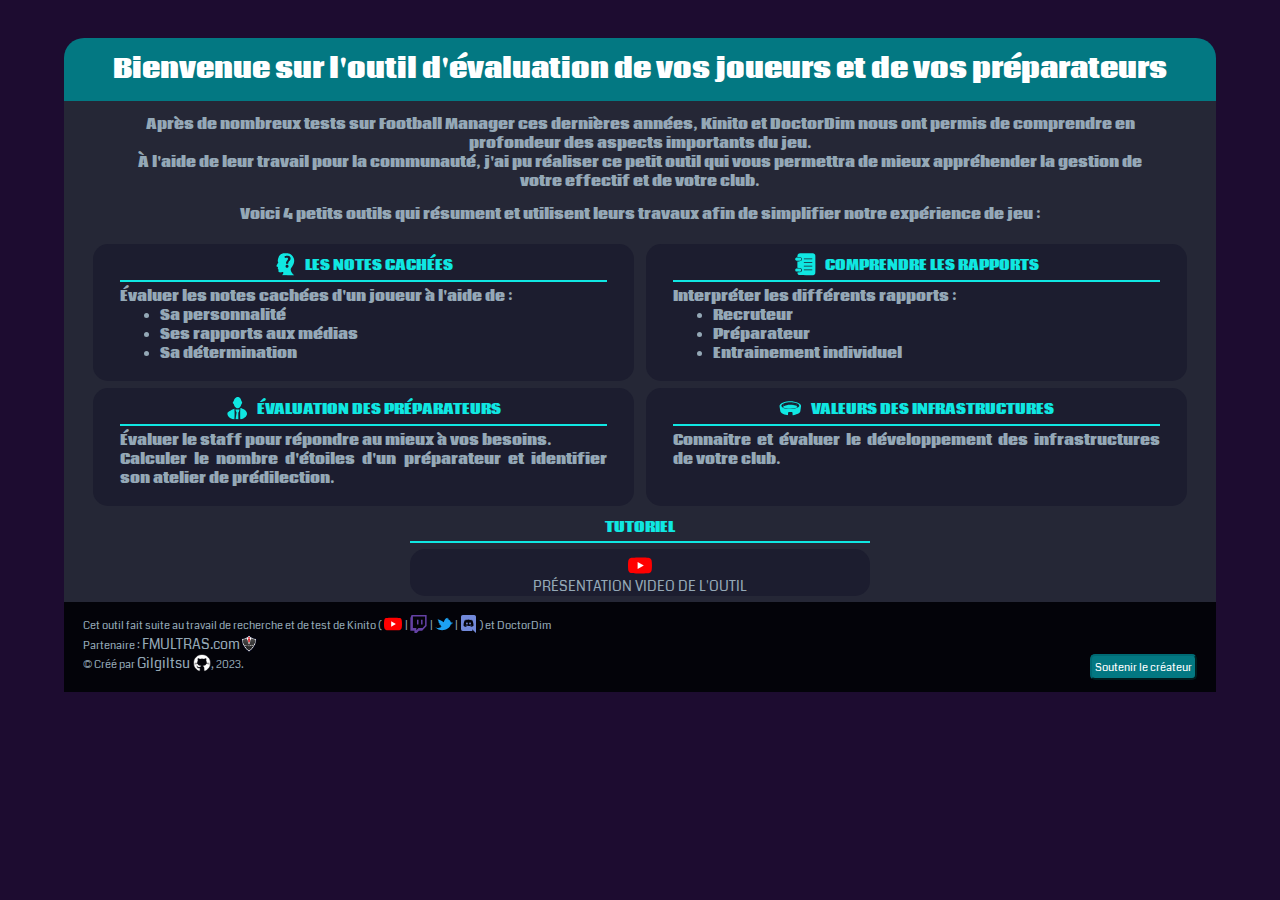
<file: index.html>
<!DOCTYPE html>
<html lang="fr">

<head>
  <title> Football Manager : Évaluation des joueurs et des préparateurs</title>
  <meta charset="utf-8" />
  <link rel="shortcut icon" type="image/png" href="image/logo.png" />
  <link href="stylecomplet.css" rel="stylesheet" />
  <link href="style.css" rel="stylesheet" />
  <link href="https://fonts.googleapis.com/css2?family=Coda&display=swap" rel="stylesheet">
  <meta name="viewport" content="width=device-width, initial-scale=1.0">
</head>



<body>
  <div class="container">
    <div  class="intro">
      <h1>Bienvenue sur l'outil d'évaluation de vos joueurs et de vos préparateurs</h1>
      <h3>Après de nombreux tests sur Football Manager ces dernières années, Kinito et DoctorDim nous ont
        permis de comprendre en profondeur des aspects importants du jeu. <br>
        À l'aide de leur travail pour la communauté, j'ai pu réaliser ce petit outil qui vous permettra de mieux appréhender la gestion de votre effectif et de votre club.</h3>
      <h3 style="text-align: center; margin-left: 10%; margin-right: 10%;">Voici 4 petits outils qui résument et utilisent leurs travaux afin de simplifier
        notre expérience de jeu :
      </h3>
    </div>

      <div class="box a" onclick="window.location.assign('notes/index.html');">
        <h2><svg>
            <use xlink:href="#perso" />
          </svg> &nbsp LES NOTES CACHÉES</h2>
        <h4 style="white-space: nowrap;">Évaluer les notes cachées d'un joueur à l'aide de :
          <br>
          <ul>
            <li>Sa personnalité</li>
            <li>Ses rapports aux médias</li>
            <li>Sa détermination</li>
          </ul>
        </h4>
      </div>



      <div class="box b" onclick="window.location.assign('prepa/index.html');">
        <h2><svg>
            <use xlink:href="#staff" />
          </svg> &nbsp ÉVALUATION DES PRÉPARATEURS</h2>
        <h4>Évaluer le staff pour répondre au mieux à vos besoins. <br>
          Calculer le nombre d'étoiles d'un préparateur et identifier son atelier de prédilection.
          </h4>
      </div>



      <div class="box c" onclick="window.location.assign('rapports/index.html');">
        <h2><svg>
            <use xlink:href="#rapport" />
          </svg> &nbsp COMPRENDRE LES RAPPORTS</h2>
          <h4>Interpréter les différents rapports :
            <br>
            <ul>
              <li>Recruteur</li>
              <li>Préparateur</li>
              <li>Entrainement individuel</li>
            </ul>
          </h4>
      </div>



      <div class="box d" onclick="window.location.assign('infrastructures/index.html');">
        <h2><svg>
            <use xlink:href="#infra" />
          </svg> &nbsp VALEURS DES INFRASTRUCTURES</h2>
        <h4>Connaitre et évaluer le développement des infrastructures de votre club.</h4>
      </div>

      <div class="sp">
        <div class="i">
          <h2>TUTORIEL</h2>
        </div>
        <div class="boite aa">
          <a href="https://youtu.be/9bWkYexbNII" target="_blank">
            <img src="./image/youtube-icon.svg">
            <div class="legend">PRÉSENTATION VIDEO DE L'OUTIL</div>
          </a>
        </div>
      </div>


    <footer>
      <p><small> Cet outil fait suite au travail de recherche et de test de Kinito ( <a target="_blank"
            href="https://www.youtube.com/@Kiniitooo"> <img src="./image/youtube-icon.svg"> </a> | <a target="_blank"
            href="https://www.twitch.tv/kiniitooo"><img src="./image/twitch-icon.svg"> </a>
          | <a target="_blank" href="https://twitter.com/Kiniitooo"> <img src="./image/twitter-icon.svg"></a>
          | <a target="_blank" href="https://discord.gg/YTXdbJz798"> <img src="./image/discordapp-icon.svg">
          </a> ) et DoctorDim <br>
          Partenaire : <a target="_blank" href="https://www.fmultras.com"> FMULTRAS.com<img
              src="./image/LogoFMultras.png"> </a>
          </a> </small>
      <p><small>&copy; Créé par <a href="https://github.com/Gilgiltsu/FMTools">Gilgiltsu <img src="./image/github.png"></a>, 2023.</small><a target="_blank"  href="https://www.paypal.me/gilgiltsu"><button class="don">Soutenir le créateur</button></a></p>
    </footer>
  </div>




  <svg display="none">
    <symbol viewBox="0 0 595 737" id="perso">
      <g transform="translate(0.000000,737.000000) scale(0.100000,-0.100000)">
        <path d="M2895 7321 c-71 -5 -147 -11 -167 -16 -26 -5 -38 -4 -38 4 0 6 -16
      11 -35 11 -19 0 -35 -4 -35 -9 0 -5 -46 -12 -102 -16 -57 -4 -108 -11 -113
      -16 -6 -4 -52 -14 -103 -20 -51 -7 -92 -16 -92 -20 0 -3 -22 -9 -50 -13 -27
      -4 -50 -11 -50 -16 0 -5 -23 -12 -50 -16 -28 -4 -53 -10 -56 -15 -3 -5 -24
      -13 -47 -19 -23 -6 -55 -17 -72 -25 -90 -41 -122 -55 -133 -55 -7 0 -12 -4
      -12 -9 0 -5 -13 -12 -30 -16 -16 -4 -30 -10 -30 -15 0 -4 -12 -13 -27 -19 -16
      -7 -46 -23 -68 -36 -22 -14 -47 -28 -55 -32 -8 -4 -23 -17 -33 -30 -10 -13
      -22 -21 -27 -18 -4 3 -13 -2 -20 -10 -7 -8 -16 -15 -21 -15 -5 0 -27 -20 -50
      -45 -23 -25 -46 -45 -51 -45 -10 0 -118 -108 -118 -119 0 -4 -18 -25 -40 -46
      -22 -21 -40 -43 -40 -48 0 -5 -11 -18 -25 -29 -14 -11 -25 -24 -25 -30 0 -6
      -11 -26 -25 -44 -14 -18 -25 -37 -25 -43 0 -6 -4 -11 -9 -11 -5 0 -12 -13 -16
      -30 -4 -16 -12 -33 -18 -37 -15 -10 -114 -208 -123 -245 -3 -16 -10 -28 -14
      -28 -5 0 -11 -13 -15 -30 -4 -16 -10 -30 -14 -30 -4 0 -14 -25 -21 -55 -7 -30
      -17 -55 -21 -55 -5 0 -11 -16 -15 -35 -3 -19 -9 -35 -13 -35 -5 0 -27 -63 -35
      -100 -1 -3 -4 -10 -8 -15 -3 -6 -9 -27 -13 -48 -4 -20 -11 -37 -15 -37 -4 0
      -10 -22 -14 -49 -4 -27 -11 -51 -16 -53 -5 -2 -14 -37 -21 -78 -6 -41 -15 -79
      -19 -85 -4 -5 -11 -34 -15 -62 -4 -29 -10 -53 -15 -53 -4 0 -11 -38 -15 -85
      -4 -47 -11 -88 -17 -91 -5 -3 -8 -30 -7 -60 2 -29 0 -57 -4 -61 -12 -11 -8
      -333 4 -333 5 0 7 -5 4 -10 -4 -6 -2 -16 3 -23 5 -7 13 -27 17 -44 3 -18 10
      -33 15 -33 5 0 11 -13 15 -30 4 -16 10 -30 14 -30 4 0 13 -22 20 -50 7 -27 17
      -50 22 -50 5 0 9 -7 9 -15 0 -9 6 -18 14 -21 26 -10 30 -63 9 -93 -11 -14 -22
      -34 -26 -43 -3 -10 -11 -18 -17 -18 -5 0 -10 -7 -10 -15 0 -9 -6 -18 -14 -21
      -8 -3 -17 -17 -21 -31 -3 -15 -15 -38 -26 -51 -10 -14 -19 -31 -19 -38 0 -8
      -3 -14 -8 -14 -4 0 -18 -20 -32 -45 -14 -25 -29 -45 -34 -45 -5 0 -7 -3 -3 -6
      3 -4 -4 -21 -17 -38 -13 -17 -26 -39 -29 -48 -4 -10 -11 -18 -16 -18 -5 0 -12
      -13 -16 -30 -4 -16 -12 -33 -18 -37 -7 -5 -25 -33 -40 -63 -48 -95 -92 -175
      -99 -180 -3 -3 -10 -18 -13 -33 -4 -15 -11 -27 -16 -27 -5 0 -8 -3 -8 -7 3
      -14 -23 -73 -31 -73 -5 0 -11 -14 -15 -30 -4 -17 -10 -30 -14 -30 -4 0 -14
      -25 -21 -55 -7 -30 -17 -55 -22 -55 -4 0 -8 -34 -8 -75 0 -41 3 -75 8 -75 4 0
      12 -10 17 -22 6 -13 21 -28 34 -35 13 -6 28 -19 33 -27 5 -9 16 -16 23 -16 8
      0 15 -4 15 -9 0 -5 13 -12 30 -16 16 -4 30 -11 30 -16 0 -6 4 -8 9 -4 5 3 12
      1 15 -4 4 -5 24 -12 46 -16 22 -4 40 -10 40 -15 0 -4 20 -11 45 -14 25 -4 45
      -11 45 -15 0 -5 25 -12 55 -16 51 -6 55 -9 56 -33 4 -55 -4 -157 -11 -162 -4
      -3 -10 -25 -14 -50 -4 -24 -12 -50 -18 -57 -5 -7 -8 -19 -5 -28 4 -8 2 -17 -3
      -20 -13 -8 -13 -172 0 -180 5 -3 7 -11 4 -18 -2 -7 7 -34 21 -60 14 -27 25
      -55 25 -63 0 -8 6 -17 14 -20 8 -3 18 -18 21 -34 3 -16 13 -31 21 -34 8 -3 14
      -12 14 -19 0 -8 9 -22 20 -32 11 -10 20 -22 20 -28 0 -5 11 -18 24 -28 46 -36
      84 -147 56 -164 -5 -3 -12 -32 -16 -65 -4 -33 -10 -60 -14 -60 -4 0 -10 -27
      -13 -60 -4 -34 -11 -69 -17 -80 -13 -24 -13 -95 -1 -118 6 -9 13 -34 16 -54 3
      -21 10 -38 15 -38 6 0 10 -5 10 -11 0 -11 115 -129 126 -129 3 0 20 -11 37
      -24 18 -13 49 -30 69 -37 21 -7 38 -16 38 -20 0 -4 17 -10 37 -14 21 -4 44
      -12 52 -18 20 -16 429 -16 439 0 4 6 45 14 92 18 47 4 90 11 95 15 6 4 64 13
      130 20 66 6 122 15 125 20 3 4 37 11 75 15 39 4 75 11 80 15 6 5 30 10 54 11
      33 3 46 0 49 -11 2 -8 6 -22 8 -30 3 -8 5 -17 4 -19 -1 -2 4 -7 10 -11 6 -4
      14 -35 17 -69 3 -33 10 -61 14 -61 5 0 9 -56 9 -125 0 -69 -4 -125 -9 -125 -5
      0 -11 -22 -15 -50 -6 -41 -66 -183 -85 -200 -4 -3 -12 -17 -20 -32 -8 -16 -18
      -28 -23 -28 -4 0 -8 -6 -8 -14 0 -8 -16 -28 -35 -45 -19 -17 -35 -34 -35 -38
      0 -9 -125 -123 -135 -123 -4 0 -16 -11 -26 -25 -12 -14 -26 -22 -34 -18 -8 3
      -15 0 -15 -6 0 -6 -6 -11 -14 -11 -15 0 -51 -44 -51 -63 0 -9 428 -12 2025
      -14 1204 -2 2031 1 2039 6 13 8 13 12 0 27 -8 9 -12 20 -9 23 2 3 -7 11 -20
      18 -14 7 -110 99 -214 205 -240 245 -256 263 -256 272 0 4 -27 37 -60 73 -33
      36 -58 69 -55 73 2 4 -9 20 -25 35 -17 16 -30 34 -30 41 0 6 -7 14 -15 18 -8
      3 -15 12 -15 21 0 8 -5 15 -10 15 -6 0 -13 8 -17 18 -3 9 -19 33 -34 53 -16
      20 -26 38 -23 41 2 3 -2 11 -11 18 -8 7 -15 19 -15 26 0 8 -4 14 -10 14 -5 0
      -10 7 -10 15 0 9 -7 18 -15 21 -8 4 -15 11 -15 17 0 14 -52 120 -62 127 -3 3
      -10 18 -13 33 -4 15 -11 27 -16 27 -5 0 -9 5 -9 10 0 10 -31 84 -55 132 -7 15
      -19 52 -26 82 -7 31 -15 56 -19 56 -4 0 -10 23 -14 50 -4 28 -10 50 -15 50 -5
      0 -12 36 -15 80 -4 44 -10 80 -14 80 -4 0 -5 34 -4 77 2 48 -1 85 -9 100 -10
      18 -10 28 0 47 7 12 11 36 10 52 -2 16 0 34 3 39 3 6 9 27 13 48 4 20 11 37
      15 37 4 0 11 12 15 28 10 41 69 159 87 172 3 3 10 18 13 33 4 16 14 31 21 34
      8 3 14 9 14 14 0 11 40 71 55 81 6 4 6 8 2 8 -5 0 5 18 22 39 17 21 31 44 31
      49 0 6 6 15 13 19 14 9 32 37 47 72 6 13 23 40 39 60 15 20 31 44 34 54 4 9
      11 17 17 17 5 0 10 5 10 10 0 12 41 73 53 78 4 2 5 7 2 12 -3 4 2 13 10 20 8
      7 15 18 15 25 0 7 7 15 15 19 8 3 15 12 15 21 0 8 4 15 8 15 5 0 14 16 22 35
      8 19 17 35 21 35 4 0 10 8 13 18 4 9 18 35 31 57 14 22 31 52 37 68 7 15 16
      27 19 27 4 0 10 13 14 30 4 17 10 30 13 30 8 0 37 62 34 73 -1 4 2 7 7 7 5 0
      12 14 16 30 4 17 10 30 15 30 5 0 11 13 15 30 4 17 11 30 16 30 5 0 8 3 7 8
      -2 8 16 51 38 94 8 14 14 36 14 47 0 12 4 21 9 21 5 0 13 15 16 33 4 17 12 38
      17 45 6 6 7 12 3 12 -4 0 -3 6 3 13 6 6 13 29 17 50 4 20 11 39 15 42 5 3 11
      23 15 45 4 22 10 40 14 40 4 0 14 38 21 85 7 47 16 85 20 85 4 0 11 29 15 65
      3 36 10 65 15 65 4 0 11 45 15 100 4 55 12 100 17 100 6 0 8 31 6 75 -2 41 0
      75 5 75 4 0 7 95 7 210 0 116 -3 210 -8 210 -4 0 -6 18 -4 40 2 22 0 40 -6 40
      -5 0 -12 30 -15 66 -4 37 -11 72 -16 78 -5 6 -13 35 -17 64 -3 28 -10 52 -14
      52 -4 0 -13 26 -20 57 -7 31 -16 64 -20 73 -29 61 -40 89 -46 113 -3 15 -10
      27 -16 27 -5 0 -6 5 -3 10 3 6 2 10 -4 10 -5 0 -12 14 -16 30 -7 33 -49 116
      -71 141 -8 9 -11 19 -7 22 3 4 2 7 -4 7 -6 0 -14 12 -18 27 -3 15 -10 30 -13
      33 -10 7 -30 41 -47 78 -9 17 -20 32 -25 32 -6 0 -10 5 -10 10 0 11 -39 71
      -53 81 -5 3 -8 9 -7 13 0 4 -15 26 -35 50 -19 24 -35 47 -35 53 0 5 -11 20
      -25 33 -14 13 -25 27 -25 31 0 5 -22 29 -50 55 -27 26 -50 50 -50 55 0 9 -197
      209 -206 209 -7 0 -148 122 -152 133 -2 4 -10 7 -18 7 -8 0 -17 7 -20 15 -4 8
      -12 15 -18 15 -7 0 -18 6 -24 13 -7 6 -17 12 -22 12 -5 0 -28 16 -52 36 -24
      19 -72 50 -108 67 -73 36 -102 53 -111 65 -3 5 -9 8 -13 8 -10 -1 -37 10 -101
      39 -80 36 -123 53 -128 49 -2 -2 -10 1 -18 8 -8 6 -32 14 -54 18 -22 4 -44 11
      -50 15 -5 4 -26 11 -45 15 -19 4 -37 11 -40 14 -11 15 -372 68 -515 75 -195
      10 -505 13 -620 7z m945 -859 c0 -5 46 -14 102 -20 57 -6 104 -16 106 -21 2
      -6 16 -11 31 -11 14 0 35 -6 46 -14 11 -7 35 -17 53 -21 17 -3 32 -11 32 -16
      0 -5 3 -8 8 -7 7 2 63 -23 72 -32 7 -7 38 -26 75 -46 35 -19 175 -154 175
      -169 0 -6 9 -16 20 -23 19 -11 55 -78 52 -94 -1 -5 2 -8 7 -8 5 0 12 -13 16
      -30 4 -16 10 -30 15 -30 4 0 11 -18 15 -40 4 -22 11 -42 15 -45 5 -3 7 -12 3
      -20 -3 -9 1 -23 8 -31 19 -23 18 -336 0 -358 -8 -9 -11 -22 -8 -31 4 -8 2 -17
      -3 -20 -6 -4 -10 -18 -10 -33 -1 -15 -9 -45 -20 -67 -11 -22 -19 -48 -20 -57
      0 -10 -5 -18 -10 -18 -6 0 -9 -3 -9 -7 2 -13 -25 -73 -32 -73 -4 0 -10 -14
      -14 -31 -4 -17 -13 -33 -21 -36 -8 -3 -14 -9 -14 -14 0 -13 -42 -72 -57 -82
      -7 -4 -13 -14 -13 -20 0 -7 -29 -45 -65 -84 -36 -39 -65 -75 -65 -80 0 -4 -22
      -30 -50 -58 -73 -74 -130 -141 -130 -153 0 -5 -7 -12 -15 -16 -8 -3 -15 -10
      -15 -16 0 -6 -11 -26 -25 -45 -38 -49 -103 -179 -111 -220 -3 -19 -10 -38 -15
      -40 -4 -3 -11 -32 -15 -65 -4 -33 -11 -60 -15 -60 -5 0 -9 -56 -9 -125 l0
      -125 -361 0 -361 0 4 183 c2 110 9 190 16 202 6 11 14 41 17 68 3 26 10 47 14
      47 4 0 13 25 20 55 7 30 17 55 22 55 5 0 9 9 9 19 0 11 5 23 10 26 10 6 43 76
      40 84 -1 2 2 7 7 10 11 8 30 39 47 76 8 17 33 51 55 77 23 25 41 51 41 57 0 6
      9 16 20 23 11 7 20 18 20 23 0 6 16 26 35 45 19 19 35 39 35 45 0 5 14 21 30
      35 17 14 30 29 30 33 0 5 15 27 33 50 19 23 37 50 40 60 4 9 10 17 15 17 4 0
      14 16 22 35 8 19 17 35 21 35 4 0 10 14 14 30 4 17 11 30 15 30 5 0 12 23 16
      50 4 28 10 50 15 50 5 0 9 45 9 100 0 55 -4 100 -9 100 -5 0 -12 16 -15 35 -4
      19 -11 35 -16 35 -6 0 -10 6 -10 14 0 7 -24 35 -54 62 -76 69 -79 71 -117 79
      -19 4 -40 12 -48 19 -16 13 -291 22 -318 11 -10 -4 -30 -7 -45 -6 -14 1 -29
      -2 -32 -8 -4 -5 -31 -13 -61 -16 -30 -4 -55 -11 -55 -16 0 -4 -16 -11 -35 -15
      -19 -3 -35 -9 -35 -13 0 -4 -22 -13 -49 -20 -27 -7 -52 -19 -55 -27 -3 -8 -15
      -14 -26 -14 -15 0 -22 8 -27 30 -3 17 -10 33 -14 36 -5 3 -7 10 -3 15 3 5 1
      15 -4 22 -6 7 -13 29 -17 50 -4 20 -11 37 -15 37 -4 0 -10 23 -14 50 -4 28
      -11 50 -15 50 -5 0 -15 29 -22 65 -7 36 -16 65 -20 65 -4 0 -10 23 -14 50 -4
      28 -11 50 -16 50 -5 0 -9 11 -9 25 0 14 5 25 11 25 12 0 122 52 129 61 3 3 29
      12 58 19 28 8 52 17 52 21 0 4 20 10 45 13 25 4 45 11 45 15 0 5 23 12 52 15
      28 4 57 10 62 14 16 9 30 12 138 25 53 7 100 15 104 20 10 10 434 9 434 -1z
      m-132 -2958 c4 -6 28 -16 54 -23 26 -7 49 -19 52 -27 3 -8 11 -14 19 -14 15 0
      112 -98 120 -122 4 -10 10 -18 15 -18 5 0 15 -21 22 -47 8 -27 18 -51 23 -54
      5 -3 11 -34 14 -68 3 -33 10 -61 14 -61 5 0 9 -20 9 -45 0 -25 -4 -45 -9 -45
      -4 0 -11 -28 -14 -61 -3 -34 -9 -65 -14 -68 -5 -3 -14 -24 -21 -47 -6 -22 -23
      -51 -37 -64 -14 -13 -25 -28 -25 -34 0 -13 -51 -66 -63 -66 -5 0 -22 -11 -39
      -25 -16 -14 -36 -25 -43 -25 -7 0 -15 -5 -17 -10 -2 -6 -21 -13 -43 -17 -22
      -3 -43 -11 -47 -17 -11 -16 -250 -15 -256 2 -2 6 -12 12 -22 12 -51 0 -230
      129 -230 166 0 7 -7 14 -15 18 -8 3 -15 12 -15 21 0 8 -4 15 -9 15 -4 0 -14
      21 -21 48 -8 26 -18 50 -24 54 -16 11 -15 280 2 286 6 2 12 15 12 28 0 38 24
      88 65 133 21 23 34 41 30 41 -4 0 -2 7 5 15 7 9 15 13 18 11 2 -3 25 12 49 34
      25 21 61 44 81 50 21 6 46 15 57 20 38 17 60 19 178 16 66 -1 121 -7 125 -12z" />
      </g>
    </symbol>
  </svg>

  <svg display="none">
    <symbol viewBox="0 0 339 222" id="infra">
      <g transform="translate(0.000000,222.000000) scale(0.100000,-0.100000)">
        <path d="M1480 2154 c-458 -33 -903 -158 -1145 -323 -92 -63 -182 -157 -216
  -227 -49 -100 -48 -134 14 -524 31 -190 58 -366 62 -391 35 -271 446 -516
  1003 -599 73 -11 139 -20 147 -20 11 0 14 37 17 188 3 167 5 191 24 222 11 19
  31 41 45 47 30 16 504 18 543 3 14 -5 35 -24 46 -42 18 -30 20 -51 20 -227 l0
  -194 67 7 c208 21 461 84 633 157 149 64 246 126 337 215 104 101 132 157 143
  287 5 51 30 229 56 397 26 168 47 329 47 357 -2 176 -233 380 -573 506 -177
  65 -385 113 -627 142 -123 15 -528 27 -643 19z m452 -155 c656 -45 1113 -250
  1111 -498 -1 -69 -19 -112 -73 -173 -131 -150 -456 -268 -875 -320 -147 -18
  -635 -18 -775 0 -283 37 -553 110 -713 194 -113 60 -209 154 -231 227 -19 65
  -20 87 -4 132 40 120 185 228 411 308 315 111 737 159 1149 130z" />
        <path d="M2090 1770 l0 -160 -72 7 c-40 5 -194 8 -343 8 -206 -1 -296 -5 -380
  -18 -217 -35 -405 -93 -519 -162 -32 -19 -60 -35 -62 -35 -2 0 -4 88 -4 195 0
  178 -8 233 -24 173 -11 -43 -7 -378 5 -378 6 0 -5 -18 -25 -41 -33 -36 -56
  -76 -56 -98 0 -21 211 -101 370 -139 521 -127 1176 -105 1630 53 119 42 180
  71 180 86 0 22 -40 86 -74 118 l-36 35 0 199 c0 154 -3 198 -12 195 -10 -4
  -14 -53 -16 -190 l-2 -186 -53 29 c-102 55 -304 118 -432 134 l-50 7 3 164 c3
  143 1 164 -13 164 -13 0 -15 -22 -15 -160z" />
      </g>
    </symbol>
  </svg>

  <svg display="none">
    <symbol viewBox="0 0 233 266" id="staff">
      <g transform="translate(0.000000,266.000000) scale(0.100000,-0.100000)">
        <path d="M1079 2642 c-100 -41 -171 -106 -242 -225 -34 -56 -80 -187 -92 -259
-4 -26 -10 -36 -20 -32 -42 17 -85 -49 -85 -130 0 -86 28 -136 76 -136 18 0
25 -7 30 -27 51 -232 159 -394 309 -464 56 -27 78 -32 143 -32 117 0 179 28
273 122 88 88 136 176 171 313 18 71 27 88 44 92 51 13 74 159 35 223 -11 17
-28 34 -38 37 -13 4 -24 30 -40 97 -44 181 -147 331 -275 399 -56 30 -73 34
-153 37 -70 3 -100 -1 -136 -15z" />
        <path d="M1536 1307 c-23 -200 -30 -364 -29 -712 1 -214 5 -430 10 -480 l8
-90 45 3 c56 4 227 60 312 103 235 118 384 279 424 457 67 303 -166 586 -604
730 -48 16 -103 32 -123 35 l-37 5 -6 -51z" />
        <path d="M599 1173 c-186 -94 -313 -169 -526 -311 -49 -33 -52 -37 -62 -96
-15 -84 -14 -121 4 -191 56 -212 262 -396 567 -503 78 -28 237 -67 243 -60 9
9 25 410 25 613 0 244 -16 603 -29 638 -6 17 -28 8 -222 -90z" />
        <path d="M950 1189 c0 -6 19 -80 41 -165 42 -153 42 -154 70 -154 18 0 29 -5
29 -14 0 -13 -103 -724 -115 -792 l-5 -32 147 -6 c82 -4 155 -9 163 -12 13 -3
15 37 12 324 -1 180 -3 373 -5 430 l-2 102 31 0 31 0 42 154 c22 85 41 159 41
165 0 8 -76 11 -240 11 -164 0 -240 -3 -240 -11z" />
      </g>
    </symbol>
  </svg>

  <svg display="none">
    <symbol viewBox="0 0 135 150" id="rapport">
      <g transform="translate(0.000000,150.000000) scale(0.100000,-0.100000)">
        <path d="M252 1469 c-62 -31 -93 -82 -99 -164 l-6 -65 89 0 c141 -1 201 -38
		211 -134 7 -56 -18 -109 -64 -137 -28 -18 -56 -23 -134 -27 l-99 -5 0 -212 0
		-213 105 -4 c112 -4 136 -13 179 -71 27 -37 27 -117 0 -154 -43 -57 -65 -66
		-180 -71 l-106 -5 6 -41 c10 -58 47 -110 98 -135 43 -20 56 -21 496 -21 385 0
		458 2 489 15 48 20 71 41 94 87 18 35 19 68 19 638 0 570 -1 603 -19 638 -23
		46 -46 67 -94 87 -31 13 -104 15 -489 15 -443 0 -454 0 -496 -21z m888 -354
		l0 -25 -280 0 -280 0 0 25 0 25 280 0 280 0 0 -25z m0 -240 l0 -25 -280 0
		-280 0 0 25 0 25 280 0 280 0 0 -25z m0 -250 l0 -25 -280 0 -280 0 0 25 0 25
		280 0 280 0 0 -25z m0 -240 l0 -25 -280 0 -280 0 0 25 0 25 280 0 280 0 0 -25z" />
        <path d="M58 1185 c-30 -17 -58 -62 -58 -95 0 -34 28 -79 61 -96 25 -12 57
		-15 161 -12 l130 3 29 33 c40 45 40 99 0 144 l-29 33 -134 3 c-104 1 -139 -1
		-160 -13z" />
        <path d="M65 461 c-65 -27 -82 -118 -32 -168 27 -28 30 -28 167 -31 l140 -4
		35 35 c48 48 49 95 1 143 l-34 34 -129 -1 c-70 0 -137 -4 -148 -8z" />
      </g>
    </symbol>
  </svg>


</body>

</html>
</file>
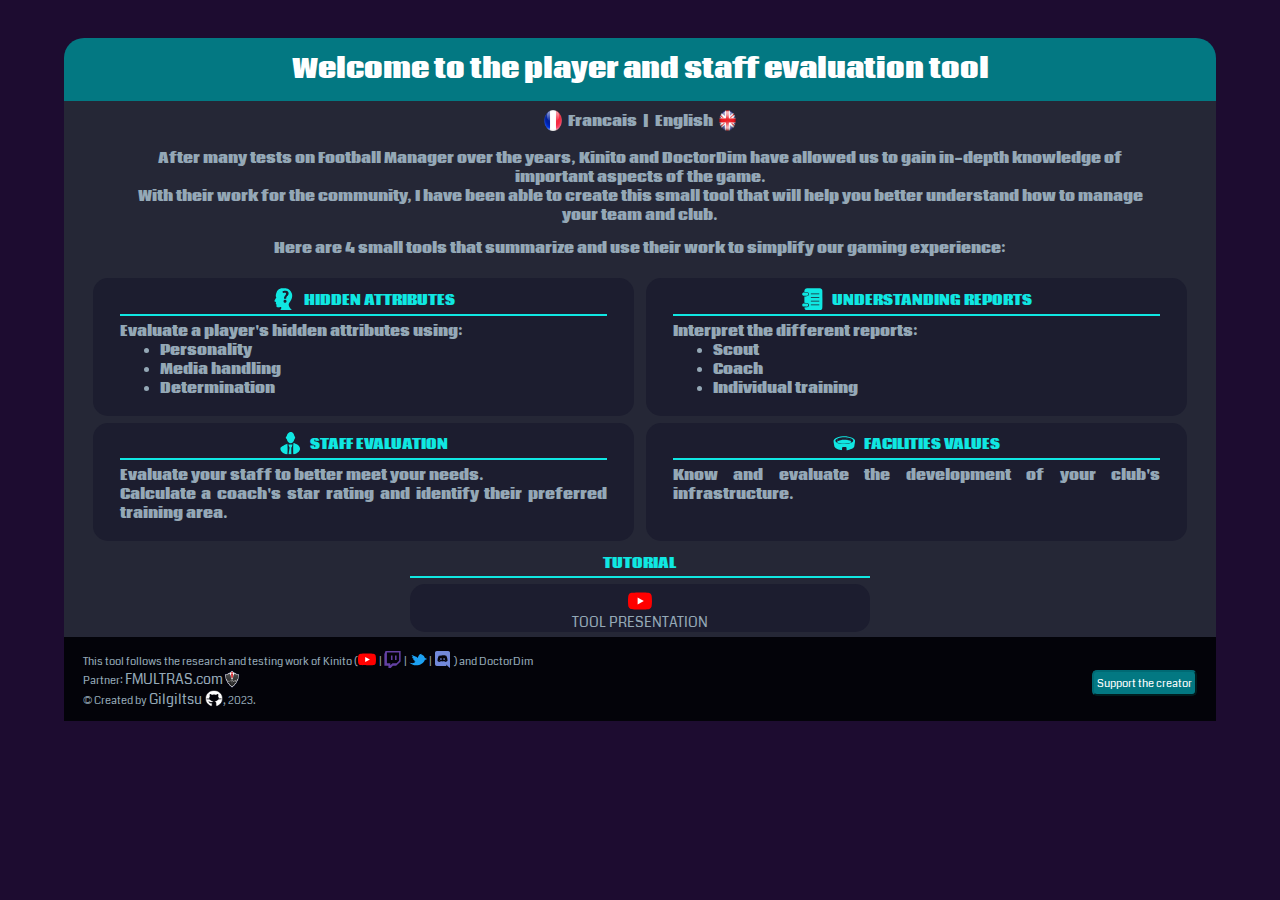
<file: EN/index.html>
<!DOCTYPE html>
<html lang="en">
<head>
  <title>Football Manager: Player and Staff Evaluation Tool</title>
  <meta charset="utf-8" />
  <link rel="shortcut icon" type="image/png" href="../image/logo.png" />
  <link href="../stylecomplet.css" rel="stylesheet" />
  <link href="../style.css" rel="stylesheet" />
  <link href="https://fonts.googleapis.com/css2?family=Coda&display=swap" rel="stylesheet">
  <meta name="viewport" content="width=device-width, initial-scale=1.0">
</head>
<body>
  <div class="container">
    <div  class="intro">
      <h1>Welcome to the player and staff evaluation tool</h1>
      <h2 class = "lang"> <a class = "langue" href="../index.html"><img style="width: calc(15px+0.5vw)" src="../image/Fr.png">&nbsp Francais &nbsp</a>|&nbsp English &nbsp<img style="width: calc(15px+0.5vw)" src="../image/En.png"></h2>
      <h3>After many tests on Football Manager over the years, Kinito and DoctorDim have allowed us to gain in-depth knowledge of important aspects of the game. 
        <br>With their work for the community, I have been able to create this small tool that will help you better understand how to manage your team and club.</h3>
      <h3 style="text-align: center; margin-left: 10%; margin-right: 10%;">Here are 4 small tools that summarize and use their work to simplify our gaming experience:</h3>
    </div>
      <div class="box a" onclick="window.location.assign('notes/index.html');">
        <h2><svg>
            <use xlink:href="#perso" />
          </svg> &nbsp HIDDEN ATTRIBUTES</h2>
        <h4 style="white-space: nowrap;">Evaluate a player's hidden attributes using:
          <br>
          <ul>
            <li>Personality</li>
            <li>Media handling</li>
            <li>Determination</li>
          </ul>
        </h4>
      </div>
      <div class="box b" onclick="window.location.assign('prepa/index.html');">
        <h2><svg>
            <use xlink:href="#staff" />
          </svg> &nbsp STAFF EVALUATION</h2>
        <h4>Evaluate your staff to better meet your needs. <br>
          Calculate a coach's star rating and identify their preferred training area.
          </h4>
      </div>
      <div class="box c" onclick="window.location.assign('rapports/index.html');">
        <h2><svg>
            <use xlink:href="#rapport" />
          </svg> &nbsp UNDERSTANDING REPORTS</h2>
          <h4>Interpret the different reports:
            <br>
            <ul>
              <li>Scout</li>
              <li>Coach</li>
              <li>Individual training</li>
            </ul>
          </h4>
      </div>
      <div class="box d" onclick="window.location.assign('infrastructures/index.html');">
        <h2><svg>
            <use xlink:href="#infra" />
          </svg> &nbsp FACILITIES VALUES</h2>
        <h4>Know and evaluate the development of your club's infrastructure.</h4>
      </div>
      <div class="sp">
        <div class="i">
          <h2>TUTORIAL</h2>
        </div>
        <div class="boite aa">
          <a href="https://youtu.be/9bWkYexbNII" target="_blank">
            <img src="../image/youtube-icon.svg">
            <div class="legend">TOOL PRESENTATION</div>
          </a>
        </div>
      </div>

    <footer>
      <p><small>This tool follows the research and testing work of Kinito (<a target="_blank"
            href="https://www.youtube.com/@Kiniitooo"><img src="../image/youtube-icon.svg"> </a> | <a target="_blank"
            href="https://wwww.twitch.tv/kiniitooo"><img src="../image/twitch-icon.svg"> </a>
          | <a target="_blank" href="https://twitter.com/Kiniitooo"> <img src="../image/twitter-icon.svg"></a>
          | <a target="_blank" href="https://discord.gg/YTXdbJz798"> <img src="../image/discordapp-icon.svg">
          </a> ) and DoctorDim <br>
          Partner: <a target="_blank" href="https://www.fmultras.com"> FMULTRAS.com<img
              src="../image/LogoFMultras.png"> </a>
          </a><a target="_blank"  href="https://www.paypal.me/gilgiltsu"><button class="don">Support the creator</button></a> </small>
          <p><small>&copy; Created by <a href="https://github.com/Gilgiltsu/FMTools">Gilgiltsu <img src="../image/github.png"></a>, 2023.</small></p>
          
    </footer>
  </div>




  <svg display="none">
    <symbol viewBox="0 0 595 737" id="perso">
      <g transform="translate(0.000000,737.000000) scale(0.100000,-0.100000)">
        <path d="M2895 7321 c-71 -5 -147 -11 -167 -16 -26 -5 -38 -4 -38 4 0 6 -16
      11 -35 11 -19 0 -35 -4 -35 -9 0 -5 -46 -12 -102 -16 -57 -4 -108 -11 -113
      -16 -6 -4 -52 -14 -103 -20 -51 -7 -92 -16 -92 -20 0 -3 -22 -9 -50 -13 -27
      -4 -50 -11 -50 -16 0 -5 -23 -12 -50 -16 -28 -4 -53 -10 -56 -15 -3 -5 -24
      -13 -47 -19 -23 -6 -55 -17 -72 -25 -90 -41 -122 -55 -133 -55 -7 0 -12 -4
      -12 -9 0 -5 -13 -12 -30 -16 -16 -4 -30 -10 -30 -15 0 -4 -12 -13 -27 -19 -16
      -7 -46 -23 -68 -36 -22 -14 -47 -28 -55 -32 -8 -4 -23 -17 -33 -30 -10 -13
      -22 -21 -27 -18 -4 3 -13 -2 -20 -10 -7 -8 -16 -15 -21 -15 -5 0 -27 -20 -50
      -45 -23 -25 -46 -45 -51 -45 -10 0 -118 -108 -118 -119 0 -4 -18 -25 -40 -46
      -22 -21 -40 -43 -40 -48 0 -5 -11 -18 -25 -29 -14 -11 -25 -24 -25 -30 0 -6
      -11 -26 -25 -44 -14 -18 -25 -37 -25 -43 0 -6 -4 -11 -9 -11 -5 0 -12 -13 -16
      -30 -4 -16 -12 -33 -18 -37 -15 -10 -114 -208 -123 -245 -3 -16 -10 -28 -14
      -28 -5 0 -11 -13 -15 -30 -4 -16 -10 -30 -14 -30 -4 0 -14 -25 -21 -55 -7 -30
      -17 -55 -21 -55 -5 0 -11 -16 -15 -35 -3 -19 -9 -35 -13 -35 -5 0 -27 -63 -35
      -100 -1 -3 -4 -10 -8 -15 -3 -6 -9 -27 -13 -48 -4 -20 -11 -37 -15 -37 -4 0
      -10 -22 -14 -49 -4 -27 -11 -51 -16 -53 -5 -2 -14 -37 -21 -78 -6 -41 -15 -79
      -19 -85 -4 -5 -11 -34 -15 -62 -4 -29 -10 -53 -15 -53 -4 0 -11 -38 -15 -85
      -4 -47 -11 -88 -17 -91 -5 -3 -8 -30 -7 -60 2 -29 0 -57 -4 -61 -12 -11 -8
      -333 4 -333 5 0 7 -5 4 -10 -4 -6 -2 -16 3 -23 5 -7 13 -27 17 -44 3 -18 10
      -33 15 -33 5 0 11 -13 15 -30 4 -16 10 -30 14 -30 4 0 13 -22 20 -50 7 -27 17
      -50 22 -50 5 0 9 -7 9 -15 0 -9 6 -18 14 -21 26 -10 30 -63 9 -93 -11 -14 -22
      -34 -26 -43 -3 -10 -11 -18 -17 -18 -5 0 -10 -7 -10 -15 0 -9 -6 -18 -14 -21
      -8 -3 -17 -17 -21 -31 -3 -15 -15 -38 -26 -51 -10 -14 -19 -31 -19 -38 0 -8
      -3 -14 -8 -14 -4 0 -18 -20 -32 -45 -14 -25 -29 -45 -34 -45 -5 0 -7 -3 -3 -6
      3 -4 -4 -21 -17 -38 -13 -17 -26 -39 -29 -48 -4 -10 -11 -18 -16 -18 -5 0 -12
      -13 -16 -30 -4 -16 -12 -33 -18 -37 -7 -5 -25 -33 -40 -63 -48 -95 -92 -175
      -99 -180 -3 -3 -10 -18 -13 -33 -4 -15 -11 -27 -16 -27 -5 0 -8 -3 -8 -7 3
      -14 -23 -73 -31 -73 -5 0 -11 -14 -15 -30 -4 -17 -10 -30 -14 -30 -4 0 -14
      -25 -21 -55 -7 -30 -17 -55 -22 -55 -4 0 -8 -34 -8 -75 0 -41 3 -75 8 -75 4 0
      12 -10 17 -22 6 -13 21 -28 34 -35 13 -6 28 -19 33 -27 5 -9 16 -16 23 -16 8
      0 15 -4 15 -9 0 -5 13 -12 30 -16 16 -4 30 -11 30 -16 0 -6 4 -8 9 -4 5 3 12
      1 15 -4 4 -5 24 -12 46 -16 22 -4 40 -10 40 -15 0 -4 20 -11 45 -14 25 -4 45
      -11 45 -15 0 -5 25 -12 55 -16 51 -6 55 -9 56 -33 4 -55 -4 -157 -11 -162 -4
      -3 -10 -25 -14 -50 -4 -24 -12 -50 -18 -57 -5 -7 -8 -19 -5 -28 4 -8 2 -17 -3
      -20 -13 -8 -13 -172 0 -180 5 -3 7 -11 4 -18 -2 -7 7 -34 21 -60 14 -27 25
      -55 25 -63 0 -8 6 -17 14 -20 8 -3 18 -18 21 -34 3 -16 13 -31 21 -34 8 -3 14
      -12 14 -19 0 -8 9 -22 20 -32 11 -10 20 -22 20 -28 0 -5 11 -18 24 -28 46 -36
      84 -147 56 -164 -5 -3 -12 -32 -16 -65 -4 -33 -10 -60 -14 -60 -4 0 -10 -27
      -13 -60 -4 -34 -11 -69 -17 -80 -13 -24 -13 -95 -1 -118 6 -9 13 -34 16 -54 3
      -21 10 -38 15 -38 6 0 10 -5 10 -11 0 -11 115 -129 126 -129 3 0 20 -11 37
      -24 18 -13 49 -30 69 -37 21 -7 38 -16 38 -20 0 -4 17 -10 37 -14 21 -4 44
      -12 52 -18 20 -16 429 -16 439 0 4 6 45 14 92 18 47 4 90 11 95 15 6 4 64 13
      130 20 66 6 122 15 125 20 3 4 37 11 75 15 39 4 75 11 80 15 6 5 30 10 54 11
      33 3 46 0 49 -11 2 -8 6 -22 8 -30 3 -8 5 -17 4 -19 -1 -2 4 -7 10 -11 6 -4
      14 -35 17 -69 3 -33 10 -61 14 -61 5 0 9 -56 9 -125 0 -69 -4 -125 -9 -125 -5
      0 -11 -22 -15 -50 -6 -41 -66 -183 -85 -200 -4 -3 -12 -17 -20 -32 -8 -16 -18
      -28 -23 -28 -4 0 -8 -6 -8 -14 0 -8 -16 -28 -35 -45 -19 -17 -35 -34 -35 -38
      0 -9 -125 -123 -135 -123 -4 0 -16 -11 -26 -25 -12 -14 -26 -22 -34 -18 -8 3
      -15 0 -15 -6 0 -6 -6 -11 -14 -11 -15 0 -51 -44 -51 -63 0 -9 428 -12 2025
      -14 1204 -2 2031 1 2039 6 13 8 13 12 0 27 -8 9 -12 20 -9 23 2 3 -7 11 -20
      18 -14 7 -110 99 -214 205 -240 245 -256 263 -256 272 0 4 -27 37 -60 73 -33
      36 -58 69 -55 73 2 4 -9 20 -25 35 -17 16 -30 34 -30 41 0 6 -7 14 -15 18 -8
      3 -15 12 -15 21 0 8 -5 15 -10 15 -6 0 -13 8 -17 18 -3 9 -19 33 -34 53 -16
      20 -26 38 -23 41 2 3 -2 11 -11 18 -8 7 -15 19 -15 26 0 8 -4 14 -10 14 -5 0
      -10 7 -10 15 0 9 -7 18 -15 21 -8 4 -15 11 -15 17 0 14 -52 120 -62 127 -3 3
      -10 18 -13 33 -4 15 -11 27 -16 27 -5 0 -9 5 -9 10 0 10 -31 84 -55 132 -7 15
      -19 52 -26 82 -7 31 -15 56 -19 56 -4 0 -10 23 -14 50 -4 28 -10 50 -15 50 -5
      0 -12 36 -15 80 -4 44 -10 80 -14 80 -4 0 -5 34 -4 77 2 48 -1 85 -9 100 -10
      18 -10 28 0 47 7 12 11 36 10 52 -2 16 0 34 3 39 3 6 9 27 13 48 4 20 11 37
      15 37 4 0 11 12 15 28 10 41 69 159 87 172 3 3 10 18 13 33 4 16 14 31 21 34
      8 3 14 9 14 14 0 11 40 71 55 81 6 4 6 8 2 8 -5 0 5 18 22 39 17 21 31 44 31
      49 0 6 6 15 13 19 14 9 32 37 47 72 6 13 23 40 39 60 15 20 31 44 34 54 4 9
      11 17 17 17 5 0 10 5 10 10 0 12 41 73 53 78 4 2 5 7 2 12 -3 4 2 13 10 20 8
      7 15 18 15 25 0 7 7 15 15 19 8 3 15 12 15 21 0 8 4 15 8 15 5 0 14 16 22 35
      8 19 17 35 21 35 4 0 10 8 13 18 4 9 18 35 31 57 14 22 31 52 37 68 7 15 16
      27 19 27 4 0 10 13 14 30 4 17 10 30 13 30 8 0 37 62 34 73 -1 4 2 7 7 7 5 0
      12 14 16 30 4 17 10 30 15 30 5 0 11 13 15 30 4 17 11 30 16 30 5 0 8 3 7 8
      -2 8 16 51 38 94 8 14 14 36 14 47 0 12 4 21 9 21 5 0 13 15 16 33 4 17 12 38
      17 45 6 6 7 12 3 12 -4 0 -3 6 3 13 6 6 13 29 17 50 4 20 11 39 15 42 5 3 11
      23 15 45 4 22 10 40 14 40 4 0 14 38 21 85 7 47 16 85 20 85 4 0 11 29 15 65
      3 36 10 65 15 65 4 0 11 45 15 100 4 55 12 100 17 100 6 0 8 31 6 75 -2 41 0
      75 5 75 4 0 7 95 7 210 0 116 -3 210 -8 210 -4 0 -6 18 -4 40 2 22 0 40 -6 40
      -5 0 -12 30 -15 66 -4 37 -11 72 -16 78 -5 6 -13 35 -17 64 -3 28 -10 52 -14
      52 -4 0 -13 26 -20 57 -7 31 -16 64 -20 73 -29 61 -40 89 -46 113 -3 15 -10
      27 -16 27 -5 0 -6 5 -3 10 3 6 2 10 -4 10 -5 0 -12 14 -16 30 -7 33 -49 116
      -71 141 -8 9 -11 19 -7 22 3 4 2 7 -4 7 -6 0 -14 12 -18 27 -3 15 -10 30 -13
      33 -10 7 -30 41 -47 78 -9 17 -20 32 -25 32 -6 0 -10 5 -10 10 0 11 -39 71
      -53 81 -5 3 -8 9 -7 13 0 4 -15 26 -35 50 -19 24 -35 47 -35 53 0 5 -11 20
      -25 33 -14 13 -25 27 -25 31 0 5 -22 29 -50 55 -27 26 -50 50 -50 55 0 9 -197
      209 -206 209 -7 0 -148 122 -152 133 -2 4 -10 7 -18 7 -8 0 -17 7 -20 15 -4 8
      -12 15 -18 15 -7 0 -18 6 -24 13 -7 6 -17 12 -22 12 -5 0 -28 16 -52 36 -24
      19 -72 50 -108 67 -73 36 -102 53 -111 65 -3 5 -9 8 -13 8 -10 -1 -37 10 -101
      39 -80 36 -123 53 -128 49 -2 -2 -10 1 -18 8 -8 6 -32 14 -54 18 -22 4 -44 11
      -50 15 -5 4 -26 11 -45 15 -19 4 -37 11 -40 14 -11 15 -372 68 -515 75 -195
      10 -505 13 -620 7z m945 -859 c0 -5 46 -14 102 -20 57 -6 104 -16 106 -21 2
      -6 16 -11 31 -11 14 0 35 -6 46 -14 11 -7 35 -17 53 -21 17 -3 32 -11 32 -16
      0 -5 3 -8 8 -7 7 2 63 -23 72 -32 7 -7 38 -26 75 -46 35 -19 175 -154 175
      -169 0 -6 9 -16 20 -23 19 -11 55 -78 52 -94 -1 -5 2 -8 7 -8 5 0 12 -13 16
      -30 4 -16 10 -30 15 -30 4 0 11 -18 15 -40 4 -22 11 -42 15 -45 5 -3 7 -12 3
      -20 -3 -9 1 -23 8 -31 19 -23 18 -336 0 -358 -8 -9 -11 -22 -8 -31 4 -8 2 -17
      -3 -20 -6 -4 -10 -18 -10 -33 -1 -15 -9 -45 -20 -67 -11 -22 -19 -48 -20 -57
      0 -10 -5 -18 -10 -18 -6 0 -9 -3 -9 -7 2 -13 -25 -73 -32 -73 -4 0 -10 -14
      -14 -31 -4 -17 -13 -33 -21 -36 -8 -3 -14 -9 -14 -14 0 -13 -42 -72 -57 -82
      -7 -4 -13 -14 -13 -20 0 -7 -29 -45 -65 -84 -36 -39 -65 -75 -65 -80 0 -4 -22
      -30 -50 -58 -73 -74 -130 -141 -130 -153 0 -5 -7 -12 -15 -16 -8 -3 -15 -10
      -15 -16 0 -6 -11 -26 -25 -45 -38 -49 -103 -179 -111 -220 -3 -19 -10 -38 -15
      -40 -4 -3 -11 -32 -15 -65 -4 -33 -11 -60 -15 -60 -5 0 -9 -56 -9 -125 l0
      -125 -361 0 -361 0 4 183 c2 110 9 190 16 202 6 11 14 41 17 68 3 26 10 47 14
      47 4 0 13 25 20 55 7 30 17 55 22 55 5 0 9 9 9 19 0 11 5 23 10 26 10 6 43 76
      40 84 -1 2 2 7 7 10 11 8 30 39 47 76 8 17 33 51 55 77 23 25 41 51 41 57 0 6
      9 16 20 23 11 7 20 18 20 23 0 6 16 26 35 45 19 19 35 39 35 45 0 5 14 21 30
      35 17 14 30 29 30 33 0 5 15 27 33 50 19 23 37 50 40 60 4 9 10 17 15 17 4 0
      14 16 22 35 8 19 17 35 21 35 4 0 10 14 14 30 4 17 11 30 15 30 5 0 12 23 16
      50 4 28 10 50 15 50 5 0 9 45 9 100 0 55 -4 100 -9 100 -5 0 -12 16 -15 35 -4
      19 -11 35 -16 35 -6 0 -10 6 -10 14 0 7 -24 35 -54 62 -76 69 -79 71 -117 79
      -19 4 -40 12 -48 19 -16 13 -291 22 -318 11 -10 -4 -30 -7 -45 -6 -14 1 -29
      -2 -32 -8 -4 -5 -31 -13 -61 -16 -30 -4 -55 -11 -55 -16 0 -4 -16 -11 -35 -15
      -19 -3 -35 -9 -35 -13 0 -4 -22 -13 -49 -20 -27 -7 -52 -19 -55 -27 -3 -8 -15
      -14 -26 -14 -15 0 -22 8 -27 30 -3 17 -10 33 -14 36 -5 3 -7 10 -3 15 3 5 1
      15 -4 22 -6 7 -13 29 -17 50 -4 20 -11 37 -15 37 -4 0 -10 23 -14 50 -4 28
      -11 50 -15 50 -5 0 -15 29 -22 65 -7 36 -16 65 -20 65 -4 0 -10 23 -14 50 -4
      28 -11 50 -16 50 -5 0 -9 11 -9 25 0 14 5 25 11 25 12 0 122 52 129 61 3 3 29
      12 58 19 28 8 52 17 52 21 0 4 20 10 45 13 25 4 45 11 45 15 0 5 23 12 52 15
      28 4 57 10 62 14 16 9 30 12 138 25 53 7 100 15 104 20 10 10 434 9 434 -1z
      m-132 -2958 c4 -6 28 -16 54 -23 26 -7 49 -19 52 -27 3 -8 11 -14 19 -14 15 0
      112 -98 120 -122 4 -10 10 -18 15 -18 5 0 15 -21 22 -47 8 -27 18 -51 23 -54
      5 -3 11 -34 14 -68 3 -33 10 -61 14 -61 5 0 9 -20 9 -45 0 -25 -4 -45 -9 -45
      -4 0 -11 -28 -14 -61 -3 -34 -9 -65 -14 -68 -5 -3 -14 -24 -21 -47 -6 -22 -23
      -51 -37 -64 -14 -13 -25 -28 -25 -34 0 -13 -51 -66 -63 -66 -5 0 -22 -11 -39
      -25 -16 -14 -36 -25 -43 -25 -7 0 -15 -5 -17 -10 -2 -6 -21 -13 -43 -17 -22
      -3 -43 -11 -47 -17 -11 -16 -250 -15 -256 2 -2 6 -12 12 -22 12 -51 0 -230
      129 -230 166 0 7 -7 14 -15 18 -8 3 -15 12 -15 21 0 8 -4 15 -9 15 -4 0 -14
      21 -21 48 -8 26 -18 50 -24 54 -16 11 -15 280 2 286 6 2 12 15 12 28 0 38 24
      88 65 133 21 23 34 41 30 41 -4 0 -2 7 5 15 7 9 15 13 18 11 2 -3 25 12 49 34
      25 21 61 44 81 50 21 6 46 15 57 20 38 17 60 19 178 16 66 -1 121 -7 125 -12z" />
      </g>
    </symbol>
  </svg>

  <svg display="none">
    <symbol viewBox="0 0 339 222" id="infra">
      <g transform="translate(0.000000,222.000000) scale(0.100000,-0.100000)">
        <path d="M1480 2154 c-458 -33 -903 -158 -1145 -323 -92 -63 -182 -157 -216
  -227 -49 -100 -48 -134 14 -524 31 -190 58 -366 62 -391 35 -271 446 -516
  1003 -599 73 -11 139 -20 147 -20 11 0 14 37 17 188 3 167 5 191 24 222 11 19
  31 41 45 47 30 16 504 18 543 3 14 -5 35 -24 46 -42 18 -30 20 -51 20 -227 l0
  -194 67 7 c208 21 461 84 633 157 149 64 246 126 337 215 104 101 132 157 143
  287 5 51 30 229 56 397 26 168 47 329 47 357 -2 176 -233 380 -573 506 -177
  65 -385 113 -627 142 -123 15 -528 27 -643 19z m452 -155 c656 -45 1113 -250
  1111 -498 -1 -69 -19 -112 -73 -173 -131 -150 -456 -268 -875 -320 -147 -18
  -635 -18 -775 0 -283 37 -553 110 -713 194 -113 60 -209 154 -231 227 -19 65
  -20 87 -4 132 40 120 185 228 411 308 315 111 737 159 1149 130z" />
        <path d="M2090 1770 l0 -160 -72 7 c-40 5 -194 8 -343 8 -206 -1 -296 -5 -380
  -18 -217 -35 -405 -93 -519 -162 -32 -19 -60 -35 -62 -35 -2 0 -4 88 -4 195 0
  178 -8 233 -24 173 -11 -43 -7 -378 5 -378 6 0 -5 -18 -25 -41 -33 -36 -56
  -76 -56 -98 0 -21 211 -101 370 -139 521 -127 1176 -105 1630 53 119 42 180
  71 180 86 0 22 -40 86 -74 118 l-36 35 0 199 c0 154 -3 198 -12 195 -10 -4
  -14 -53 -16 -190 l-2 -186 -53 29 c-102 55 -304 118 -432 134 l-50 7 3 164 c3
  143 1 164 -13 164 -13 0 -15 -22 -15 -160z" />
      </g>
    </symbol>
  </svg>

  <svg display="none">
    <symbol viewBox="0 0 233 266" id="staff">
      <g transform="translate(0.000000,266.000000) scale(0.100000,-0.100000)">
        <path d="M1079 2642 c-100 -41 -171 -106 -242 -225 -34 -56 -80 -187 -92 -259
-4 -26 -10 -36 -20 -32 -42 17 -85 -49 -85 -130 0 -86 28 -136 76 -136 18 0
25 -7 30 -27 51 -232 159 -394 309 -464 56 -27 78 -32 143 -32 117 0 179 28
273 122 88 88 136 176 171 313 18 71 27 88 44 92 51 13 74 159 35 223 -11 17
-28 34 -38 37 -13 4 -24 30 -40 97 -44 181 -147 331 -275 399 -56 30 -73 34
-153 37 -70 3 -100 -1 -136 -15z" />
        <path d="M1536 1307 c-23 -200 -30 -364 -29 -712 1 -214 5 -430 10 -480 l8
-90 45 3 c56 4 227 60 312 103 235 118 384 279 424 457 67 303 -166 586 -604
730 -48 16 -103 32 -123 35 l-37 5 -6 -51z" />
        <path d="M599 1173 c-186 -94 -313 -169 -526 -311 -49 -33 -52 -37 -62 -96
-15 -84 -14 -121 4 -191 56 -212 262 -396 567 -503 78 -28 237 -67 243 -60 9
9 25 410 25 613 0 244 -16 603 -29 638 -6 17 -28 8 -222 -90z" />
        <path d="M950 1189 c0 -6 19 -80 41 -165 42 -153 42 -154 70 -154 18 0 29 -5
29 -14 0 -13 -103 -724 -115 -792 l-5 -32 147 -6 c82 -4 155 -9 163 -12 13 -3
15 37 12 324 -1 180 -3 373 -5 430 l-2 102 31 0 31 0 42 154 c22 85 41 159 41
165 0 8 -76 11 -240 11 -164 0 -240 -3 -240 -11z" />
      </g>
    </symbol>
  </svg>

  <svg display="none">
    <symbol viewBox="0 0 135 150" id="rapport">
      <g transform="translate(0.000000,150.000000) scale(0.100000,-0.100000)">
        <path d="M252 1469 c-62 -31 -93 -82 -99 -164 l-6 -65 89 0 c141 -1 201 -38
		211 -134 7 -56 -18 -109 -64 -137 -28 -18 -56 -23 -134 -27 l-99 -5 0 -212 0
		-213 105 -4 c112 -4 136 -13 179 -71 27 -37 27 -117 0 -154 -43 -57 -65 -66
		-180 -71 l-106 -5 6 -41 c10 -58 47 -110 98 -135 43 -20 56 -21 496 -21 385 0
		458 2 489 15 48 20 71 41 94 87 18 35 19 68 19 638 0 570 -1 603 -19 638 -23
		46 -46 67 -94 87 -31 13 -104 15 -489 15 -443 0 -454 0 -496 -21z m888 -354
		l0 -25 -280 0 -280 0 0 25 0 25 280 0 280 0 0 -25z m0 -240 l0 -25 -280 0
		-280 0 0 25 0 25 280 0 280 0 0 -25z m0 -250 l0 -25 -280 0 -280 0 0 25 0 25
		280 0 280 0 0 -25z m0 -240 l0 -25 -280 0 -280 0 0 25 0 25 280 0 280 0 0 -25z" />
        <path d="M58 1185 c-30 -17 -58 -62 -58 -95 0 -34 28 -79 61 -96 25 -12 57
		-15 161 -12 l130 3 29 33 c40 45 40 99 0 144 l-29 33 -134 3 c-104 1 -139 -1
		-160 -13z" />
        <path d="M65 461 c-65 -27 -82 -118 -32 -168 27 -28 30 -28 167 -31 l140 -4
		35 35 c48 48 49 95 1 143 l-34 34 -129 -1 c-70 0 -137 -4 -148 -8z" />
      </g>
    </symbol>
  </svg>


</body>

</html>
</file>
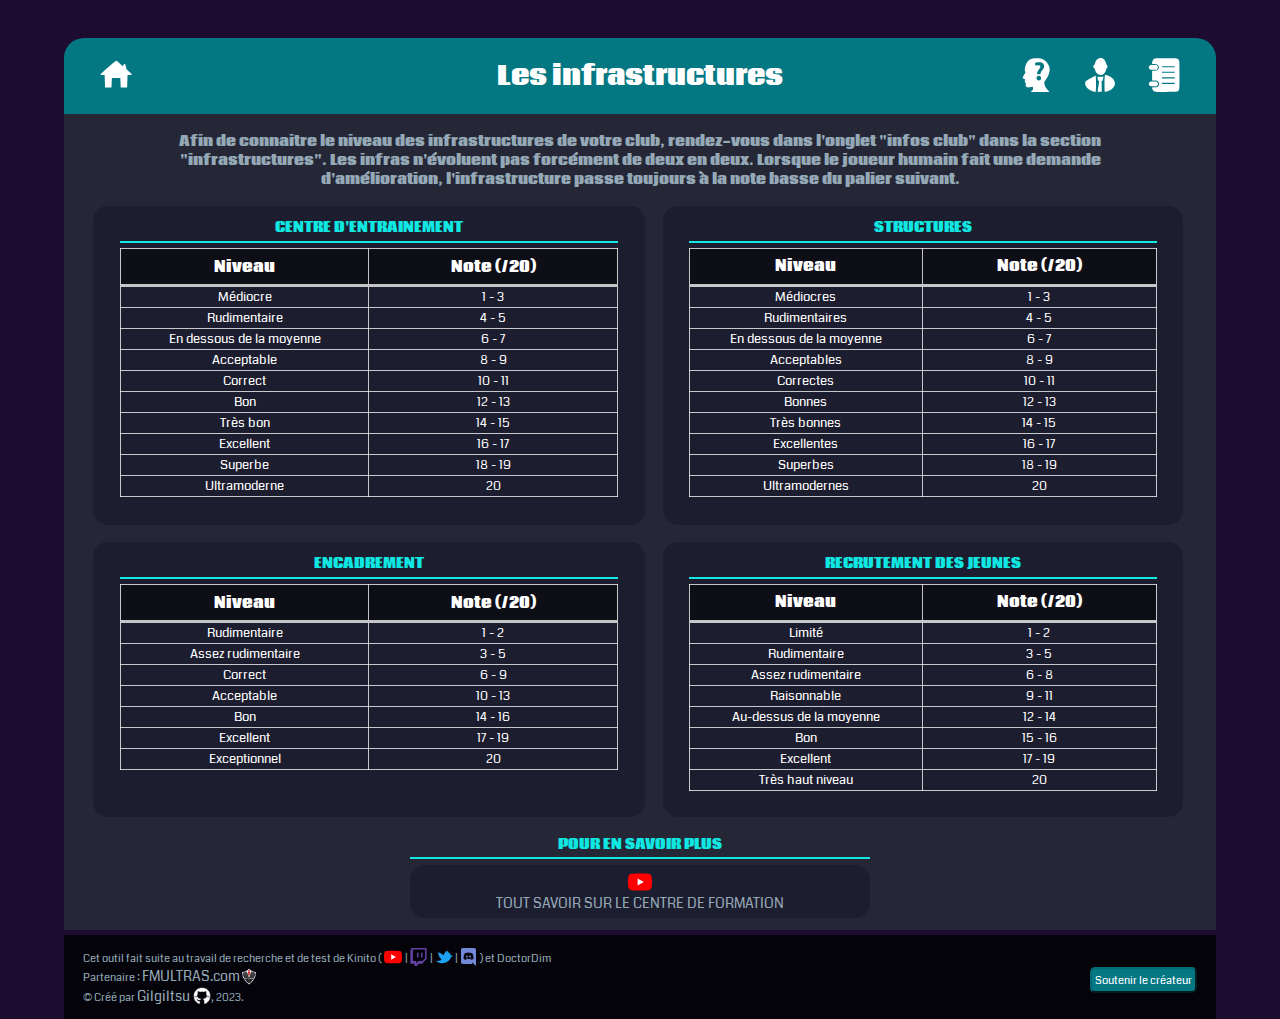
<file: infrastructures/index.html>
<!DOCTYPE html>
<html lang="fr">

<head>
  <title>Les infrastructures du club</title>
  <meta charset="utf-8" />
  <link href="../stylecomplet.css" rel="stylesheet" />
  <link href="style.css" rel="stylesheet" />
  <link href="https://fonts.googleapis.com/css?family=Coda" rel="stylesheet" type="text/css" />
  <link rel="shortcut icon" type="image/png" href="../image/logo.png" />
  <meta name="viewport" content="width=device-width, initial-scale=1.0">
</head>

<body>

  <div class="container">

    <div class="bandeau">
      <div class="accueil">
        <a class="infobulle ho" aria-label="Accueil" href="../index.html"><svg>
            <use xlink:href="#home" />
          </svg></a>
      </div>
      <h1>Les infrastructures</h1>
      <div class="menu">
        <a class="infobulle" aria-label="Les notes cachées" href="../notes/index.html"><svg>
            <use xlink:href="#perso" />
          </svg></a>
        <a class="infobulle" aria-label="Les préparateurs" href="../prepa/index.html"><svg>
            <use xlink:href="#staff" />
          </svg></a>
        <a class="infobulle last" aria-label="Les rapports" href="../rapports/index.html"><svg>
            <use xlink:href="#rapport" />
          </svg></a>
      </div>
    </div>


    <div class="intro">
      <h3>Afin de connaitre le niveau des infrastructures de votre club, rendez-vous dans l'onglet "infos club" dans la
        section "infrastructures".
        Les infras n'évoluent pas forcément de deux en deux. Lorsque le joueur humain fait une demande d'amélioration,
        l'infrastructure passe toujours à la note basse du palier suivant.
      </h3>
    </div>

    <div class="box a">

      <h2>CENTRE D'ENTRAINEMENT</h2>

      <table>
        <thead>
          <tr>
            <th>Niveau</th>
            <th>Note (/20)</th>
          </tr>
        </thead>
        <tr>
          <td>Médiocre</td>
          <td>1 - 3</td>
        </tr>
        <tr>
          <td>Rudimentaire</td>
          <td>4 - 5 </td>
        </tr>
        <tr>
          <td>En dessous de la moyenne</td>
          <td>6 - 7</td>
        </tr>
        <tr>
          <td>Acceptable</td>
          <td>8 - 9</td>
        </tr>
        <tr>
          <td>Correct</td>
          <td>10 - 11</td>
        </tr>
        <tr>
          <td>Bon</td>
          <td>12 - 13</td>
        </tr>
        <tr>
          <td>Très bon</td>
          <td>14 - 15</td>
        </tr>
        <tr>
          <td>Excellent</td>
          <td>16 - 17</td>
        </tr>
        <tr>
          <td>Superbe</td>
          <td>18 - 19</td>
        </tr>
        <tr>
          <td>Ultramoderne</td>
          <td>20</td>
        </tr>
      </table>
    </div>





    <div class="box b">

      <h2>STRUCTURES</h2>

      <table>
        <thead>
          <tr>
            <th>Niveau</th>
            <th>Note (/20)</th>
          </tr>
        </thead>
        <tr>
          <td>Médiocres</td>
          <td>1 - 3</td>
        </tr>
        <tr>
          <td>Rudimentaires</td>
          <td>4 - 5 </td>
        </tr>
        <tr>
          <td>En dessous de la moyenne</td>
          <td>6 - 7</td>
        </tr>
        <tr>
          <td>Acceptables</td>
          <td>8 - 9</td>
        </tr>
        <tr>
          <td>Correctes</td>
          <td>10 - 11</td>
        </tr>
        <tr>
          <td>Bonnes</td>
          <td>12 - 13</td>
        </tr>
        <tr>
          <td>Très bonnes</td>
          <td>14 - 15</td>
        </tr>
        <tr>
          <td>Excellentes</td>
          <td>16 - 17</td>
        </tr>
        <tr>
          <td>Superbes</td>
          <td>18 - 19</td>
        </tr>
        <tr>
          <td>Ultramodernes</td>
          <td>20</td>
        </tr>
      </table>

    </div>




    <div class="box c">

      <h2>ENCADREMENT</h2>

      <table>
        <thead>
          <tr>
            <th>Niveau</th>
            <th>Note (/20)</th>
          </tr>
        </thead>
        <tr>
          <td>Rudimentaire</td>
          <td>1 - 2</td>
        </tr>
        <tr>
          <td>Assez rudimentaire</td>
          <td>3 - 5 </td>
        </tr>
        <tr>
          <td>Correct</td>
          <td>6 - 9</td>
        </tr>
        <tr>
          <td>Acceptable</td>
          <td>10 - 13</td>
        </tr>
        <tr>
          <td>Bon</td>
          <td>14 - 16</td>
        </tr>
        <tr>
          <td>Excellent</td>
          <td>17 - 19</td>
        </tr>
        <tr>
          <td>Exceptionnel</td>
          <td>20</td>
        </tr>
      </table>
    </div>


    <div class="box d">

      <h2>RECRUTEMENT DES JEUNES</h2>

      <table>
        <thead>
          <tr>
            <th>Niveau</th>
            <th>Note (/20)</th>
          </tr>
        </thead>
        <tr>
          <td>Limité</td>
          <td>1 - 2</td>
        </tr>
        <tr>
          <td>Rudimentaire</td>
          <td>3 - 5 </td>
        </tr>
        <tr>
          <td>Assez rudimentaire</td>
          <td>6 - 8</td>
        </tr>
        <tr>
          <td>Raisonnable</td>
          <td>9 - 11</td>
        </tr>
        <tr>
          <td>Au-dessus de la moyenne</td>
          <td>12 - 14</td>
        </tr>
        <tr>
          <td>Bon</td>
          <td>15 - 16</td>
        </tr>
        <tr>
          <td>Excellent</td>
          <td>17 - 19</td>
        </tr>
        <tr>
          <td>Très haut niveau</td>
          <td>20</td>
        </tr>
      </table>
    </div>

    <div class="sp">
      <div class="i">
        <h2>POUR EN SAVOIR PLUS</h2>
      </div>
      <div class="boite aa">
        <a href="https://youtu.be/aqCDW53D0A0" target="_blank">
          <img src="../image/youtube-icon.svg">
          <div class="legend">TOUT SAVOIR SUR LE CENTRE DE FORMATION</div>
        </a>
      </div>
    </div>


    <footer>
      <p><small> Cet outil fait suite au travail de recherche et de test de Kinito ( <a target="_blank"
            href="https://www.youtube.com/@Kiniitooo"> <img src="../image/youtube-icon.svg"> </a> | <a target="_blank"
            href="https://www.twitch.tv/kiniitooo"><img src="../image/twitch-icon.svg"> </a>
          | <a target="_blank" href="https://twitter.com/Kiniitooo"> <img src="../image/twitter-icon.svg"></a>
          | <a target="_blank" href="https://discord.gg/YTXdbJz798"> <img src="../image/discordapp-icon.svg">
          </a> ) et DoctorDim <br>
          Partenaire : <a target="_blank" href="https://www.fmultras.com"> FMULTRAS.com<img
              src="../image/LogoFMultras.png"> </a>
          </a> <a target="_blank"  href="https://www.paypal.me/gilgiltsu"><button class="don">Soutenir le créateur</button></a> </small>
      <p><small>&copy; Créé par <a href="https://github.com/Gilgiltsu/FMTools">Gilgiltsu <img
              src="../image/github.png"></a>, 2023.</small></p>
    </footer>



  </div>

  <svg display="none">
    <symbol viewBox="0 0 595 737" id="perso">
      <g transform="translate(0.000000,737.000000) scale(0.100000,-0.100000)">
        <path d="M2895 7321 c-71 -5 -147 -11 -167 -16 -26 -5 -38 -4 -38 4 0 6 -16
      11 -35 11 -19 0 -35 -4 -35 -9 0 -5 -46 -12 -102 -16 -57 -4 -108 -11 -113
      -16 -6 -4 -52 -14 -103 -20 -51 -7 -92 -16 -92 -20 0 -3 -22 -9 -50 -13 -27
      -4 -50 -11 -50 -16 0 -5 -23 -12 -50 -16 -28 -4 -53 -10 -56 -15 -3 -5 -24
      -13 -47 -19 -23 -6 -55 -17 -72 -25 -90 -41 -122 -55 -133 -55 -7 0 -12 -4
      -12 -9 0 -5 -13 -12 -30 -16 -16 -4 -30 -10 -30 -15 0 -4 -12 -13 -27 -19 -16
      -7 -46 -23 -68 -36 -22 -14 -47 -28 -55 -32 -8 -4 -23 -17 -33 -30 -10 -13
      -22 -21 -27 -18 -4 3 -13 -2 -20 -10 -7 -8 -16 -15 -21 -15 -5 0 -27 -20 -50
      -45 -23 -25 -46 -45 -51 -45 -10 0 -118 -108 -118 -119 0 -4 -18 -25 -40 -46
      -22 -21 -40 -43 -40 -48 0 -5 -11 -18 -25 -29 -14 -11 -25 -24 -25 -30 0 -6
      -11 -26 -25 -44 -14 -18 -25 -37 -25 -43 0 -6 -4 -11 -9 -11 -5 0 -12 -13 -16
      -30 -4 -16 -12 -33 -18 -37 -15 -10 -114 -208 -123 -245 -3 -16 -10 -28 -14
      -28 -5 0 -11 -13 -15 -30 -4 -16 -10 -30 -14 -30 -4 0 -14 -25 -21 -55 -7 -30
      -17 -55 -21 -55 -5 0 -11 -16 -15 -35 -3 -19 -9 -35 -13 -35 -5 0 -27 -63 -35
      -100 -1 -3 -4 -10 -8 -15 -3 -6 -9 -27 -13 -48 -4 -20 -11 -37 -15 -37 -4 0
      -10 -22 -14 -49 -4 -27 -11 -51 -16 -53 -5 -2 -14 -37 -21 -78 -6 -41 -15 -79
      -19 -85 -4 -5 -11 -34 -15 -62 -4 -29 -10 -53 -15 -53 -4 0 -11 -38 -15 -85
      -4 -47 -11 -88 -17 -91 -5 -3 -8 -30 -7 -60 2 -29 0 -57 -4 -61 -12 -11 -8
      -333 4 -333 5 0 7 -5 4 -10 -4 -6 -2 -16 3 -23 5 -7 13 -27 17 -44 3 -18 10
      -33 15 -33 5 0 11 -13 15 -30 4 -16 10 -30 14 -30 4 0 13 -22 20 -50 7 -27 17
      -50 22 -50 5 0 9 -7 9 -15 0 -9 6 -18 14 -21 26 -10 30 -63 9 -93 -11 -14 -22
      -34 -26 -43 -3 -10 -11 -18 -17 -18 -5 0 -10 -7 -10 -15 0 -9 -6 -18 -14 -21
      -8 -3 -17 -17 -21 -31 -3 -15 -15 -38 -26 -51 -10 -14 -19 -31 -19 -38 0 -8
      -3 -14 -8 -14 -4 0 -18 -20 -32 -45 -14 -25 -29 -45 -34 -45 -5 0 -7 -3 -3 -6
      3 -4 -4 -21 -17 -38 -13 -17 -26 -39 -29 -48 -4 -10 -11 -18 -16 -18 -5 0 -12
      -13 -16 -30 -4 -16 -12 -33 -18 -37 -7 -5 -25 -33 -40 -63 -48 -95 -92 -175
      -99 -180 -3 -3 -10 -18 -13 -33 -4 -15 -11 -27 -16 -27 -5 0 -8 -3 -8 -7 3
      -14 -23 -73 -31 -73 -5 0 -11 -14 -15 -30 -4 -17 -10 -30 -14 -30 -4 0 -14
      -25 -21 -55 -7 -30 -17 -55 -22 -55 -4 0 -8 -34 -8 -75 0 -41 3 -75 8 -75 4 0
      12 -10 17 -22 6 -13 21 -28 34 -35 13 -6 28 -19 33 -27 5 -9 16 -16 23 -16 8
      0 15 -4 15 -9 0 -5 13 -12 30 -16 16 -4 30 -11 30 -16 0 -6 4 -8 9 -4 5 3 12
      1 15 -4 4 -5 24 -12 46 -16 22 -4 40 -10 40 -15 0 -4 20 -11 45 -14 25 -4 45
      -11 45 -15 0 -5 25 -12 55 -16 51 -6 55 -9 56 -33 4 -55 -4 -157 -11 -162 -4
      -3 -10 -25 -14 -50 -4 -24 -12 -50 -18 -57 -5 -7 -8 -19 -5 -28 4 -8 2 -17 -3
      -20 -13 -8 -13 -172 0 -180 5 -3 7 -11 4 -18 -2 -7 7 -34 21 -60 14 -27 25
      -55 25 -63 0 -8 6 -17 14 -20 8 -3 18 -18 21 -34 3 -16 13 -31 21 -34 8 -3 14
      -12 14 -19 0 -8 9 -22 20 -32 11 -10 20 -22 20 -28 0 -5 11 -18 24 -28 46 -36
      84 -147 56 -164 -5 -3 -12 -32 -16 -65 -4 -33 -10 -60 -14 -60 -4 0 -10 -27
      -13 -60 -4 -34 -11 -69 -17 -80 -13 -24 -13 -95 -1 -118 6 -9 13 -34 16 -54 3
      -21 10 -38 15 -38 6 0 10 -5 10 -11 0 -11 115 -129 126 -129 3 0 20 -11 37
      -24 18 -13 49 -30 69 -37 21 -7 38 -16 38 -20 0 -4 17 -10 37 -14 21 -4 44
      -12 52 -18 20 -16 429 -16 439 0 4 6 45 14 92 18 47 4 90 11 95 15 6 4 64 13
      130 20 66 6 122 15 125 20 3 4 37 11 75 15 39 4 75 11 80 15 6 5 30 10 54 11
      33 3 46 0 49 -11 2 -8 6 -22 8 -30 3 -8 5 -17 4 -19 -1 -2 4 -7 10 -11 6 -4
      14 -35 17 -69 3 -33 10 -61 14 -61 5 0 9 -56 9 -125 0 -69 -4 -125 -9 -125 -5
      0 -11 -22 -15 -50 -6 -41 -66 -183 -85 -200 -4 -3 -12 -17 -20 -32 -8 -16 -18
      -28 -23 -28 -4 0 -8 -6 -8 -14 0 -8 -16 -28 -35 -45 -19 -17 -35 -34 -35 -38
      0 -9 -125 -123 -135 -123 -4 0 -16 -11 -26 -25 -12 -14 -26 -22 -34 -18 -8 3
      -15 0 -15 -6 0 -6 -6 -11 -14 -11 -15 0 -51 -44 -51 -63 0 -9 428 -12 2025
      -14 1204 -2 2031 1 2039 6 13 8 13 12 0 27 -8 9 -12 20 -9 23 2 3 -7 11 -20
      18 -14 7 -110 99 -214 205 -240 245 -256 263 -256 272 0 4 -27 37 -60 73 -33
      36 -58 69 -55 73 2 4 -9 20 -25 35 -17 16 -30 34 -30 41 0 6 -7 14 -15 18 -8
      3 -15 12 -15 21 0 8 -5 15 -10 15 -6 0 -13 8 -17 18 -3 9 -19 33 -34 53 -16
      20 -26 38 -23 41 2 3 -2 11 -11 18 -8 7 -15 19 -15 26 0 8 -4 14 -10 14 -5 0
      -10 7 -10 15 0 9 -7 18 -15 21 -8 4 -15 11 -15 17 0 14 -52 120 -62 127 -3 3
      -10 18 -13 33 -4 15 -11 27 -16 27 -5 0 -9 5 -9 10 0 10 -31 84 -55 132 -7 15
      -19 52 -26 82 -7 31 -15 56 -19 56 -4 0 -10 23 -14 50 -4 28 -10 50 -15 50 -5
      0 -12 36 -15 80 -4 44 -10 80 -14 80 -4 0 -5 34 -4 77 2 48 -1 85 -9 100 -10
      18 -10 28 0 47 7 12 11 36 10 52 -2 16 0 34 3 39 3 6 9 27 13 48 4 20 11 37
      15 37 4 0 11 12 15 28 10 41 69 159 87 172 3 3 10 18 13 33 4 16 14 31 21 34
      8 3 14 9 14 14 0 11 40 71 55 81 6 4 6 8 2 8 -5 0 5 18 22 39 17 21 31 44 31
      49 0 6 6 15 13 19 14 9 32 37 47 72 6 13 23 40 39 60 15 20 31 44 34 54 4 9
      11 17 17 17 5 0 10 5 10 10 0 12 41 73 53 78 4 2 5 7 2 12 -3 4 2 13 10 20 8
      7 15 18 15 25 0 7 7 15 15 19 8 3 15 12 15 21 0 8 4 15 8 15 5 0 14 16 22 35
      8 19 17 35 21 35 4 0 10 8 13 18 4 9 18 35 31 57 14 22 31 52 37 68 7 15 16
      27 19 27 4 0 10 13 14 30 4 17 10 30 13 30 8 0 37 62 34 73 -1 4 2 7 7 7 5 0
      12 14 16 30 4 17 10 30 15 30 5 0 11 13 15 30 4 17 11 30 16 30 5 0 8 3 7 8
      -2 8 16 51 38 94 8 14 14 36 14 47 0 12 4 21 9 21 5 0 13 15 16 33 4 17 12 38
      17 45 6 6 7 12 3 12 -4 0 -3 6 3 13 6 6 13 29 17 50 4 20 11 39 15 42 5 3 11
      23 15 45 4 22 10 40 14 40 4 0 14 38 21 85 7 47 16 85 20 85 4 0 11 29 15 65
      3 36 10 65 15 65 4 0 11 45 15 100 4 55 12 100 17 100 6 0 8 31 6 75 -2 41 0
      75 5 75 4 0 7 95 7 210 0 116 -3 210 -8 210 -4 0 -6 18 -4 40 2 22 0 40 -6 40
      -5 0 -12 30 -15 66 -4 37 -11 72 -16 78 -5 6 -13 35 -17 64 -3 28 -10 52 -14
      52 -4 0 -13 26 -20 57 -7 31 -16 64 -20 73 -29 61 -40 89 -46 113 -3 15 -10
      27 -16 27 -5 0 -6 5 -3 10 3 6 2 10 -4 10 -5 0 -12 14 -16 30 -7 33 -49 116
      -71 141 -8 9 -11 19 -7 22 3 4 2 7 -4 7 -6 0 -14 12 -18 27 -3 15 -10 30 -13
      33 -10 7 -30 41 -47 78 -9 17 -20 32 -25 32 -6 0 -10 5 -10 10 0 11 -39 71
      -53 81 -5 3 -8 9 -7 13 0 4 -15 26 -35 50 -19 24 -35 47 -35 53 0 5 -11 20
      -25 33 -14 13 -25 27 -25 31 0 5 -22 29 -50 55 -27 26 -50 50 -50 55 0 9 -197
      209 -206 209 -7 0 -148 122 -152 133 -2 4 -10 7 -18 7 -8 0 -17 7 -20 15 -4 8
      -12 15 -18 15 -7 0 -18 6 -24 13 -7 6 -17 12 -22 12 -5 0 -28 16 -52 36 -24
      19 -72 50 -108 67 -73 36 -102 53 -111 65 -3 5 -9 8 -13 8 -10 -1 -37 10 -101
      39 -80 36 -123 53 -128 49 -2 -2 -10 1 -18 8 -8 6 -32 14 -54 18 -22 4 -44 11
      -50 15 -5 4 -26 11 -45 15 -19 4 -37 11 -40 14 -11 15 -372 68 -515 75 -195
      10 -505 13 -620 7z m945 -859 c0 -5 46 -14 102 -20 57 -6 104 -16 106 -21 2
      -6 16 -11 31 -11 14 0 35 -6 46 -14 11 -7 35 -17 53 -21 17 -3 32 -11 32 -16
      0 -5 3 -8 8 -7 7 2 63 -23 72 -32 7 -7 38 -26 75 -46 35 -19 175 -154 175
      -169 0 -6 9 -16 20 -23 19 -11 55 -78 52 -94 -1 -5 2 -8 7 -8 5 0 12 -13 16
      -30 4 -16 10 -30 15 -30 4 0 11 -18 15 -40 4 -22 11 -42 15 -45 5 -3 7 -12 3
      -20 -3 -9 1 -23 8 -31 19 -23 18 -336 0 -358 -8 -9 -11 -22 -8 -31 4 -8 2 -17
      -3 -20 -6 -4 -10 -18 -10 -33 -1 -15 -9 -45 -20 -67 -11 -22 -19 -48 -20 -57
      0 -10 -5 -18 -10 -18 -6 0 -9 -3 -9 -7 2 -13 -25 -73 -32 -73 -4 0 -10 -14
      -14 -31 -4 -17 -13 -33 -21 -36 -8 -3 -14 -9 -14 -14 0 -13 -42 -72 -57 -82
      -7 -4 -13 -14 -13 -20 0 -7 -29 -45 -65 -84 -36 -39 -65 -75 -65 -80 0 -4 -22
      -30 -50 -58 -73 -74 -130 -141 -130 -153 0 -5 -7 -12 -15 -16 -8 -3 -15 -10
      -15 -16 0 -6 -11 -26 -25 -45 -38 -49 -103 -179 -111 -220 -3 -19 -10 -38 -15
      -40 -4 -3 -11 -32 -15 -65 -4 -33 -11 -60 -15 -60 -5 0 -9 -56 -9 -125 l0
      -125 -361 0 -361 0 4 183 c2 110 9 190 16 202 6 11 14 41 17 68 3 26 10 47 14
      47 4 0 13 25 20 55 7 30 17 55 22 55 5 0 9 9 9 19 0 11 5 23 10 26 10 6 43 76
      40 84 -1 2 2 7 7 10 11 8 30 39 47 76 8 17 33 51 55 77 23 25 41 51 41 57 0 6
      9 16 20 23 11 7 20 18 20 23 0 6 16 26 35 45 19 19 35 39 35 45 0 5 14 21 30
      35 17 14 30 29 30 33 0 5 15 27 33 50 19 23 37 50 40 60 4 9 10 17 15 17 4 0
      14 16 22 35 8 19 17 35 21 35 4 0 10 14 14 30 4 17 11 30 15 30 5 0 12 23 16
      50 4 28 10 50 15 50 5 0 9 45 9 100 0 55 -4 100 -9 100 -5 0 -12 16 -15 35 -4
      19 -11 35 -16 35 -6 0 -10 6 -10 14 0 7 -24 35 -54 62 -76 69 -79 71 -117 79
      -19 4 -40 12 -48 19 -16 13 -291 22 -318 11 -10 -4 -30 -7 -45 -6 -14 1 -29
      -2 -32 -8 -4 -5 -31 -13 -61 -16 -30 -4 -55 -11 -55 -16 0 -4 -16 -11 -35 -15
      -19 -3 -35 -9 -35 -13 0 -4 -22 -13 -49 -20 -27 -7 -52 -19 -55 -27 -3 -8 -15
      -14 -26 -14 -15 0 -22 8 -27 30 -3 17 -10 33 -14 36 -5 3 -7 10 -3 15 3 5 1
      15 -4 22 -6 7 -13 29 -17 50 -4 20 -11 37 -15 37 -4 0 -10 23 -14 50 -4 28
      -11 50 -15 50 -5 0 -15 29 -22 65 -7 36 -16 65 -20 65 -4 0 -10 23 -14 50 -4
      28 -11 50 -16 50 -5 0 -9 11 -9 25 0 14 5 25 11 25 12 0 122 52 129 61 3 3 29
      12 58 19 28 8 52 17 52 21 0 4 20 10 45 13 25 4 45 11 45 15 0 5 23 12 52 15
      28 4 57 10 62 14 16 9 30 12 138 25 53 7 100 15 104 20 10 10 434 9 434 -1z
      m-132 -2958 c4 -6 28 -16 54 -23 26 -7 49 -19 52 -27 3 -8 11 -14 19 -14 15 0
      112 -98 120 -122 4 -10 10 -18 15 -18 5 0 15 -21 22 -47 8 -27 18 -51 23 -54
      5 -3 11 -34 14 -68 3 -33 10 -61 14 -61 5 0 9 -20 9 -45 0 -25 -4 -45 -9 -45
      -4 0 -11 -28 -14 -61 -3 -34 -9 -65 -14 -68 -5 -3 -14 -24 -21 -47 -6 -22 -23
      -51 -37 -64 -14 -13 -25 -28 -25 -34 0 -13 -51 -66 -63 -66 -5 0 -22 -11 -39
      -25 -16 -14 -36 -25 -43 -25 -7 0 -15 -5 -17 -10 -2 -6 -21 -13 -43 -17 -22
      -3 -43 -11 -47 -17 -11 -16 -250 -15 -256 2 -2 6 -12 12 -22 12 -51 0 -230
      129 -230 166 0 7 -7 14 -15 18 -8 3 -15 12 -15 21 0 8 -4 15 -9 15 -4 0 -14
      21 -21 48 -8 26 -18 50 -24 54 -16 11 -15 280 2 286 6 2 12 15 12 28 0 38 24
      88 65 133 21 23 34 41 30 41 -4 0 -2 7 5 15 7 9 15 13 18 11 2 -3 25 12 49 34
      25 21 61 44 81 50 21 6 46 15 57 20 38 17 60 19 178 16 66 -1 121 -7 125 -12z" />
      </g>
    </symbol>
  </svg>
  <svg display="none">
    <symbol viewBox="0 0 233 266" id="staff">
      <g transform="translate(0.000000,266.000000) scale(0.100000,-0.100000)">
        <path d="M1079 2642 c-100 -41 -171 -106 -242 -225 -34 -56 -80 -187 -92 -259
-4 -26 -10 -36 -20 -32 -42 17 -85 -49 -85 -130 0 -86 28 -136 76 -136 18 0
25 -7 30 -27 51 -232 159 -394 309 -464 56 -27 78 -32 143 -32 117 0 179 28
273 122 88 88 136 176 171 313 18 71 27 88 44 92 51 13 74 159 35 223 -11 17
-28 34 -38 37 -13 4 -24 30 -40 97 -44 181 -147 331 -275 399 -56 30 -73 34
-153 37 -70 3 -100 -1 -136 -15z" />
        <path d="M1536 1307 c-23 -200 -30 -364 -29 -712 1 -214 5 -430 10 -480 l8
-90 45 3 c56 4 227 60 312 103 235 118 384 279 424 457 67 303 -166 586 -604
730 -48 16 -103 32 -123 35 l-37 5 -6 -51z" />
        <path d="M599 1173 c-186 -94 -313 -169 -526 -311 -49 -33 -52 -37 -62 -96
-15 -84 -14 -121 4 -191 56 -212 262 -396 567 -503 78 -28 237 -67 243 -60 9
9 25 410 25 613 0 244 -16 603 -29 638 -6 17 -28 8 -222 -90z" />
        <path d="M950 1189 c0 -6 19 -80 41 -165 42 -153 42 -154 70 -154 18 0 29 -5
29 -14 0 -13 -103 -724 -115 -792 l-5 -32 147 -6 c82 -4 155 -9 163 -12 13 -3
15 37 12 324 -1 180 -3 373 -5 430 l-2 102 31 0 31 0 42 154 c22 85 41 159 41
165 0 8 -76 11 -240 11 -164 0 -240 -3 -240 -11z" />
      </g>
    </symbol>
  </svg>
  <svg display="none">
    <symbol viewBox="0 0 135 150" id="rapport">
      <g transform="translate(0.000000,150.000000) scale(0.100000,-0.100000)">
        <path d="M252 1469 c-62 -31 -93 -82 -99 -164 l-6 -65 89 0 c141 -1 201 -38
		211 -134 7 -56 -18 -109 -64 -137 -28 -18 -56 -23 -134 -27 l-99 -5 0 -212 0
		-213 105 -4 c112 -4 136 -13 179 -71 27 -37 27 -117 0 -154 -43 -57 -65 -66
		-180 -71 l-106 -5 6 -41 c10 -58 47 -110 98 -135 43 -20 56 -21 496 -21 385 0
		458 2 489 15 48 20 71 41 94 87 18 35 19 68 19 638 0 570 -1 603 -19 638 -23
		46 -46 67 -94 87 -31 13 -104 15 -489 15 -443 0 -454 0 -496 -21z m888 -354
		l0 -25 -280 0 -280 0 0 25 0 25 280 0 280 0 0 -25z m0 -240 l0 -25 -280 0
		-280 0 0 25 0 25 280 0 280 0 0 -25z m0 -250 l0 -25 -280 0 -280 0 0 25 0 25
		280 0 280 0 0 -25z m0 -240 l0 -25 -280 0 -280 0 0 25 0 25 280 0 280 0 0 -25z" />
        <path d="M58 1185 c-30 -17 -58 -62 -58 -95 0 -34 28 -79 61 -96 25 -12 57
		-15 161 -12 l130 3 29 33 c40 45 40 99 0 144 l-29 33 -134 3 c-104 1 -139 -1
		-160 -13z" />
        <path d="M65 461 c-65 -27 -82 -118 -32 -168 27 -28 30 -28 167 -31 l140 -4
		35 35 c48 48 49 95 1 143 l-34 34 -129 -1 c-70 0 -137 -4 -148 -8z" />
      </g>
    </symbol>
  </svg>
  <svg display="none">
    <symbol viewBox="0 0 48 48" id="home">
      <g transform="translate(0.000000,48.000000) scale(0.100000,-0.100000)">
        <path d="M129 350 c-57 -50 -105 -95 -107 -100 -2 -6 10 -10 27 -10 l30 0 3
       -87 3 -88 45 0 45 0 3 67 3 68 59 0 59 0 3 -67 3 -68 45 0 45 0 3 87 3 88 29
       0 c40 0 38 12 -9 50 -31 24 -41 39 -43 67 -3 41 -26 56 -35 24 -5 -20 -8 -19
       -49 19 -24 22 -47 40 -52 40 -4 0 -55 -41 -113 -90z" />
      </g>
    </symbol>
  </svg>
</body>

</html>
</file>
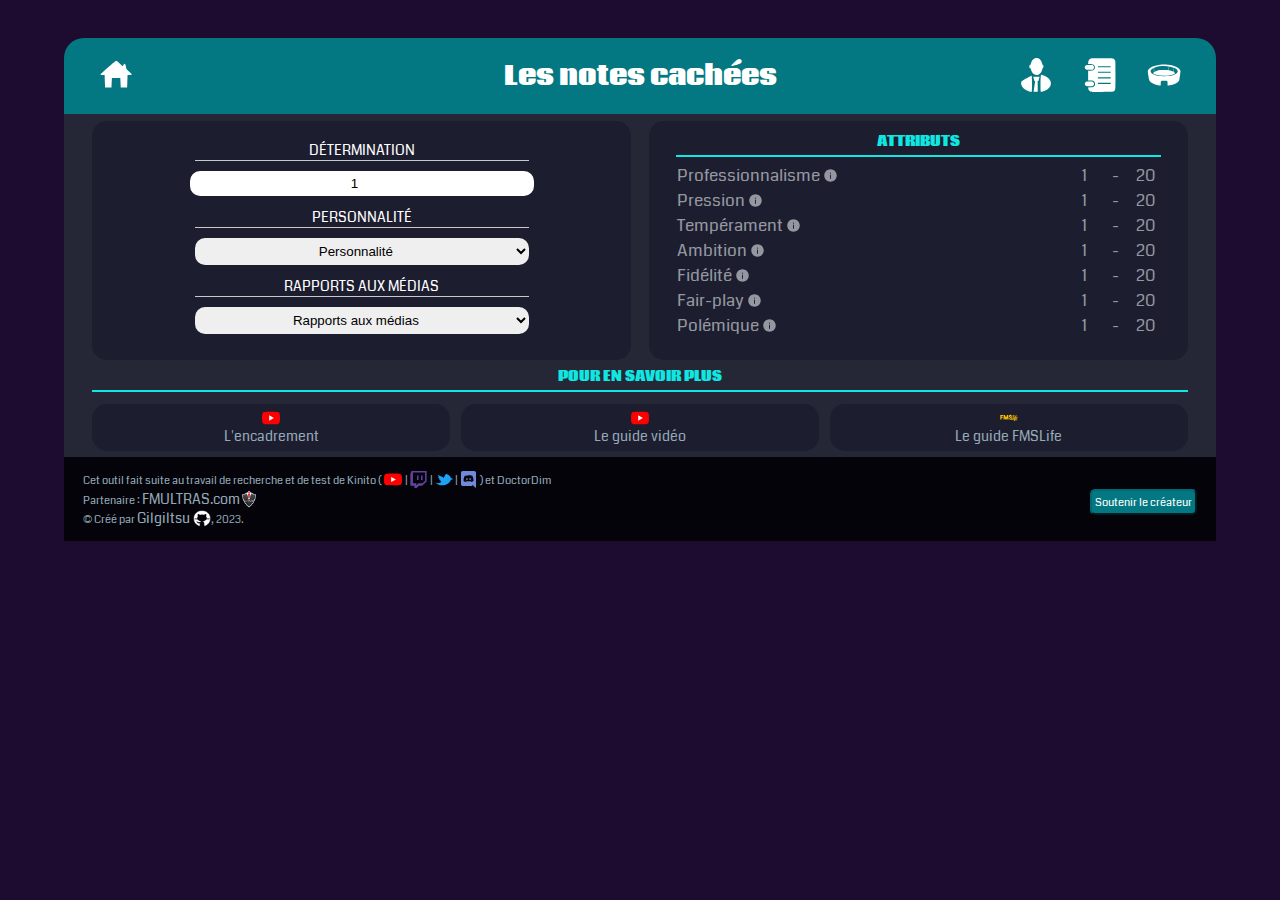
<file: notes/index.html>
<!DOCTYPE html>
<html lang="fr">

<head>
	<title>Les notes cachées</title>
	<meta charset="utf-8" />
	<link href="../stylecomplet.css" rel="stylesheet" />
	<link href="style.css" rel="stylesheet" />
	<link href="https://fonts.googleapis.com/css?family=Coda" rel="stylesheet" />
	<link rel="shortcut icon" type="image/png" href="../image/logo.png" />
	<meta name="viewport" content="width=device-width, initial-scale=1.0">


</head>

<body>

	<div class="container">

		<div class="bandeau">
			<div class="accueil">
				<a class="infobulle ho" aria-label="Accueil" href="../index.html"><svg>
						<use xlink:href="#home" />
					</svg></a>
			</div>
			<h1>Les notes cachées</h1>
			<div class="menu">
				<a class="infobulle" aria-label="Les préparateurs" href="../prepa/index.html"><svg>
						<use xlink:href="#staff" />
					</svg></a>
				<a class="infobulle" aria-label="Les rapports" href="../rapports/index.html"><svg>
						<use xlink:href="#rapport" />
					</svg></a>
				<a class="infobulle last" aria-label="Les infrastructures" href="../infrastructures/index.html"><svg>
						<use xlink:href="#infra" />
					</svg></a>
			</div>
		</div>


		<div class="box a">
			<form onchange="note(),ajustement(),rstcheck(),affichprojet()">
				<label class="formulaire" for="det">DÉTERMINATION</label>
				<input type="number" name="det" id="det" max="20" min="1" value="1">

				<label class="formulaire" for="Personnalite">PERSONNALITÉ</label>
				<select name="Personnalite" id="Personnalite" onchange="RMchange()">
					<option value="">Personnalité</option>
					<option value="Amb">Ambitieux</option>
					<option value="AsAmb">Assez Ambitieux</option>
					<option value="AsDe">Assez Déterminé</option>
					<option value="AsFP">Assez Fair-play</option>
					<option value="AsLo">Assez Loyal</option>
					<option value="AsPro">Assez Professionnel</option>
					<option value="CiMo">Citoyen Modèle</option>
					<option value="Dec">Décontracté</option>
					<option value="Del">Déloyal</option>
					<option value="Det">Déterminé</option>
					<option value="Dev">Dévoué</option>
					<option value="Ef">Effronté</option>
					<option value="Enj">Enjoué</option>
					<option value="Ent">Enthousiaste</option>
					<option value="Eq">Equilibré</option>
					<option value="Fac">Facilement Découragé</option>
					<option value="FaDe">Faible Détermination</option>
					<option value="FaCo">Faible confiance en soi</option>
					<option value="FP">Fair-play</option>
					<option value="Fo">Forte Personnalité</option>
					<option value="Fri">Friable</option>
					<option value="Ho">Honnête</option>
					<option value="In">Indolent</option>
					<option value="Jo">Jovial</option>
					<option value="Le">Leader</option>
					<option value="LeCh">Leader Charismatique</option>
					<option value="Lene">Leader né</option>
					<option value="Lo">Loyal</option>
					<option value="Me">Mercenaire</option>
					<option value="Modpro">Modèle de Professionnalisme</option>
					<option value="Mot">Motivé</option>
					<option value="Ob">Obstiné</option>
					<option value="Per">Perfectionniste</option>
					<option value="Pro">Professionnel</option>
					<option value="Rea">Réaliste</option>
					<option value="Res">Résistant</option>
					<option value="SAmb">Sans Ambition</option>
					<option value="TreAmb">Très Ambitieux</option>
					<option value="TreLoy">Très Loyal</option>
					<option value="Vers">Versatile</option>
				</select>
				<br>
				<label class="formulaire" for="Media">RAPPORTS AUX MÉDIAS</label>
				<select name="Media" id="Media">
					<option value="">Rapports aux médias</option>
					<option value="ApMe">Apprécié des médias</option>
					<option value="ApMeCon">Apprécié des médias, Conflictuel</option>
					<option value="ApMeImp">Apprécié des médias, Imperturbable</option>
					<option value="ApMeIr">Apprécié des médias, Irascible</option>
					<option value="ApMeIrCon">Apprécié des médias, Irascible, Conflictuel</option>
					<option value="ApMeRe">Apprécié des médias, Réservé</option>
					<option value="ApMeVer">Apprécié des médias, Versatile</option>
					<option value="ApMeVerCon">Apprécié des médias, Versatile, Conflictuel</option>

					<option value="Con">Conflictuel</option>

					<option value="Equi">Equilibré</option>

					<option value="Eva">Evasif</option>
					<option value="EvaCon">Evasif, Conflictuel</option>
					<option value="EvaImp">Evasif, Imperturbable</option>
					<option value="EvaIr">Evasif, Irascible</option>
					<option value="EvaIrCon">Evasif, Irascible, Conflictuel</option>
					<option value="EvaRes">Evasif, Réservé</option>
					<option value="EvaVer">Evasif, Versatile</option>
					<option value="EvaVerCon">Evasif, Versatile, Conflictuel</option>

					<option value="Imp">Imperturbable</option>

					<option value="Ir">Irascible</option>
					<option value="IrCon">Irascible, Conflictuel</option>

					<option value="Re">Réservé</option>

					<option value="Spo">Spontané</option>
					<option value="SpoCon">Spontané, Conflictuel</option>
					<option value="SpoImp">Spontané, Imperturbable</option>
					<option value="SpoIr">Spontané, Irascible</option>
					<option value="SpoIrCon">Spontané, Irascible, Conflictuel</option>
					<option value="SpoVer">Spontané, Versatile</option>
					<option value="SpoVerCon">Spontané, Versatile, Conflictuel</option>

					<option value="Ver">Versatile</option>
					<option value="VerCon">Versatile, Conflictuel</option>

				</select>



			</form>
		</div>
		<div id="projet" class="box proj" style="display: none;">
			<h2>LE JOUEUR A-T-IL DES PROJETS ? <a onclick="afficher('projetable')"><svg>
				<use xlink:href="#info" />
			</svg></a></h2>
			<p style="margin-top: 0%; margin-bottom: 1%; text-align:center;"><i>Apparaissent uniquement les projets modifiant les notes cachées</i></p>
				<table class="tableprojet">
					<tbody>
						<tr id="proj1">
							<td><input class="projet" type="checkbox" id="prjt1" onchange="proj()">
							</td>
							<td>Projet à court terme relatif au temps de jeu</td>
						</tr>
						<tr id="proj1bis">
							<td><input class="projet" type="checkbox" id="prjt1b" onchange="proj()">
							</td>
							<td>Projet à long terme relatif au temps de jeu</td>
						</tr>
						<tr id="proj2"> 
							<td><input class="projet" type="checkbox" id="prjt2" onchange="proj()">
							</td>
							<td>Projet de remporter un trophée avec l'équipe</td>
						</tr>
						<tr id="proj3">
							<td><input class="projet" type="checkbox" id="prjt3" onchange="proj()">
							<td>Espère un jour devenir capitaine de l'équipe</td>
						</tr>
					</tbody>
				</table>
		</div>

		<div class="box b">
			<h2>ATTRIBUTS</h2>

			<table id="attri">

				<tbody>
					<tr>
						<td>Professionnalisme <a onclick="afficher('Professionnalisme')"><svg>
									<use xlink:href="#info" />
								</svg></a></td>
						<td id="minPro">1</td>
						<td id="midPro">-</td>
						<td id="maxPro">20</td>
					</tr>
					<tr>
						<td>Pression <a onclick="afficher('Pression')"><svg>
									<use xlink:href="#info" />
								</svg></a> </td>
						<td id="minPre">1</td>
						<td id="midPre">-</td>
						<td id="maxPre">20</td>
					</tr>
					<tr>
						<td>Tempérament <a onclick="afficher('Tempérament')"><svg>
									<use xlink:href="#info" />
								</svg></a></td>
						<td id="minTemp">1</td>
						<td id="midTemp">-</td>
						<td id="maxTemp">20</td>
					</tr>
					<tr>
						<td>Ambition <a onclick="afficher('Ambition')"><svg>
									<use xlink:href="#info" />
								</svg></a> </td>
						<td id="minAmb">1</td>
						<td id="midAmb">-</td>
						<td id="maxAmb">20</td>
					</tr>
					<tr>
						<td>Fidélité <a onclick="afficher('Fidélité')"><svg>
									<use xlink:href="#info" />
								</svg></a> </td>
						<td id="minFid">1</td>
						<td id="midFid">-</td>
						<td id="maxFid">20</td>
					</tr>
					<tr>
						<td>Fair-play <a onclick="afficher('Fair-play')"><svg>
									<use xlink:href="#info" />
								</svg></a> </td>
						<td id="minFp">1</td>
						<td id="midFp">-</td>
						<td id="maxFp">20</td>
					</tr>
					<tr>
						<td>Polémique <a onclick="afficher('Polémique')"><svg>
									<use xlink:href="#info" />
								</svg></a> </td>
						<td id="minPol">1</td>
						<td id="midPol">-</td>
						<td id="maxPol">20</td>
					</tr>
				</tbody>
			</table>
			<p id="projetinfo" style="margin-top: 1%; margin-bottom: 2%; text-align:center; display:none"><i>Si le joueur a des projets, ils n'impacteront pas ses notes cachées</i></p>
			
		</div>


		<div id="Professionnalisme" class="box c" style="display: none;">

			<h2>PROFESSIONNALISME</h2>
			<h4>Attitude d’un joueur dans tous les aspects du foot. <br>
				Elle se traduit par son assiduité à l’entraînement, son comportement sur le terrain, sa rigueur et son
				adhésion au discours du coach. <br>
				Cette note est primordiale. C’est l’attribut le plus important pour la progression d’un joueur.
			</h4>
		</div>

		<div id="Pression" class="box c" style="display: none;">

			<h2>PRESSION</h2>
			<h4>Faculté d’un joueur à faire face aux attentes (du club, des supporters, du coach, des médias…). <br>
				Plus votre club est grand, plus la pression y sera importante. <br>
				Les joueurs qui savent la gérer sont donc les meilleurs profils pour votre effectif, surtout lorsque
				vous jouez les grandes compétitions.
			</h4>
		</div>

		<div id="Tempérament" class="box c" style="display: none;">

			<h2>TEMPÉRAMENT</h2>
			<h4>Faculté d’un joueur à réagir lorsqu’il est dos au mur. <br>
				Lorsque votre équipe est menée ou en difficulté, les joueurs avec du tempérament ne baissent pas les
				bras ; ils restent calmes et tentent de remotiver les troupes. <br>
				C’est eux souvent qui vont débloquer la situation.

			</h4>
		</div>

		<div id="Ambition" class="box c" style="display: none;">

			<h2>AMBITION</h2>
			<h4>Volonté de jouer dans les meilleurs clubs, au meilleur salaire possible. <br>
				Les ambitieux ont tendance à demander plus d’argent et peuvent exiger un transfert si les objectifs du
				club ne correspondent pas aux leurs. <br>
				L’Ambition a un impact faible sur la progression des jeunes.
			</h4>
		</div>

		<div id="Fidélité" class="box c" style="display: none;">

			<h2>FIDÉLITÉ</h2>
			<h4>Loyauté d’un joueur envers son club. <br>
				Les plus fidèles auront moins tendance à céder aux sirènes des meilleures écuries, et donc à vous tenir
				tête si vous refusez. <br>
				Ils donneront également tout pour leur équipe.
			</h4>
		</div>

		<div id="Fair-play" class="box c" style="display: none;">

			<h2>FAIR-PLAY</h2>
			<h4>Tendance d’un joueur à garder un esprit sportif en toute circonstance. <br>
				Les moins fair-play vont vouloir gagner du temps, mais prendre davantage de cartons. <br>
				Ceux avec un meilleur état d’esprit ont tendance à être plus populaires.
			</h4>
		</div>

		<div id="Polémique" class="box c" style="display: none;">

			<h2>POLÉMIQUE</h2>
			<h4>Tendance d’un joueur à vous tenir tête lorsqu’il n’est pas d’accord avec vous, ou que votre discours ne
				lui plait pas. <br>
				Un seul rapport médias indique une haute note en polémique (Spontané), il est donc préférable de
				l’éviter, mais ce n’est pas forcément rédhibitoire si vous savez tenir votre vestiaire et que vous avez
				des résultats.
			</h4>
		</div>

		<div id="projetable" class="box c" style="display: none;">

			<h2>LES PROJETS</h2>
			<table class="tableprojet2">
			  <tr>
				<td rowspan="4">Autour du temps de jeu</td>
				<td>Court terme</td>
				<td>Veut se faire une place en équipe première</td>
			  </tr>
			  <tr>
				<td>Court terme</td>
				<td>Veut devenir un membre régulier de l'équipe première</td>
			  </tr>
			  <tr>
				<td>Court terme</td>
				<td>Veut plus de temps de jeu en équipe première</td>
			  </tr>
			  <tr>
				<td>Long terme</td>
				<td>A pour objectif de s'imposer en équipe première dans les années à venir</td>
			  </tr>
			  <tr>
				<td rowspan="2">Gagner des trophées</td>
				<td>Court terme</td>
				<td>Veut remporter un trophée cette saison</td>
			  </tr>
			  <tr>
				<td>Court terme</td>
				<td>Veut remporter un trophée et est enthousiaste concernant les chances de l'équipe en "compétition"</td>
			  </tr>
			</table>


		</div>



		<div class="sp">
			<div class="i">
				<h2>POUR EN SAVOIR PLUS</h2>
			</div>
			<div class="boite aa">
				<a href="https://youtu.be/6dXkB1F6woQ" target="_blank">
					<img src="../image/youtube-icon.svg">
					<div class="legend">L'encadrement</div>
				</a>
			</div>

			<div class="boite bb">
				<a href="https://youtu.be/KBZi8b8H8Ug" target="_blank">
					<img src="../image/youtube-icon.svg">
					<div class="legend">Le guide vidéo</div>
				</a>
			</div>
			<div class="boite cc">
				<a href="https://fmslife.fr/t/le-guide-ultime-des-personnalites/11949" target="_blank">
					<img src="../image/FMSLife.svg">
					<div class="legend">Le guide FMSLife</div>
				</a>
			</div>

		</div>


		<script src="../fonction.js"></script>


		<footer>
			<p><small> Cet outil fait suite au travail de recherche et de test de Kinito ( <a target="_blank"
						href="https://www.youtube.com/@Kiniitooo"> <img src="../image/youtube-icon.svg"> </a> | <a
						target="_blank" href="https://www.twitch.tv/kiniitooo"><img src="../image/twitch-icon.svg">
					</a>
					| <a target="_blank" href="https://twitter.com/Kiniitooo"> <img src="../image/twitter-icon.svg"></a>
					| <a target="_blank" href="https://discord.gg/YTXdbJz798"> <img src="../image/discordapp-icon.svg">
					</a> ) et DoctorDim <br>
					Partenaire : <a target="_blank" href="https://www.fmultras.com"> FMULTRAS.com<img
							src="../image/LogoFMultras.png"> </a>
					</a> <a target="_blank"  href="https://www.paypal.me/gilgiltsu"><button class="don">Soutenir le créateur</button></a></small>
			<p><small>&copy; Créé par <a href="https://github.com/Gilgiltsu/FMTools">Gilgiltsu <img
							src="../image/github.png"></a>, 2023.</small></p>
		</footer>

	</div>



	<svg display="none">
		<symbol viewBox="0 0 48 48" width="15px" height="15px" id="info">
			<path
				d="M24,4C12.972,4,4,12.972,4,24s8.972,20,20,20s20-8.972,20-20S35.028,4,24,4z M25.5,33.5c0,0.828-0.672,1.5-1.5,1.5	s-1.5-0.672-1.5-1.5v-11c0-0.828,0.672-1.5,1.5-1.5s1.5,0.672,1.5,1.5V33.5z M24,18c-1.105,0-2-0.895-2-2c0-1.105,0.895-2,2-2	s2,0.895,2,2C26,17.105,25.105,18,24,18z">
			</path>
		</symbol>
	</svg>

	<svg display="none">
		<symbol viewBox="0 0 48 48" id="home">
			<g transform="translate(0.000000,48.000000) scale(0.100000,-0.100000)">
				<path d="M129 350 c-57 -50 -105 -95 -107 -100 -2 -6 10 -10 27 -10 l30 0 3
	   -87 3 -88 45 0 45 0 3 67 3 68 59 0 59 0 3 -67 3 -68 45 0 45 0 3 87 3 88 29
	   0 c40 0 38 12 -9 50 -31 24 -41 39 -43 67 -3 41 -26 56 -35 24 -5 -20 -8 -19
	   -49 19 -24 22 -47 40 -52 40 -4 0 -55 -41 -113 -90z" />
			</g>
		</symbol>
	</svg>
	<svg display="none">
		<symbol viewBox="0 0 339 222" id="infra">
			<g transform="translate(0.000000,222.000000) scale(0.100000,-0.100000)">
				<path d="M1480 2154 c-458 -33 -903 -158 -1145 -323 -92 -63 -182 -157 -216
	-227 -49 -100 -48 -134 14 -524 31 -190 58 -366 62 -391 35 -271 446 -516
	1003 -599 73 -11 139 -20 147 -20 11 0 14 37 17 188 3 167 5 191 24 222 11 19
	31 41 45 47 30 16 504 18 543 3 14 -5 35 -24 46 -42 18 -30 20 -51 20 -227 l0
	-194 67 7 c208 21 461 84 633 157 149 64 246 126 337 215 104 101 132 157 143
	287 5 51 30 229 56 397 26 168 47 329 47 357 -2 176 -233 380 -573 506 -177
	65 -385 113 -627 142 -123 15 -528 27 -643 19z m452 -155 c656 -45 1113 -250
	1111 -498 -1 -69 -19 -112 -73 -173 -131 -150 -456 -268 -875 -320 -147 -18
	-635 -18 -775 0 -283 37 -553 110 -713 194 -113 60 -209 154 -231 227 -19 65
	-20 87 -4 132 40 120 185 228 411 308 315 111 737 159 1149 130z" />
				<path d="M2090 1770 l0 -160 -72 7 c-40 5 -194 8 -343 8 -206 -1 -296 -5 -380
	-18 -217 -35 -405 -93 -519 -162 -32 -19 -60 -35 -62 -35 -2 0 -4 88 -4 195 0
	178 -8 233 -24 173 -11 -43 -7 -378 5 -378 6 0 -5 -18 -25 -41 -33 -36 -56
	-76 -56 -98 0 -21 211 -101 370 -139 521 -127 1176 -105 1630 53 119 42 180
	71 180 86 0 22 -40 86 -74 118 l-36 35 0 199 c0 154 -3 198 -12 195 -10 -4
	-14 -53 -16 -190 l-2 -186 -53 29 c-102 55 -304 118 -432 134 l-50 7 3 164 c3
	143 1 164 -13 164 -13 0 -15 -22 -15 -160z" />
			</g>
		</symbol>
	</svg>
	<svg display="none">
		<symbol viewBox="0 0 233 266" id="staff">
			<g transform="translate(0.000000,266.000000) scale(0.100000,-0.100000)">
				<path d="M1079 2642 c-100 -41 -171 -106 -242 -225 -34 -56 -80 -187 -92 -259
	  -4 -26 -10 -36 -20 -32 -42 17 -85 -49 -85 -130 0 -86 28 -136 76 -136 18 0
	  25 -7 30 -27 51 -232 159 -394 309 -464 56 -27 78 -32 143 -32 117 0 179 28
	  273 122 88 88 136 176 171 313 18 71 27 88 44 92 51 13 74 159 35 223 -11 17
	  -28 34 -38 37 -13 4 -24 30 -40 97 -44 181 -147 331 -275 399 -56 30 -73 34
	  -153 37 -70 3 -100 -1 -136 -15z" />
				<path d="M1536 1307 c-23 -200 -30 -364 -29 -712 1 -214 5 -430 10 -480 l8
	  -90 45 3 c56 4 227 60 312 103 235 118 384 279 424 457 67 303 -166 586 -604
	  730 -48 16 -103 32 -123 35 l-37 5 -6 -51z" />
				<path d="M599 1173 c-186 -94 -313 -169 -526 -311 -49 -33 -52 -37 -62 -96
	  -15 -84 -14 -121 4 -191 56 -212 262 -396 567 -503 78 -28 237 -67 243 -60 9
	  9 25 410 25 613 0 244 -16 603 -29 638 -6 17 -28 8 -222 -90z" />
				<path d="M950 1189 c0 -6 19 -80 41 -165 42 -153 42 -154 70 -154 18 0 29 -5
	  29 -14 0 -13 -103 -724 -115 -792 l-5 -32 147 -6 c82 -4 155 -9 163 -12 13 -3
	  15 37 12 324 -1 180 -3 373 -5 430 l-2 102 31 0 31 0 42 154 c22 85 41 159 41
	  165 0 8 -76 11 -240 11 -164 0 -240 -3 -240 -11z" />
			</g>
		</symbol>
	</svg>
	<svg display="none">
		<symbol viewBox="0 0 135 150" id="rapport">
			<g transform="translate(0.000000,150.000000) scale(0.100000,-0.100000)">
				<path d="M252 1469 c-62 -31 -93 -82 -99 -164 l-6 -65 89 0 c141 -1 201 -38
		211 -134 7 -56 -18 -109 -64 -137 -28 -18 -56 -23 -134 -27 l-99 -5 0 -212 0
		-213 105 -4 c112 -4 136 -13 179 -71 27 -37 27 -117 0 -154 -43 -57 -65 -66
		-180 -71 l-106 -5 6 -41 c10 -58 47 -110 98 -135 43 -20 56 -21 496 -21 385 0
		458 2 489 15 48 20 71 41 94 87 18 35 19 68 19 638 0 570 -1 603 -19 638 -23
		46 -46 67 -94 87 -31 13 -104 15 -489 15 -443 0 -454 0 -496 -21z m888 -354
		l0 -25 -280 0 -280 0 0 25 0 25 280 0 280 0 0 -25z m0 -240 l0 -25 -280 0
		-280 0 0 25 0 25 280 0 280 0 0 -25z m0 -250 l0 -25 -280 0 -280 0 0 25 0 25
		280 0 280 0 0 -25z m0 -240 l0 -25 -280 0 -280 0 0 25 0 25 280 0 280 0 0 -25z" />
				<path d="M58 1185 c-30 -17 -58 -62 -58 -95 0 -34 28 -79 61 -96 25 -12 57
		-15 161 -12 l130 3 29 33 c40 45 40 99 0 144 l-29 33 -134 3 c-104 1 -139 -1
		-160 -13z" />
				<path d="M65 461 c-65 -27 -82 -118 -32 -168 27 -28 30 -28 167 -31 l140 -4
		35 35 c48 48 49 95 1 143 l-34 34 -129 -1 c-70 0 -137 -4 -148 -8z" />
			</g>
		</symbol>
	</svg>


</body>

</html>
</file>
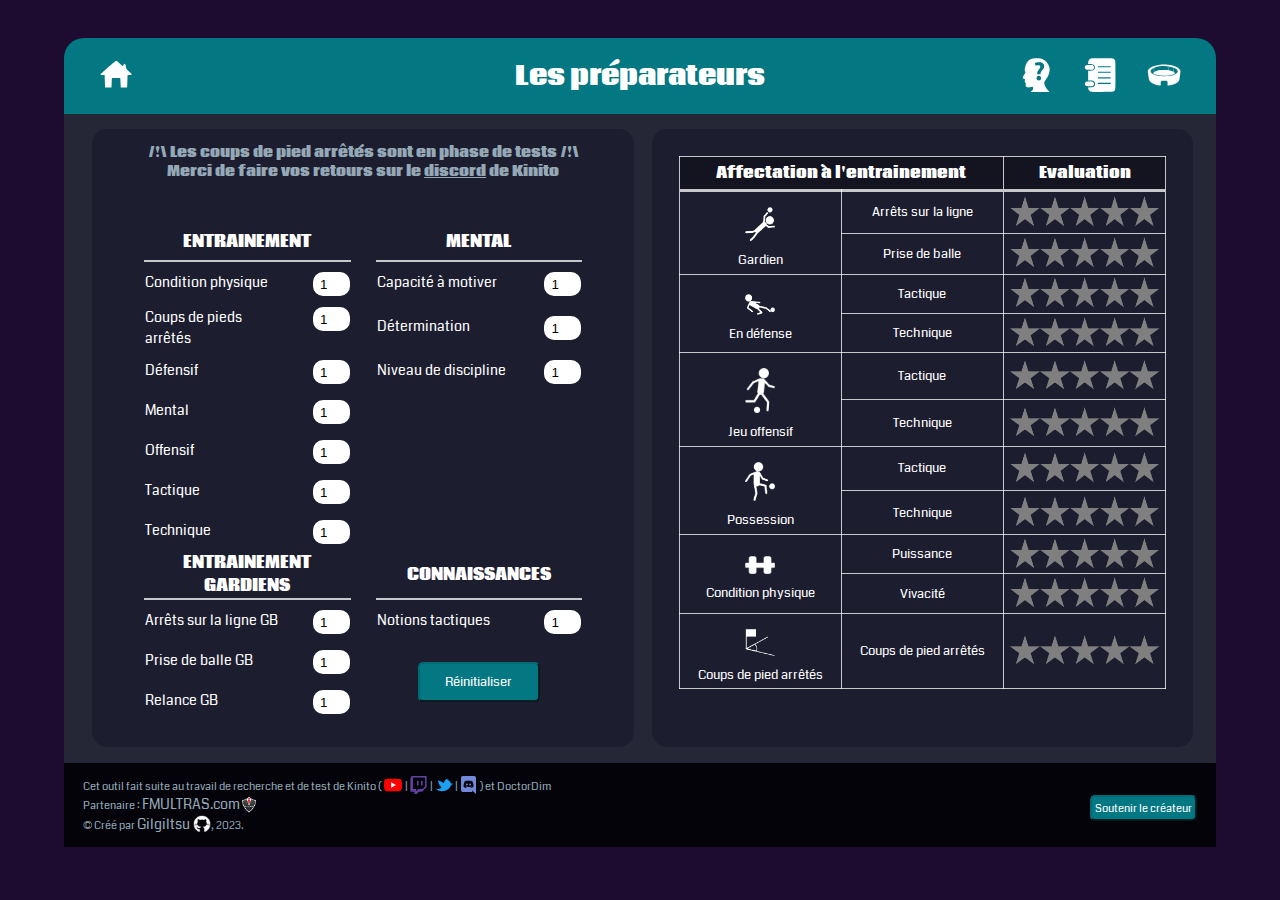
<file: prepa/index.html>
<!DOCTYPE html>
<html lang="fr">

<head>
  <title>Évaluation des préparateurs</title>
  <meta charset="utf-8" />
  <link href="../stylecomplet.css" rel="stylesheet" />
  <link href="style.css" rel="stylesheet" />
  <link href="https://fonts.googleapis.com/css?family=Coda" rel="stylesheet" />
  <link rel="shortcut icon" type="image/png" href="../image/logo.png" />
  <meta name="viewport" content="width=device-width, initial-scale=1.0">


</head>

<body>
  <div class="container">
    <div class="bandeau">
      <div class="accueil">
        <a class="infobulle ho" aria-label="Accueil" href="../index.html"><svg>
            <use xlink:href="#home" />
          </svg></a>
      </div>
      <h1>Les préparateurs</h1>
      <div class="menu">
        <a class="infobulle" aria-label="Les notes cachées" href="../notes/index.html"><svg>
            <use xlink:href="#perso" />
          </svg></a>
        <a class="infobulle" aria-label="Les rapports" href="../rapports/index.html"><svg>
            <use xlink:href="#rapport" />
          </svg></a>
        <a class="infobulle last" aria-label="Les infrastructures" href="../infrastructures/index.html"><svg>
            <use xlink:href="#infra" />
          </svg></a>
      </div>
    </div>


    <div class="box a">
     <h3> /!\ Les coups de pied arrêtés sont en phase de tests /!\    <br>
      Merci de faire vos retours sur le  <a target="_blank" href="https://discord.gg/YTXdbJz798"><u>discord</u></a> de Kinito </h3>

        <table class="attribut">
          <form onchange="evalstaf()">
            <tr>
              <th>ENTRAINEMENT</th>
              <th>MENTAL</th>
            </tr>
            <tr>
              <td><label class="formulaire" for="CP">Condition physique</label>
                <input onchange="evalstaf()" type="number" name="CP" id="CP" max="20" min="1" value="1">
              </td>
              <td><label class="formulaire" for="CaM">Capacité à motiver</label>
                <input onchange="evalstaf()" type="number" name="CaM" id="CaM" max="20" min="1" value="1">
              </td>
            </tr>
            <tr>
              <td><label class="formulaire" for="CPA">Coups de pieds arrêtés</label>
                <input onchange="evalstaf()" type="number" name="CPA" id="CPA" max="20" min="1" value="1">
              </td>
              <td><label class="formulaire" for="Det">Détermination</label>
                <input onchange="evalstaf()" type="number" name="Det" id="Det" max="20" min="1" value="1">
              </td>
            </tr>
            <tr>
              <td><label class="formulaire" for="Def">Défensif</label>
                <input onchange="evalstaf()" type="number" name="Def" id="Def" max="20" min="1" value="1">
              </td>
              <td><label class="formulaire" for="Ndd">Niveau de discipline</label>
                <input onchange="evalstaf()" type="number" name="Ndd" id="Ndd" max="20" min="1" value="1">
              </td>
            </tr>
            <tr>
              <td><label class="formulaire" for="Men">Mental</label>
                <input onchange="evalstaf()" type="number" name="Men" id="Men" max="20" min="1" value="1">
              </td>
            </tr>
            <tr>
              <td><label class="formulaire" for="Off">Offensif</label>
                <input onchange="evalstaf()" type="number" name="Off" id="Off" max="20" min="1" value="1">
              </td>
            </tr>
            <tr>
              <td><label class="formulaire" for="Tac">Tactique</label>
                <input onchange="evalstaf()" type="number" name="Tac" id="Tac" max="20" min="1" value="1">
              </td>
            </tr>
            <tr>
              <td><label class="formulaire" for="Tec">Technique</label>
                <input onchange="evalstaf()" type="number" name="Tec" id="Tec" max="20" min="1" value="1">
              </td>
            </tr>

            <tr>
              <th>ENTRAINEMENT GARDIENS</th>
              <th>CONNAISSANCES</th>
            </tr>
            <tr>
              <td><label class="formulaire" for="AGB">Arrêts sur la ligne GB</label>
                <input onchange="evalstaf()" type="number" name="AGB" id="AGB" max="20" min="1" value="1">
              </td>
              <td><label class="formulaire" for="NT">Notions tactiques</label>
                <input onchange="evalstaf()" type="number" name="NT" id="NT" max="20" min="1" value="1">
              </td>
            </tr>
            <tr>
              <td><label class="formulaire" for="PGB">Prise de balle GB</label>
                <input onchange="evalstaf()" type="number" name="PGB" id="PGB" max="20" min="1" value="1">
              </td>
              <td rowspan="3" onclick="remisazero()" style="text-align: center;"> <button class="reset">Réinitialiser</button> </td>
            </tr>
            <tr>
              <td><label class="formulaire" for="RGB">Relance GB</label>
                <input onchange="evalstaf()" type="number" name="RGB" id="RGB" max="20" min="1" value="1">
              </td>
            </tr>
          </form>
        </table>


    </div>

    <div class="box b">
        <table class="result">
          <thead>
            <tr>
              <Th colspan="2">Affectation à l'entrainement</Th>
              <Th>Evaluation</Th>
            </tr>
          </thead>

          <tr>
            <td class="role" rowspan="2"> <img src="../image/Gardien.png">Gardien</td>
            <td>Arrêts sur la ligne</td>
            <td><img id="Garret" src="../image/0etoile.png"></td>
          </tr>
          <tr>
            <td>Prise de balle</td>
            <td><img id="Gprise" src="../image/0etoile.png"></td>
          </tr>
          <tr>
            <td class="role" rowspan="2"> <img src="../image/Defense.png">En défense</td>
            <td>Tactique</td>
            <td><img id="Deftac" src="../image/0etoile.png"></td>
          </tr>
          <tr>
            <td>Technique</td>
            <td><img id="Deftec" src="../image/0etoile.png"></td>
          </tr>
          <tr>
            <td class="role" rowspan="2"> <img src="../image/JeuOff.png">Jeu offensif</td>
            <td>Tactique</td>
            <td><img id="Attac" src="../image/0etoile.png"></td>
          </tr>
          <tr>
            <td>Technique</td>
            <td><img id="Attec" src="../image/0etoile.png"></td>
          </tr>
          <tr>
            <td class="role" rowspan="2"> <img src="../image/Possession.png">Possession</td>
            <td>Tactique</td>
            <td><img id="Postac" src="../image/0etoile.png"></td>
          </tr>
          <tr>
            <td>Technique</td>
            <td><img id="Postec" src="../image/0etoile.png"></td>
          </tr>
          <tr>
            <td class="role" rowspan="2"> <img src="../image/Physique.png">Condition physique</td>
            <td>Puissance</td>
            <td><img id="Puis" src="../image/0etoile.png"></td>
          </tr>
          <tr>
            <td>Vivacité</td>
            <td><img id="Viva" src="../image/0etoile.png"></td>
          </tr>
          <tr>
            <td class="role"> <img src="../image/coupied.png">Coups de pied arrêtés</td>
            <td>Coups de pied arrêtés</td>
            <td><img id="CouPA" src="../image/0etoile.png"></td>
          </tr>

        </table>
    </div>

    <script src="../fonction.js"></script>



    <footer>
      <p><small> Cet outil fait suite au travail de recherche et de test de Kinito ( <a target="_blank"
            href="https://www.youtube.com/@Kiniitooo"> <img src="../image/youtube-icon.svg"> </a> | <a target="_blank"
            href="https://www.twitch.tv/kiniitooo"><img src="../image/twitch-icon.svg"> </a>
          | <a target="_blank" href="https://twitter.com/Kiniitooo"> <img src="../image/twitter-icon.svg"></a>
          | <a target="_blank" href="https://discord.gg/YTXdbJz798"> <img src="../image/discordapp-icon.svg">
          </a> ) et DoctorDim <br>
          Partenaire : <a target="_blank" href="https://www.fmultras.com"> FMULTRAS.com<img
              src="../image/LogoFMultras.png"> </a>
          </a> <a target="_blank"  href="https://www.paypal.me/gilgiltsu"><button class="don">Soutenir le créateur</button></a></small>
      <p><small>&copy; Créé par <a href="https://github.com/Gilgiltsu/FMTools">Gilgiltsu <img
              src="../image/github.png"></a>, 2023.</small></p>
    </footer>

  </div>

  <svg display="none">
    <symbol viewBox="0 0 48 48" id="home">
      <g transform="translate(0.000000,48.000000) scale(0.100000,-0.100000)">
        <path d="M129 350 c-57 -50 -105 -95 -107 -100 -2 -6 10 -10 27 -10 l30 0 3
	   -87 3 -88 45 0 45 0 3 67 3 68 59 0 59 0 3 -67 3 -68 45 0 45 0 3 87 3 88 29
	   0 c40 0 38 12 -9 50 -31 24 -41 39 -43 67 -3 41 -26 56 -35 24 -5 -20 -8 -19
	   -49 19 -24 22 -47 40 -52 40 -4 0 -55 -41 -113 -90z" />
      </g>
    </symbol>
  </svg>
  <svg display="none">
    <symbol viewBox="0 0 339 222" id="infra">
      <g transform="translate(0.000000,222.000000) scale(0.100000,-0.100000)">
        <path d="M1480 2154 c-458 -33 -903 -158 -1145 -323 -92 -63 -182 -157 -216
-227 -49 -100 -48 -134 14 -524 31 -190 58 -366 62 -391 35 -271 446 -516
1003 -599 73 -11 139 -20 147 -20 11 0 14 37 17 188 3 167 5 191 24 222 11 19
31 41 45 47 30 16 504 18 543 3 14 -5 35 -24 46 -42 18 -30 20 -51 20 -227 l0
-194 67 7 c208 21 461 84 633 157 149 64 246 126 337 215 104 101 132 157 143
287 5 51 30 229 56 397 26 168 47 329 47 357 -2 176 -233 380 -573 506 -177
65 -385 113 -627 142 -123 15 -528 27 -643 19z m452 -155 c656 -45 1113 -250
1111 -498 -1 -69 -19 -112 -73 -173 -131 -150 -456 -268 -875 -320 -147 -18
-635 -18 -775 0 -283 37 -553 110 -713 194 -113 60 -209 154 -231 227 -19 65
-20 87 -4 132 40 120 185 228 411 308 315 111 737 159 1149 130z" />
        <path d="M2090 1770 l0 -160 -72 7 c-40 5 -194 8 -343 8 -206 -1 -296 -5 -380
-18 -217 -35 -405 -93 -519 -162 -32 -19 -60 -35 -62 -35 -2 0 -4 88 -4 195 0
178 -8 233 -24 173 -11 -43 -7 -378 5 -378 6 0 -5 -18 -25 -41 -33 -36 -56
-76 -56 -98 0 -21 211 -101 370 -139 521 -127 1176 -105 1630 53 119 42 180
71 180 86 0 22 -40 86 -74 118 l-36 35 0 199 c0 154 -3 198 -12 195 -10 -4
-14 -53 -16 -190 l-2 -186 -53 29 c-102 55 -304 118 -432 134 l-50 7 3 164 c3
143 1 164 -13 164 -13 0 -15 -22 -15 -160z" />
      </g>
    </symbol>
  </svg>
  <svg display="none">
    <symbol viewBox="0 0 595 737" id="perso">
      <g transform="translate(0.000000,737.000000) scale(0.100000,-0.100000)">
        <path d="M2895 7321 c-71 -5 -147 -11 -167 -16 -26 -5 -38 -4 -38 4 0 6 -16
      11 -35 11 -19 0 -35 -4 -35 -9 0 -5 -46 -12 -102 -16 -57 -4 -108 -11 -113
      -16 -6 -4 -52 -14 -103 -20 -51 -7 -92 -16 -92 -20 0 -3 -22 -9 -50 -13 -27
      -4 -50 -11 -50 -16 0 -5 -23 -12 -50 -16 -28 -4 -53 -10 -56 -15 -3 -5 -24
      -13 -47 -19 -23 -6 -55 -17 -72 -25 -90 -41 -122 -55 -133 -55 -7 0 -12 -4
      -12 -9 0 -5 -13 -12 -30 -16 -16 -4 -30 -10 -30 -15 0 -4 -12 -13 -27 -19 -16
      -7 -46 -23 -68 -36 -22 -14 -47 -28 -55 -32 -8 -4 -23 -17 -33 -30 -10 -13
      -22 -21 -27 -18 -4 3 -13 -2 -20 -10 -7 -8 -16 -15 -21 -15 -5 0 -27 -20 -50
      -45 -23 -25 -46 -45 -51 -45 -10 0 -118 -108 -118 -119 0 -4 -18 -25 -40 -46
      -22 -21 -40 -43 -40 -48 0 -5 -11 -18 -25 -29 -14 -11 -25 -24 -25 -30 0 -6
      -11 -26 -25 -44 -14 -18 -25 -37 -25 -43 0 -6 -4 -11 -9 -11 -5 0 -12 -13 -16
      -30 -4 -16 -12 -33 -18 -37 -15 -10 -114 -208 -123 -245 -3 -16 -10 -28 -14
      -28 -5 0 -11 -13 -15 -30 -4 -16 -10 -30 -14 -30 -4 0 -14 -25 -21 -55 -7 -30
      -17 -55 -21 -55 -5 0 -11 -16 -15 -35 -3 -19 -9 -35 -13 -35 -5 0 -27 -63 -35
      -100 -1 -3 -4 -10 -8 -15 -3 -6 -9 -27 -13 -48 -4 -20 -11 -37 -15 -37 -4 0
      -10 -22 -14 -49 -4 -27 -11 -51 -16 -53 -5 -2 -14 -37 -21 -78 -6 -41 -15 -79
      -19 -85 -4 -5 -11 -34 -15 -62 -4 -29 -10 -53 -15 -53 -4 0 -11 -38 -15 -85
      -4 -47 -11 -88 -17 -91 -5 -3 -8 -30 -7 -60 2 -29 0 -57 -4 -61 -12 -11 -8
      -333 4 -333 5 0 7 -5 4 -10 -4 -6 -2 -16 3 -23 5 -7 13 -27 17 -44 3 -18 10
      -33 15 -33 5 0 11 -13 15 -30 4 -16 10 -30 14 -30 4 0 13 -22 20 -50 7 -27 17
      -50 22 -50 5 0 9 -7 9 -15 0 -9 6 -18 14 -21 26 -10 30 -63 9 -93 -11 -14 -22
      -34 -26 -43 -3 -10 -11 -18 -17 -18 -5 0 -10 -7 -10 -15 0 -9 -6 -18 -14 -21
      -8 -3 -17 -17 -21 -31 -3 -15 -15 -38 -26 -51 -10 -14 -19 -31 -19 -38 0 -8
      -3 -14 -8 -14 -4 0 -18 -20 -32 -45 -14 -25 -29 -45 -34 -45 -5 0 -7 -3 -3 -6
      3 -4 -4 -21 -17 -38 -13 -17 -26 -39 -29 -48 -4 -10 -11 -18 -16 -18 -5 0 -12
      -13 -16 -30 -4 -16 -12 -33 -18 -37 -7 -5 -25 -33 -40 -63 -48 -95 -92 -175
      -99 -180 -3 -3 -10 -18 -13 -33 -4 -15 -11 -27 -16 -27 -5 0 -8 -3 -8 -7 3
      -14 -23 -73 -31 -73 -5 0 -11 -14 -15 -30 -4 -17 -10 -30 -14 -30 -4 0 -14
      -25 -21 -55 -7 -30 -17 -55 -22 -55 -4 0 -8 -34 -8 -75 0 -41 3 -75 8 -75 4 0
      12 -10 17 -22 6 -13 21 -28 34 -35 13 -6 28 -19 33 -27 5 -9 16 -16 23 -16 8
      0 15 -4 15 -9 0 -5 13 -12 30 -16 16 -4 30 -11 30 -16 0 -6 4 -8 9 -4 5 3 12
      1 15 -4 4 -5 24 -12 46 -16 22 -4 40 -10 40 -15 0 -4 20 -11 45 -14 25 -4 45
      -11 45 -15 0 -5 25 -12 55 -16 51 -6 55 -9 56 -33 4 -55 -4 -157 -11 -162 -4
      -3 -10 -25 -14 -50 -4 -24 -12 -50 -18 -57 -5 -7 -8 -19 -5 -28 4 -8 2 -17 -3
      -20 -13 -8 -13 -172 0 -180 5 -3 7 -11 4 -18 -2 -7 7 -34 21 -60 14 -27 25
      -55 25 -63 0 -8 6 -17 14 -20 8 -3 18 -18 21 -34 3 -16 13 -31 21 -34 8 -3 14
      -12 14 -19 0 -8 9 -22 20 -32 11 -10 20 -22 20 -28 0 -5 11 -18 24 -28 46 -36
      84 -147 56 -164 -5 -3 -12 -32 -16 -65 -4 -33 -10 -60 -14 -60 -4 0 -10 -27
      -13 -60 -4 -34 -11 -69 -17 -80 -13 -24 -13 -95 -1 -118 6 -9 13 -34 16 -54 3
      -21 10 -38 15 -38 6 0 10 -5 10 -11 0 -11 115 -129 126 -129 3 0 20 -11 37
      -24 18 -13 49 -30 69 -37 21 -7 38 -16 38 -20 0 -4 17 -10 37 -14 21 -4 44
      -12 52 -18 20 -16 429 -16 439 0 4 6 45 14 92 18 47 4 90 11 95 15 6 4 64 13
      130 20 66 6 122 15 125 20 3 4 37 11 75 15 39 4 75 11 80 15 6 5 30 10 54 11
      33 3 46 0 49 -11 2 -8 6 -22 8 -30 3 -8 5 -17 4 -19 -1 -2 4 -7 10 -11 6 -4
      14 -35 17 -69 3 -33 10 -61 14 -61 5 0 9 -56 9 -125 0 -69 -4 -125 -9 -125 -5
      0 -11 -22 -15 -50 -6 -41 -66 -183 -85 -200 -4 -3 -12 -17 -20 -32 -8 -16 -18
      -28 -23 -28 -4 0 -8 -6 -8 -14 0 -8 -16 -28 -35 -45 -19 -17 -35 -34 -35 -38
      0 -9 -125 -123 -135 -123 -4 0 -16 -11 -26 -25 -12 -14 -26 -22 -34 -18 -8 3
      -15 0 -15 -6 0 -6 -6 -11 -14 -11 -15 0 -51 -44 -51 -63 0 -9 428 -12 2025
      -14 1204 -2 2031 1 2039 6 13 8 13 12 0 27 -8 9 -12 20 -9 23 2 3 -7 11 -20
      18 -14 7 -110 99 -214 205 -240 245 -256 263 -256 272 0 4 -27 37 -60 73 -33
      36 -58 69 -55 73 2 4 -9 20 -25 35 -17 16 -30 34 -30 41 0 6 -7 14 -15 18 -8
      3 -15 12 -15 21 0 8 -5 15 -10 15 -6 0 -13 8 -17 18 -3 9 -19 33 -34 53 -16
      20 -26 38 -23 41 2 3 -2 11 -11 18 -8 7 -15 19 -15 26 0 8 -4 14 -10 14 -5 0
      -10 7 -10 15 0 9 -7 18 -15 21 -8 4 -15 11 -15 17 0 14 -52 120 -62 127 -3 3
      -10 18 -13 33 -4 15 -11 27 -16 27 -5 0 -9 5 -9 10 0 10 -31 84 -55 132 -7 15
      -19 52 -26 82 -7 31 -15 56 -19 56 -4 0 -10 23 -14 50 -4 28 -10 50 -15 50 -5
      0 -12 36 -15 80 -4 44 -10 80 -14 80 -4 0 -5 34 -4 77 2 48 -1 85 -9 100 -10
      18 -10 28 0 47 7 12 11 36 10 52 -2 16 0 34 3 39 3 6 9 27 13 48 4 20 11 37
      15 37 4 0 11 12 15 28 10 41 69 159 87 172 3 3 10 18 13 33 4 16 14 31 21 34
      8 3 14 9 14 14 0 11 40 71 55 81 6 4 6 8 2 8 -5 0 5 18 22 39 17 21 31 44 31
      49 0 6 6 15 13 19 14 9 32 37 47 72 6 13 23 40 39 60 15 20 31 44 34 54 4 9
      11 17 17 17 5 0 10 5 10 10 0 12 41 73 53 78 4 2 5 7 2 12 -3 4 2 13 10 20 8
      7 15 18 15 25 0 7 7 15 15 19 8 3 15 12 15 21 0 8 4 15 8 15 5 0 14 16 22 35
      8 19 17 35 21 35 4 0 10 8 13 18 4 9 18 35 31 57 14 22 31 52 37 68 7 15 16
      27 19 27 4 0 10 13 14 30 4 17 10 30 13 30 8 0 37 62 34 73 -1 4 2 7 7 7 5 0
      12 14 16 30 4 17 10 30 15 30 5 0 11 13 15 30 4 17 11 30 16 30 5 0 8 3 7 8
      -2 8 16 51 38 94 8 14 14 36 14 47 0 12 4 21 9 21 5 0 13 15 16 33 4 17 12 38
      17 45 6 6 7 12 3 12 -4 0 -3 6 3 13 6 6 13 29 17 50 4 20 11 39 15 42 5 3 11
      23 15 45 4 22 10 40 14 40 4 0 14 38 21 85 7 47 16 85 20 85 4 0 11 29 15 65
      3 36 10 65 15 65 4 0 11 45 15 100 4 55 12 100 17 100 6 0 8 31 6 75 -2 41 0
      75 5 75 4 0 7 95 7 210 0 116 -3 210 -8 210 -4 0 -6 18 -4 40 2 22 0 40 -6 40
      -5 0 -12 30 -15 66 -4 37 -11 72 -16 78 -5 6 -13 35 -17 64 -3 28 -10 52 -14
      52 -4 0 -13 26 -20 57 -7 31 -16 64 -20 73 -29 61 -40 89 -46 113 -3 15 -10
      27 -16 27 -5 0 -6 5 -3 10 3 6 2 10 -4 10 -5 0 -12 14 -16 30 -7 33 -49 116
      -71 141 -8 9 -11 19 -7 22 3 4 2 7 -4 7 -6 0 -14 12 -18 27 -3 15 -10 30 -13
      33 -10 7 -30 41 -47 78 -9 17 -20 32 -25 32 -6 0 -10 5 -10 10 0 11 -39 71
      -53 81 -5 3 -8 9 -7 13 0 4 -15 26 -35 50 -19 24 -35 47 -35 53 0 5 -11 20
      -25 33 -14 13 -25 27 -25 31 0 5 -22 29 -50 55 -27 26 -50 50 -50 55 0 9 -197
      209 -206 209 -7 0 -148 122 -152 133 -2 4 -10 7 -18 7 -8 0 -17 7 -20 15 -4 8
      -12 15 -18 15 -7 0 -18 6 -24 13 -7 6 -17 12 -22 12 -5 0 -28 16 -52 36 -24
      19 -72 50 -108 67 -73 36 -102 53 -111 65 -3 5 -9 8 -13 8 -10 -1 -37 10 -101
      39 -80 36 -123 53 -128 49 -2 -2 -10 1 -18 8 -8 6 -32 14 -54 18 -22 4 -44 11
      -50 15 -5 4 -26 11 -45 15 -19 4 -37 11 -40 14 -11 15 -372 68 -515 75 -195
      10 -505 13 -620 7z m945 -859 c0 -5 46 -14 102 -20 57 -6 104 -16 106 -21 2
      -6 16 -11 31 -11 14 0 35 -6 46 -14 11 -7 35 -17 53 -21 17 -3 32 -11 32 -16
      0 -5 3 -8 8 -7 7 2 63 -23 72 -32 7 -7 38 -26 75 -46 35 -19 175 -154 175
      -169 0 -6 9 -16 20 -23 19 -11 55 -78 52 -94 -1 -5 2 -8 7 -8 5 0 12 -13 16
      -30 4 -16 10 -30 15 -30 4 0 11 -18 15 -40 4 -22 11 -42 15 -45 5 -3 7 -12 3
      -20 -3 -9 1 -23 8 -31 19 -23 18 -336 0 -358 -8 -9 -11 -22 -8 -31 4 -8 2 -17
      -3 -20 -6 -4 -10 -18 -10 -33 -1 -15 -9 -45 -20 -67 -11 -22 -19 -48 -20 -57
      0 -10 -5 -18 -10 -18 -6 0 -9 -3 -9 -7 2 -13 -25 -73 -32 -73 -4 0 -10 -14
      -14 -31 -4 -17 -13 -33 -21 -36 -8 -3 -14 -9 -14 -14 0 -13 -42 -72 -57 -82
      -7 -4 -13 -14 -13 -20 0 -7 -29 -45 -65 -84 -36 -39 -65 -75 -65 -80 0 -4 -22
      -30 -50 -58 -73 -74 -130 -141 -130 -153 0 -5 -7 -12 -15 -16 -8 -3 -15 -10
      -15 -16 0 -6 -11 -26 -25 -45 -38 -49 -103 -179 -111 -220 -3 -19 -10 -38 -15
      -40 -4 -3 -11 -32 -15 -65 -4 -33 -11 -60 -15 -60 -5 0 -9 -56 -9 -125 l0
      -125 -361 0 -361 0 4 183 c2 110 9 190 16 202 6 11 14 41 17 68 3 26 10 47 14
      47 4 0 13 25 20 55 7 30 17 55 22 55 5 0 9 9 9 19 0 11 5 23 10 26 10 6 43 76
      40 84 -1 2 2 7 7 10 11 8 30 39 47 76 8 17 33 51 55 77 23 25 41 51 41 57 0 6
      9 16 20 23 11 7 20 18 20 23 0 6 16 26 35 45 19 19 35 39 35 45 0 5 14 21 30
      35 17 14 30 29 30 33 0 5 15 27 33 50 19 23 37 50 40 60 4 9 10 17 15 17 4 0
      14 16 22 35 8 19 17 35 21 35 4 0 10 14 14 30 4 17 11 30 15 30 5 0 12 23 16
      50 4 28 10 50 15 50 5 0 9 45 9 100 0 55 -4 100 -9 100 -5 0 -12 16 -15 35 -4
      19 -11 35 -16 35 -6 0 -10 6 -10 14 0 7 -24 35 -54 62 -76 69 -79 71 -117 79
      -19 4 -40 12 -48 19 -16 13 -291 22 -318 11 -10 -4 -30 -7 -45 -6 -14 1 -29
      -2 -32 -8 -4 -5 -31 -13 -61 -16 -30 -4 -55 -11 -55 -16 0 -4 -16 -11 -35 -15
      -19 -3 -35 -9 -35 -13 0 -4 -22 -13 -49 -20 -27 -7 -52 -19 -55 -27 -3 -8 -15
      -14 -26 -14 -15 0 -22 8 -27 30 -3 17 -10 33 -14 36 -5 3 -7 10 -3 15 3 5 1
      15 -4 22 -6 7 -13 29 -17 50 -4 20 -11 37 -15 37 -4 0 -10 23 -14 50 -4 28
      -11 50 -15 50 -5 0 -15 29 -22 65 -7 36 -16 65 -20 65 -4 0 -10 23 -14 50 -4
      28 -11 50 -16 50 -5 0 -9 11 -9 25 0 14 5 25 11 25 12 0 122 52 129 61 3 3 29
      12 58 19 28 8 52 17 52 21 0 4 20 10 45 13 25 4 45 11 45 15 0 5 23 12 52 15
      28 4 57 10 62 14 16 9 30 12 138 25 53 7 100 15 104 20 10 10 434 9 434 -1z
      m-132 -2958 c4 -6 28 -16 54 -23 26 -7 49 -19 52 -27 3 -8 11 -14 19 -14 15 0
      112 -98 120 -122 4 -10 10 -18 15 -18 5 0 15 -21 22 -47 8 -27 18 -51 23 -54
      5 -3 11 -34 14 -68 3 -33 10 -61 14 -61 5 0 9 -20 9 -45 0 -25 -4 -45 -9 -45
      -4 0 -11 -28 -14 -61 -3 -34 -9 -65 -14 -68 -5 -3 -14 -24 -21 -47 -6 -22 -23
      -51 -37 -64 -14 -13 -25 -28 -25 -34 0 -13 -51 -66 -63 -66 -5 0 -22 -11 -39
      -25 -16 -14 -36 -25 -43 -25 -7 0 -15 -5 -17 -10 -2 -6 -21 -13 -43 -17 -22
      -3 -43 -11 -47 -17 -11 -16 -250 -15 -256 2 -2 6 -12 12 -22 12 -51 0 -230
      129 -230 166 0 7 -7 14 -15 18 -8 3 -15 12 -15 21 0 8 -4 15 -9 15 -4 0 -14
      21 -21 48 -8 26 -18 50 -24 54 -16 11 -15 280 2 286 6 2 12 15 12 28 0 38 24
      88 65 133 21 23 34 41 30 41 -4 0 -2 7 5 15 7 9 15 13 18 11 2 -3 25 12 49 34
      25 21 61 44 81 50 21 6 46 15 57 20 38 17 60 19 178 16 66 -1 121 -7 125 -12z" />
      </g>
    </symbol>
  </svg>
  <svg display="none">
    <symbol viewBox="0 0 135 150" id="rapport">
      <g transform="translate(0.000000,150.000000) scale(0.100000,-0.100000)">
        <path d="M252 1469 c-62 -31 -93 -82 -99 -164 l-6 -65 89 0 c141 -1 201 -38
		211 -134 7 -56 -18 -109 -64 -137 -28 -18 -56 -23 -134 -27 l-99 -5 0 -212 0
		-213 105 -4 c112 -4 136 -13 179 -71 27 -37 27 -117 0 -154 -43 -57 -65 -66
		-180 -71 l-106 -5 6 -41 c10 -58 47 -110 98 -135 43 -20 56 -21 496 -21 385 0
		458 2 489 15 48 20 71 41 94 87 18 35 19 68 19 638 0 570 -1 603 -19 638 -23
		46 -46 67 -94 87 -31 13 -104 15 -489 15 -443 0 -454 0 -496 -21z m888 -354
		l0 -25 -280 0 -280 0 0 25 0 25 280 0 280 0 0 -25z m0 -240 l0 -25 -280 0
		-280 0 0 25 0 25 280 0 280 0 0 -25z m0 -250 l0 -25 -280 0 -280 0 0 25 0 25
		280 0 280 0 0 -25z m0 -240 l0 -25 -280 0 -280 0 0 25 0 25 280 0 280 0 0 -25z" />
        <path d="M58 1185 c-30 -17 -58 -62 -58 -95 0 -34 28 -79 61 -96 25 -12 57
		-15 161 -12 l130 3 29 33 c40 45 40 99 0 144 l-29 33 -134 3 c-104 1 -139 -1
		-160 -13z" />
        <path d="M65 461 c-65 -27 -82 -118 -32 -168 27 -28 30 -28 167 -31 l140 -4
		35 35 c48 48 49 95 1 143 l-34 34 -129 -1 c-70 0 -137 -4 -148 -8z" />
      </g>
    </symbol>
  </svg>



</body>

</html>
</file>
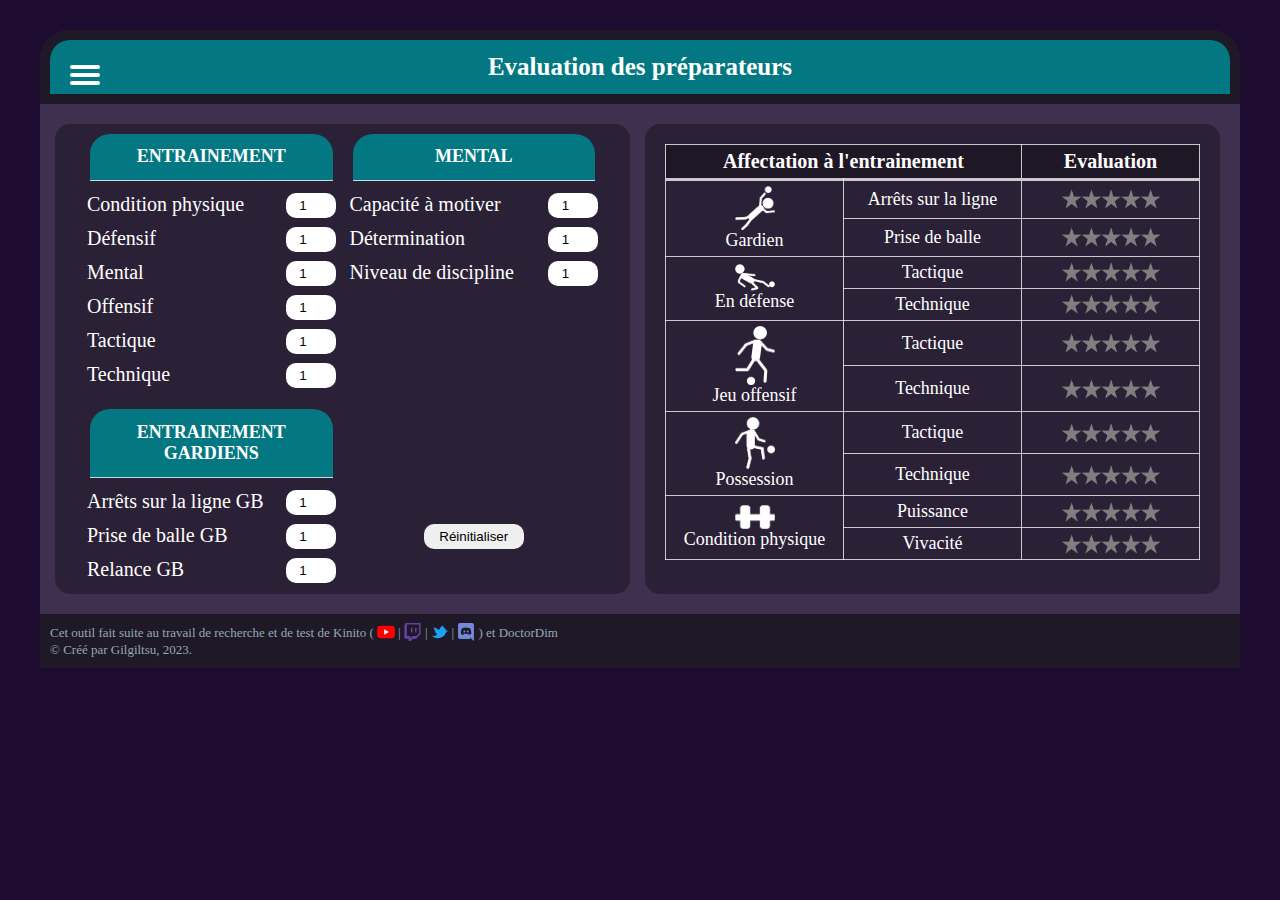
<file: prépa/index.html>
<!DOCTYPE html>
<html lang="fr">
<head>
  <title>Evaluation des préparateurs</title>
  <meta charset="utf-8" />
  <link href="../stylecomplet.css" rel="stylesheet" />
  <link href="style.css" rel="stylesheet" />
  <link href="https://fonts.googleapis.com/css?family=Jost" rel="stylesheet"/>
  

</head>

<body>
<div id="wrapper">

		
		<div id="intro"> 
		
		<input id="menu-toggle" type="checkbox" />
		  <label class='menu-button-container' for="menu-toggle">
		  <div class='menu-button'></div>
		  </label>
		
		
		  <h1>Evaluation des préparateurs</h1>
		
		  <ul class="menu">
			<li><a href="../index.html">Accueil</a></li>
			<li><a href="../notes/index.html">Les notes cachées</a></li>
			<li><a href="../rapports/index.html">Les rapports</a></li>
			<li><a href="../infrastructures/index.html">Les infrastructures</a></li>
		  </ul>
		
</div>

<div class="aligndiv">
	

<table class="attribut">
	<form onchange="evalstaf()">
	<tr>
		<th><h1>ENTRAINEMENT</h1></th> <th><h1>MENTAL</h1></th>
	</tr>
	<tr>
		<td><label class="formulaire" for="CP" >Condition physique</label>
		<input onchange="evalstaf()" type="number" name="CP" id="CP" max="20" min="1" value="1"></td>
		<td><label class="formulaire" for="CaM" >Capacité à motiver</label>
		<input onchange="evalstaf()" type="number" name="CaM" id="CaM" max= "20"  min= "1"  value= "1" > </td>
	</tr>
	<tr>
		<td><label class="formulaire" for="Def" >Défensif</label>
			<input onchange="evalstaf()" type="number" name="Def" id="Def" max="20" min="1" value="1"></td>
			<td><label class="formulaire" for="Det" >Détermination</label>
			<input onchange="evalstaf()" type="number" name="Det" id="Det" max="20" min="1" value="1"> </td>
	</tr>	
	<tr>
		<td><label class="formulaire" for="Men" >Mental</label>
			<input onchange="evalstaf()" type="number" name="Men" id="Men" max="20" min="1" value="1"></td>
			<td><label class="formulaire" for="Ndd" >Niveau de discipline</label>
			<input onchange="evalstaf()" type="number" name="Ndd" id="Ndd" max="20" min="1" value="1"> </td>
	</tr>			
	<tr>
		<td><label class="formulaire" for="Off" >Offensif</label>
			<input onchange="evalstaf()" type="number" name="Off" id="Off" max="20" min="1" value="1"></td>
	</tr>	
	<tr>
		<td><label class="formulaire" for="Tac" >Tactique</label>
			<input onchange="evalstaf()" type="number" name="Tac" id="Tac" max="20" min="1" value="1"></td>
	</tr>	
	<tr>
		<td><label class="formulaire" for="Tec" >Technique</label>
			<input onchange="evalstaf()" type="number" name="Tec" id="Tec" max="20" min="1" value="1"></td>
	</tr>	
	<tr><td></td></tr>
	<tr>
		<th><h1>ENTRAINEMENT GARDIENS</h1></th> 
	</tr>
	<tr>
		<td><label class="formulaire" for="AGB" >Arrêts sur la ligne GB</label>
			<input onchange="evalstaf()" type="number" name="AGB" id="AGB" max="20" min="1" value="1"></td>
	</tr>
	<tr>
		<td><label class="formulaire" for="PGB" >Prise de balle GB</label>
			<input onchange="evalstaf()" type="number" name="PGB" id="PGB" max="20" min="1" value="1"></td> <td onclick="remisazero()" style="text-align: center;"> <button>Réinitialiser</button> </td>
	</tr>
	<tr>
		<td><label class="formulaire" for="RGB" >Relance GB</label>
			<input onchange="evalstaf()" type="number" name="RGB" id="RGB" max="20" min="1" value="1"></td>
	</tr>
 	</form>
	</table>
	


	</div>

	<div class="aligndiv">

	<table class="result">
		<thead>
			<tr>
			<Th colspan="2">Affectation à l'entrainement</Th>
			<Th>Evaluation</Th>
		</tr>	
		</thead>

		<tr> <td rowspan="2"> <img src="../image/Gardien.png" style="width: 40px; display:flex ;margin: auto">Gardien</td> <td>Arrêts sur la ligne</td> <td><img id="Garret" src="../image/0etoile.png" style="width: 100px; display:flex ;margin: auto"></td > </tr>
            <tr> <td>Prise de balle</td> <td ><img id="Gprise" src="../image/0etoile.png" style="width: 100px; display:flex ;margin: auto"></td > </tr>
			<tr> <td rowspan="2"> <img src="../image/Defense.png" style="width: 40px; display:flex ;margin: auto">En défense</td> <td>Tactique</td> <td ><img id="Deftac" src="../image/0etoile.png" style="width: 100px; display:flex ;margin: auto"></td > </tr>
			<tr> <td>Technique</td> <td ><img id="Deftec" src="../image/0etoile.png" style="width: 100px; display:flex ;margin: auto"></td > </tr>
			<tr> <td rowspan="2"> <img src="../image/JeuOff.png" style="width: 40px; display:flex ;margin: auto">Jeu offensif</td><td>Tactique</td>  <td ><img id="Attac" src="../image/0etoile.png" style="width: 100px; display:flex ;margin: auto"></td > </tr>
			<tr> <td>Technique</td> <td ><img id="Attec" src="../image/0etoile.png" style="width: 100px; display:flex ;margin: auto"></td > </tr>
			<tr> <td rowspan="2"> <img src="../image/Possession.png" style="width: 40px; display:flex ;margin: auto">Possession</td> <td>Tactique</td> <td ><img id="Postac" src="../image/0etoile.png" style="width: 100px; display:flex ;margin: auto"></td > </tr>
			<tr> <td>Technique</td> <td ><img id="Postec" src="../image/0etoile.png" style="width: 100px; display:flex ;margin: auto"></td > </tr>
			<tr > <td rowspan="2"> <img src="../image/Physique.png" style="width: 40px; display:flex ;margin: auto">Condition physique</td> <td>Puissance</td> <td ><img id="Puis" src="../image/0etoile.png" style="width: 100px; display:flex ;margin: auto"></td > </tr>
			<tr> <td>Vivacité</td> <td ><img id="Viva" src="../image/0etoile.png" style="width: 100px; display:flex ;margin: auto"></td > </tr>


	</table>
	
	</div>

<script src="//code.jquery.com/jquery-1.11.0.min.js"></script>
<script src="../fonction.js"></script>



<footer>
<p><small> Cet outil fait suite au travail de recherche et de test de Kinito ( <a href="https://www.youtube.com/@Kiniitooo"> <img src="../image/youtube-icon.svg" width=15px> </a> | <a target="_blank"  href="https://www.twitch.tv/kiniitooo"> <img src="../image/twitch-icon.svg" width=15px> </a> | <a href="https://twitter.com/Kiniitooo"> <img src="../image/twitter-icon.svg" width=15px></a> | <a target="_blank" href="https://discord.gg/YTXdbJz798"> <img src="../image/discordapp-icon.svg" width=15px> </a> ) et DoctorDim </small>  
<p><small>&copy; Créé par Gilgiltsu, 2023.</small></p>
</footer>

</div>
</body>
</html>
</file>
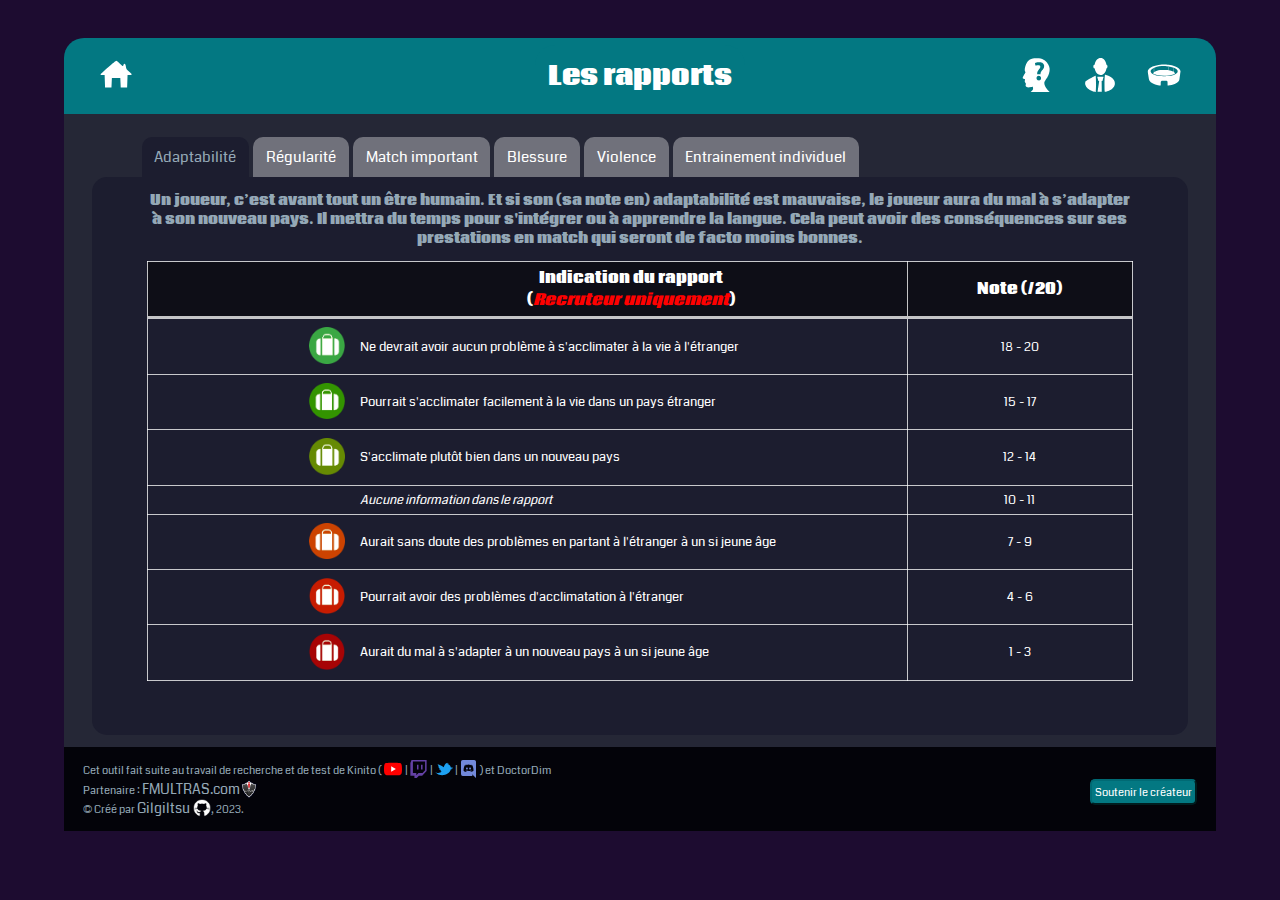
<file: rapports/index.html>
<!DOCTYPE html>
<html lang="fr">

<head>
  <title>Les rapports des recruteurs et des préparateurs</title>
  <meta charset="utf-8" />
  <link href="../stylecomplet.css" rel="stylesheet" />
  <link href="style.css" rel="stylesheet" />
  <link href="https://fonts.googleapis.com/css?family=Coda" rel="stylesheet" type="text/css" />
  <link rel="shortcut icon" type="image/png" href="../image/logo.png" />
  <meta name="viewport" content="width=device-width, initial-scale=1.0">
</head>

<body>


  <div class="container">
    <div class="bandeau">
      <div class="accueil">
        <a class="infobulle ho" aria-label="Accueil" href="../index.html"><svg>
            <use xlink:href="#home" />
          </svg></a>
      </div>
      <h1>Les rapports</h1>
      <div class="menu">
        <a class="infobulle" aria-label="Les notes cachées" href="../notes/index.html"><svg>
            <use xlink:href="#perso" />
          </svg></a>
        <a class="infobulle" aria-label="Les préparateurs" href="../prepa/index.html"><svg>
            <use xlink:href="#staff" />
          </svg></a>
        <a class="infobulle last" aria-label="Les infrastructures" href="../infrastructures/index.html"><svg>
            <use xlink:href="#infra" />
          </svg></a>
      </div>
    </div>



    <div class="tabs">
      <ul>
        <li class="active" data-tab-value="#adaptabilite"><span>Adaptabilité</span>
          <p><svg>
              <use xlink:href="#adapt" />
            </svg></p>
        </li>
        <li data-tab-value="#regu"><span>Régularité</span>
          <p><svg>
              <use xlink:href="#regularite" />
            </svg></p>
        </li>
        <li data-tab-value="#match"><span>Match important</span>
          <p><svg>
              <use xlink:href="#gromatch" />
            </svg></p>
        </li>
        <li data-tab-value="#bles"><span>Blessure</span>
          <p><svg>
              <use xlink:href="#blessure" />
            </svg></p>
        </li>
        <li data-tab-value="#vio"><span>Violence</span>
          <p><svg>
              <use xlink:href="#violence" />
            </svg></p>
        </li>
        <li data-tab-value="#indiv"><span>Entrainement individuel</span>
          <p><svg>
              <use xlink:href="#entrainement" />
            </svg></p>
        </li>
      </ul>
    </div>


    <div class="tab-content">
      <div class="box" id="adaptabilite" data-tab-info>
        <h3> Un joueur, c’est avant tout un être humain. Et si son (sa note en) adaptabilité est mauvaise, le joueur
          aura du mal à s’adapter à son nouveau pays. Il mettra du temps pour s'intégrer ou à apprendre la langue.
          Cela peut avoir des conséquences sur ses prestations en match qui seront de facto moins bonnes.</h3>

        <table>
          <thead>
            <tr>
              <th></th>
              <th>Indication du rapport <br> (<font color="red"><i>Recruteur uniquement</i></font>)</th>
              <th>Note (/20)</th>
            </tr>
          </thead>
          <tr>
            <td><img src="../image/adapt18.png"> </td>
            <td> Ne devrait avoir aucun problème à s'acclimater à la vie à l'étranger</td>
            <td>18 - 20</td>
          </tr>
          <tr>
            <td> <img src="../image/adapt15.png"> </td>
            <td> Pourrait s'acclimater facilement à la vie dans un pays étranger</td>
            <td>15 - 17</td>
          </tr>
          <tr>
            <td> <img src="../image/adapt12.png"> </td>
            <td>S'acclimate plutôt bien dans un nouveau pays</td>
            <td>12 - 14</td>
          </tr>
          <tr>
            <td> </td>
            <td> <i> Aucune information dans le rapport </i></td>
            <td>10 - 11</td>
          </tr>
          <tr>
            <td> <img src="../image/adapt7.png"> </td>
            <td>Aurait sans doute des problèmes en partant à l'étranger à un si jeune âge</td>
            <td>7 - 9</td>
          </tr>
          <tr>
            <td> <img src="../image/adapt4.png"> </td>
            <td>Pourrait avoir des problèmes d'acclimatation à l'étranger</td>
            <td>4 - 6 </td>
          </tr>
          <tr>
            <td><img src="../image/adapt1.png"> </td>
            <td>Aurait du mal à s'adapter à un nouveau pays à un si jeune âge </td>
            <td>1 - 3</td>
          </tr>
        </table>
      </div>
      <div class="box" id="regu" data-tab-info>
        <h3>La note en régularité reflète la capacité d'un joueur à pouvoir enchainer les bonnes performances. Cette
          note indique la possibilité pour un joueur de jouer à son meilleur niveau de façon régulière. C'est une note
          primordiale puisqu'un joueur irrégulier aura très souvent des malus sur ses attributs.
        </h3>
        <table>
          <thead>
            <tr>
              <th></th>
              <th>Indication du rapport</th>
              <th>Note (/20)</th>
            </tr>
          </thead>
          <tr>
            <td> <img src="../image/regu18.png"> </td>
            <td>Joueur très régulier </td>
            <td>18 - 20</td>
          </tr>
          <tr>
            <td> <img src="../image/regu15.png"> </td>
            <td>Joueur régulier </td>
            <td>15 - 17</td>
          </tr>
          <tr>
            <td> <img src="../image/regu12.png"> </td>
            <td> Joueur assez régulier</td>
            <td>12 - 14</td>
          </tr>
          <tr>
            <td></td>
            <td> <i> Aucune information dans le rapport </i> </td>
            <td>10 - 11</td>
          </tr>
          <tr>
            <td> <img src="../image/regu7.png"></td>
            <td>Joueur assez irrégulier </td>
            <td>7 - 9</td>
          </tr>
          <tr>
            <td> <img src="../image/regu4.png"> </td>
            <td> Joueur irrégulier </td>
            <td>4 - 6 </td>
          </tr>
          <tr>
            <td> <img src="../image/regu1.png"> </td>
            <td> Joueur très irrégulier </td>
            <td>1 - 3</td>
          </tr>
        </table>

      </div>
      <div class="box" id="match" data-tab-info>
        <h3> Il s'agit ici de la faculté d'un joueur à être performant dans les grandes rencontres (comme les matchs de
          LDC par exemple). <br>
          Cette indication n'apparait chez <font color="red">un joueur qu'à partir de 22 ans</font>.</h3>
        <table>
          <thead>
            <tr>
              <th></th>
              <th>Indication du rapport</th>
              <th>Note (/20)</th>
            </tr>
          </thead>
          <tr>
            <td> <img src="../image/Grosmatch18.png"></td>
            <td> Prend du plaisir à disputer les rencontres importantes</td>
            <td>18 - 20</td>
          </tr>
          <tr>
            <td> <img src="../image/Grosmatch15.png"></td>
            <td>A du plaisir à disputer les grandes rencontres</td>
            <td>15 - 17</td>
          </tr>
          <tr>
            <td> <img src="../image/Grosmatch12.png"></td>
            <td>Aime disputer les gros matchs</td>
            <td>12 - 14</td>
          </tr>
          <tr>
            <td></td>
            <td> <i> Aucune information dans le rapport</i> </td>
            <td>10 - 11</td>
          </tr>
          <tr>
            <td> <img src="../image/Grosmatch7.png"></td>
            <td>N'aime pas les gros matchs</td>
            <td>7 - 9</td>
          </tr>
          <tr>
            <td> <img src="../image/Grosmatch4.png"></td>
            <td>N'est pas à l'aise lors des gros matchs </td>
            <td>4 - 6 </td>
          </tr>
          <tr>
            <td> <img src="../image/Grosmatch1.png"></td>
            <td>Craint de jouer dans les gros matchs </td>
            <td>1 - 3</td>
          </tr>
        </table>

      </div>
      <div class="box" id="bles" data-tab-info>
        <h3> Il s'agit de la tendance pour un joueur à se blesser et/ou à subir de grosses blessures.<br>
          Cependant, cela ne veut pas dire qu'un joueur ayant une note de 1 ne se blessera pas. Mais cela devrait
          arriver beaucoup plus rarement.
        </h3>
        <table>
          <thead>
            <tr>
              <th></th>
              <th>Indication du rapport</th>
              <th>Note (/20)</th>
            </tr>
          </thead>
          <tr>
            <td> <img src="../image/bless18.png"></td>
            <td>Pourrait avoir de gros problèmes de blessures</td>
            <td>18 - 20</td>
          </tr>
          <tr>
            <td> <img src="../image/bless15.png"></td>
            <td>Pourrait avoir des problèmes de blessures</td>
            <td>15 - 17</td>
          </tr>
          <tr>
            <td> <img src="../image/bless12.png"></td>
            <td>Se blesse assez régulièrement</td>
            <td>12 - 14</td>
          </tr>
          <tr>
            <td></td>
            <td> <i> Aucune information dans le rapport</i> </td>
            <td>1 - 11</td>
          </tr>
        </table>

      </div>
      <div class="box" id="vio" data-tab-info>
        <h3> Cet attribut vous indique la prédisposition de votre joueur à prendre des cartons. <br>
        </h3>
        <table>
          <thead>
            <tr>
              <th></th>
              <th>Indication du rapport</th>
              <th>Note (/20)</th>
            </tr>
          </thead>
          <tr>
            <td> <img src="../image/violence18.png"></td>
            <td>Très compétitif, ce qui le pousse <u>SOUVENT</u> à enfreindre le règlement</td>
            <td>18 - 20</td>
          </tr>
          <tr>
            <td> <img src="../image/violence15.png"></td>
            <td>Très compétitif, ce qui le pousse <u>PARFOIS</u> à enfreindre le règlement</td>
            <td>15 - 17</td>
          </tr>
          <tr>
            <td> <img src="../image/violence12.png"></td>
            <td>Très compétitif, ce qui le pousse à enfreindre le règlement de manière occasionnelle</td>
            <td>12 - 14</td>
          </tr>
          <tr>
            <td></td>
            <td> <i> Aucune information dans le rapport</i> </td>
            <td>1 - 11</td>
          </tr>
        </table>

      </div>

      <div class="box" id="indiv" data-tab-info>
        <h3> Ces événements sont souvent liés à votre hiérarchie de vestiaire et vos leaders d'équipe, c'est pour ça
          qu'il est important de faire attention à la personnalité
          et aux rapports aux médias (c'est-à-dire les notes cachées) de vos joueurs les plus influents.</h3>
        <table id="individuel">
          <thead>
            <tr>
              <th>Message de l'adjoint</th>
              <th>Cause</th>
              <th>Conséquence</th>
            </tr>
          </thead>
          <th colspan="3" style="text-align: center; background-color: #133d26;">Les effets positifs </th>
          <tr>
            <td>L'atmosphère d'ensemble du groupe d'encadrement a eu un effet <u>POSITIF</u> ces derniers temps</td>
            <td>Encadrement</td>
            <td>+1 dans une ou plusieurs notes cachées </td>
          </tr>
          <tr>
            <td>L'état d'esprit général de l'effectif a eu un effet <u>POSITIF</u> sur lui ces derniers temps</td>
            <td>Hiérarchie d'équipe</td>
            <td>+1 dans une ou plusieurs notes cachées </td>
          </tr>
          <tr>
            <td>L'accueil qui lui a été fait a eu un effet <u>POSITIF</u> sur son état d'esprit</td>
            <td>Accueil au club</td>
            <td>+1 dans une ou plusieurs notes cachées </td>
          </tr>
          <tr>
            <td>Son temps de jeu a eu un effet <u>POSITIF</u> sur lui récemment</td>
            <td>Temps de jeu</td>
            <td>+1 en Professionnalisme <u>OU</u> Tempérament</td>
          </tr>
          <th colspan="3" style="text-align: center; background-color: #b62828;">Les effets négatifs </th>
          <tr>
            <td>Les aspects les <u>MOINS POSITIFS</u>du groupe d'encadrement se sont fait ressentir récemment</td>
            <td>Encadrement</td>
            <td>-1 dans une ou plusieurs notes cachées </td>
          </tr>
          <tr>
            <td>Les aspects les <u>MOINS POSITIFS</u> de l'effectif se sont fait sentir recemment</td>
            <td>Hiérarchie d'équipe</td>
            <td>-1 dans une ou plusieurs notes cachées </td>
          </tr>
          <tr>
            <td>L'accueil qui lui a été fait a eu un effet <u>NEGATIF</u> sur son état d'esprit</td>
            <td>Accueil au club</td>
            <td>-1 dans une ou plusieurs notes cachées </td>
          </tr>
          <tr>
            <td>Semble faire preuve de suffisance depuis qu'il a signé un nouveau contrat</td>
            <td>Signature d'un nouveau contrat</td>
            <td>Entre -2 et -5 en Professionnalisme, Ambition et Fidélité</td>
          </tr>
          <tr>
            <td>Semble faire preuve de suffisance depuis les récents succès <i>(rare)</i></td>
            <td>Résultats de l'équipe</td>
            <td>Entre -2 et -5 en Professionnalisme et Ambition</td>
          </tr>
          <th colspan="3" style="text-align: center; background-color: #686868;">Aucun effet </th>
          <tr>
            <td>A gagné en expérience à un niveau plus élevé qu'auparavant</td>
            <td>Temps de jeu</td>
            <td>Aucun effet</td>
          </tr>
        </table>

        <div class="sp">
          <div class="i">
            <h2>POUR EN SAVOIR PLUS</h2>
          </div>
            <div class="boite aa">
              <a href="https://youtu.be/6dXkB1F6woQ" target="_blank">
              <img src="../image/youtube-icon.svg">
              <div class="legend">L'encadrement</div>
            </a>
            </div>
          
          <div class="boite bb">
            <a href="https://youtu.be/KBZi8b8H8Ug" target="_blank">
            <img src="../image/youtube-icon.svg">
            <div class="legend">Le guide vidéo</div> 
            </a>	
          </div>
          <div class="boite cc">
            <a href="https://fmslife.fr/t/le-guide-ultime-des-personnalites/11949" target="_blank">
              <img  src="../image/FMSLife.svg">
              <div class="legend">Le guide FMSLife</div> 		
            </a>
          </div>

      </div>



    </div>

    <script src="../fonction.js"></script>



    <footer>
      <p><small> Cet outil fait suite au travail de recherche et de test de Kinito ( <a target="_blank"
            href="https://www.youtube.com/@Kiniitooo"> <img src="../image/youtube-icon.svg"> </a> | <a target="_blank"
            href="https://www.twitch.tv/kiniitooo"><img src="../image/twitch-icon.svg"> </a>
          | <a target="_blank" href="https://twitter.com/Kiniitooo"> <img src="../image/twitter-icon.svg"></a>
          | <a target="_blank" href="https://discord.gg/YTXdbJz798"> <img src="../image/discordapp-icon.svg">
          </a> ) et DoctorDim <br>
          Partenaire : <a target="_blank" href="https://www.fmultras.com"> FMULTRAS.com<img
              src="../image/LogoFMultras.png"> </a>
          </a> <a target="_blank"  href="https://www.paypal.me/gilgiltsu"><button class="don">Soutenir le créateur</button></a></small>
      <p><small>&copy; Créé par <a href="https://github.com/Gilgiltsu/FMTools">Gilgiltsu <img
              src="../image/github.png"></a>, 2023.</small></p>
    </footer>

  </div>
  <svg display="none">
    <symbol viewBox="0 0 48 48" id="home">
      <g transform="translate(0.000000,48.000000) scale(0.100000,-0.100000)">
        <path d="M129 350 c-57 -50 -105 -95 -107 -100 -2 -6 10 -10 27 -10 l30 0 3
	   -87 3 -88 45 0 45 0 3 67 3 68 59 0 59 0 3 -67 3 -68 45 0 45 0 3 87 3 88 29
	   0 c40 0 38 12 -9 50 -31 24 -41 39 -43 67 -3 41 -26 56 -35 24 -5 -20 -8 -19
	   -49 19 -24 22 -47 40 -52 40 -4 0 -55 -41 -113 -90z" />
      </g>
    </symbol>
  </svg>
  <svg display="none">
    <symbol viewBox="0 0 595 737" id="perso">
      <g transform="translate(0.000000,737.000000) scale(0.100000,-0.100000)">
        <path d="M2895 7321 c-71 -5 -147 -11 -167 -16 -26 -5 -38 -4 -38 4 0 6 -16
      11 -35 11 -19 0 -35 -4 -35 -9 0 -5 -46 -12 -102 -16 -57 -4 -108 -11 -113
      -16 -6 -4 -52 -14 -103 -20 -51 -7 -92 -16 -92 -20 0 -3 -22 -9 -50 -13 -27
      -4 -50 -11 -50 -16 0 -5 -23 -12 -50 -16 -28 -4 -53 -10 -56 -15 -3 -5 -24
      -13 -47 -19 -23 -6 -55 -17 -72 -25 -90 -41 -122 -55 -133 -55 -7 0 -12 -4
      -12 -9 0 -5 -13 -12 -30 -16 -16 -4 -30 -10 -30 -15 0 -4 -12 -13 -27 -19 -16
      -7 -46 -23 -68 -36 -22 -14 -47 -28 -55 -32 -8 -4 -23 -17 -33 -30 -10 -13
      -22 -21 -27 -18 -4 3 -13 -2 -20 -10 -7 -8 -16 -15 -21 -15 -5 0 -27 -20 -50
      -45 -23 -25 -46 -45 -51 -45 -10 0 -118 -108 -118 -119 0 -4 -18 -25 -40 -46
      -22 -21 -40 -43 -40 -48 0 -5 -11 -18 -25 -29 -14 -11 -25 -24 -25 -30 0 -6
      -11 -26 -25 -44 -14 -18 -25 -37 -25 -43 0 -6 -4 -11 -9 -11 -5 0 -12 -13 -16
      -30 -4 -16 -12 -33 -18 -37 -15 -10 -114 -208 -123 -245 -3 -16 -10 -28 -14
      -28 -5 0 -11 -13 -15 -30 -4 -16 -10 -30 -14 -30 -4 0 -14 -25 -21 -55 -7 -30
      -17 -55 -21 -55 -5 0 -11 -16 -15 -35 -3 -19 -9 -35 -13 -35 -5 0 -27 -63 -35
      -100 -1 -3 -4 -10 -8 -15 -3 -6 -9 -27 -13 -48 -4 -20 -11 -37 -15 -37 -4 0
      -10 -22 -14 -49 -4 -27 -11 -51 -16 -53 -5 -2 -14 -37 -21 -78 -6 -41 -15 -79
      -19 -85 -4 -5 -11 -34 -15 -62 -4 -29 -10 -53 -15 -53 -4 0 -11 -38 -15 -85
      -4 -47 -11 -88 -17 -91 -5 -3 -8 -30 -7 -60 2 -29 0 -57 -4 -61 -12 -11 -8
      -333 4 -333 5 0 7 -5 4 -10 -4 -6 -2 -16 3 -23 5 -7 13 -27 17 -44 3 -18 10
      -33 15 -33 5 0 11 -13 15 -30 4 -16 10 -30 14 -30 4 0 13 -22 20 -50 7 -27 17
      -50 22 -50 5 0 9 -7 9 -15 0 -9 6 -18 14 -21 26 -10 30 -63 9 -93 -11 -14 -22
      -34 -26 -43 -3 -10 -11 -18 -17 -18 -5 0 -10 -7 -10 -15 0 -9 -6 -18 -14 -21
      -8 -3 -17 -17 -21 -31 -3 -15 -15 -38 -26 -51 -10 -14 -19 -31 -19 -38 0 -8
      -3 -14 -8 -14 -4 0 -18 -20 -32 -45 -14 -25 -29 -45 -34 -45 -5 0 -7 -3 -3 -6
      3 -4 -4 -21 -17 -38 -13 -17 -26 -39 -29 -48 -4 -10 -11 -18 -16 -18 -5 0 -12
      -13 -16 -30 -4 -16 -12 -33 -18 -37 -7 -5 -25 -33 -40 -63 -48 -95 -92 -175
      -99 -180 -3 -3 -10 -18 -13 -33 -4 -15 -11 -27 -16 -27 -5 0 -8 -3 -8 -7 3
      -14 -23 -73 -31 -73 -5 0 -11 -14 -15 -30 -4 -17 -10 -30 -14 -30 -4 0 -14
      -25 -21 -55 -7 -30 -17 -55 -22 -55 -4 0 -8 -34 -8 -75 0 -41 3 -75 8 -75 4 0
      12 -10 17 -22 6 -13 21 -28 34 -35 13 -6 28 -19 33 -27 5 -9 16 -16 23 -16 8
      0 15 -4 15 -9 0 -5 13 -12 30 -16 16 -4 30 -11 30 -16 0 -6 4 -8 9 -4 5 3 12
      1 15 -4 4 -5 24 -12 46 -16 22 -4 40 -10 40 -15 0 -4 20 -11 45 -14 25 -4 45
      -11 45 -15 0 -5 25 -12 55 -16 51 -6 55 -9 56 -33 4 -55 -4 -157 -11 -162 -4
      -3 -10 -25 -14 -50 -4 -24 -12 -50 -18 -57 -5 -7 -8 -19 -5 -28 4 -8 2 -17 -3
      -20 -13 -8 -13 -172 0 -180 5 -3 7 -11 4 -18 -2 -7 7 -34 21 -60 14 -27 25
      -55 25 -63 0 -8 6 -17 14 -20 8 -3 18 -18 21 -34 3 -16 13 -31 21 -34 8 -3 14
      -12 14 -19 0 -8 9 -22 20 -32 11 -10 20 -22 20 -28 0 -5 11 -18 24 -28 46 -36
      84 -147 56 -164 -5 -3 -12 -32 -16 -65 -4 -33 -10 -60 -14 -60 -4 0 -10 -27
      -13 -60 -4 -34 -11 -69 -17 -80 -13 -24 -13 -95 -1 -118 6 -9 13 -34 16 -54 3
      -21 10 -38 15 -38 6 0 10 -5 10 -11 0 -11 115 -129 126 -129 3 0 20 -11 37
      -24 18 -13 49 -30 69 -37 21 -7 38 -16 38 -20 0 -4 17 -10 37 -14 21 -4 44
      -12 52 -18 20 -16 429 -16 439 0 4 6 45 14 92 18 47 4 90 11 95 15 6 4 64 13
      130 20 66 6 122 15 125 20 3 4 37 11 75 15 39 4 75 11 80 15 6 5 30 10 54 11
      33 3 46 0 49 -11 2 -8 6 -22 8 -30 3 -8 5 -17 4 -19 -1 -2 4 -7 10 -11 6 -4
      14 -35 17 -69 3 -33 10 -61 14 -61 5 0 9 -56 9 -125 0 -69 -4 -125 -9 -125 -5
      0 -11 -22 -15 -50 -6 -41 -66 -183 -85 -200 -4 -3 -12 -17 -20 -32 -8 -16 -18
      -28 -23 -28 -4 0 -8 -6 -8 -14 0 -8 -16 -28 -35 -45 -19 -17 -35 -34 -35 -38
      0 -9 -125 -123 -135 -123 -4 0 -16 -11 -26 -25 -12 -14 -26 -22 -34 -18 -8 3
      -15 0 -15 -6 0 -6 -6 -11 -14 -11 -15 0 -51 -44 -51 -63 0 -9 428 -12 2025
      -14 1204 -2 2031 1 2039 6 13 8 13 12 0 27 -8 9 -12 20 -9 23 2 3 -7 11 -20
      18 -14 7 -110 99 -214 205 -240 245 -256 263 -256 272 0 4 -27 37 -60 73 -33
      36 -58 69 -55 73 2 4 -9 20 -25 35 -17 16 -30 34 -30 41 0 6 -7 14 -15 18 -8
      3 -15 12 -15 21 0 8 -5 15 -10 15 -6 0 -13 8 -17 18 -3 9 -19 33 -34 53 -16
      20 -26 38 -23 41 2 3 -2 11 -11 18 -8 7 -15 19 -15 26 0 8 -4 14 -10 14 -5 0
      -10 7 -10 15 0 9 -7 18 -15 21 -8 4 -15 11 -15 17 0 14 -52 120 -62 127 -3 3
      -10 18 -13 33 -4 15 -11 27 -16 27 -5 0 -9 5 -9 10 0 10 -31 84 -55 132 -7 15
      -19 52 -26 82 -7 31 -15 56 -19 56 -4 0 -10 23 -14 50 -4 28 -10 50 -15 50 -5
      0 -12 36 -15 80 -4 44 -10 80 -14 80 -4 0 -5 34 -4 77 2 48 -1 85 -9 100 -10
      18 -10 28 0 47 7 12 11 36 10 52 -2 16 0 34 3 39 3 6 9 27 13 48 4 20 11 37
      15 37 4 0 11 12 15 28 10 41 69 159 87 172 3 3 10 18 13 33 4 16 14 31 21 34
      8 3 14 9 14 14 0 11 40 71 55 81 6 4 6 8 2 8 -5 0 5 18 22 39 17 21 31 44 31
      49 0 6 6 15 13 19 14 9 32 37 47 72 6 13 23 40 39 60 15 20 31 44 34 54 4 9
      11 17 17 17 5 0 10 5 10 10 0 12 41 73 53 78 4 2 5 7 2 12 -3 4 2 13 10 20 8
      7 15 18 15 25 0 7 7 15 15 19 8 3 15 12 15 21 0 8 4 15 8 15 5 0 14 16 22 35
      8 19 17 35 21 35 4 0 10 8 13 18 4 9 18 35 31 57 14 22 31 52 37 68 7 15 16
      27 19 27 4 0 10 13 14 30 4 17 10 30 13 30 8 0 37 62 34 73 -1 4 2 7 7 7 5 0
      12 14 16 30 4 17 10 30 15 30 5 0 11 13 15 30 4 17 11 30 16 30 5 0 8 3 7 8
      -2 8 16 51 38 94 8 14 14 36 14 47 0 12 4 21 9 21 5 0 13 15 16 33 4 17 12 38
      17 45 6 6 7 12 3 12 -4 0 -3 6 3 13 6 6 13 29 17 50 4 20 11 39 15 42 5 3 11
      23 15 45 4 22 10 40 14 40 4 0 14 38 21 85 7 47 16 85 20 85 4 0 11 29 15 65
      3 36 10 65 15 65 4 0 11 45 15 100 4 55 12 100 17 100 6 0 8 31 6 75 -2 41 0
      75 5 75 4 0 7 95 7 210 0 116 -3 210 -8 210 -4 0 -6 18 -4 40 2 22 0 40 -6 40
      -5 0 -12 30 -15 66 -4 37 -11 72 -16 78 -5 6 -13 35 -17 64 -3 28 -10 52 -14
      52 -4 0 -13 26 -20 57 -7 31 -16 64 -20 73 -29 61 -40 89 -46 113 -3 15 -10
      27 -16 27 -5 0 -6 5 -3 10 3 6 2 10 -4 10 -5 0 -12 14 -16 30 -7 33 -49 116
      -71 141 -8 9 -11 19 -7 22 3 4 2 7 -4 7 -6 0 -14 12 -18 27 -3 15 -10 30 -13
      33 -10 7 -30 41 -47 78 -9 17 -20 32 -25 32 -6 0 -10 5 -10 10 0 11 -39 71
      -53 81 -5 3 -8 9 -7 13 0 4 -15 26 -35 50 -19 24 -35 47 -35 53 0 5 -11 20
      -25 33 -14 13 -25 27 -25 31 0 5 -22 29 -50 55 -27 26 -50 50 -50 55 0 9 -197
      209 -206 209 -7 0 -148 122 -152 133 -2 4 -10 7 -18 7 -8 0 -17 7 -20 15 -4 8
      -12 15 -18 15 -7 0 -18 6 -24 13 -7 6 -17 12 -22 12 -5 0 -28 16 -52 36 -24
      19 -72 50 -108 67 -73 36 -102 53 -111 65 -3 5 -9 8 -13 8 -10 -1 -37 10 -101
      39 -80 36 -123 53 -128 49 -2 -2 -10 1 -18 8 -8 6 -32 14 -54 18 -22 4 -44 11
      -50 15 -5 4 -26 11 -45 15 -19 4 -37 11 -40 14 -11 15 -372 68 -515 75 -195
      10 -505 13 -620 7z m945 -859 c0 -5 46 -14 102 -20 57 -6 104 -16 106 -21 2
      -6 16 -11 31 -11 14 0 35 -6 46 -14 11 -7 35 -17 53 -21 17 -3 32 -11 32 -16
      0 -5 3 -8 8 -7 7 2 63 -23 72 -32 7 -7 38 -26 75 -46 35 -19 175 -154 175
      -169 0 -6 9 -16 20 -23 19 -11 55 -78 52 -94 -1 -5 2 -8 7 -8 5 0 12 -13 16
      -30 4 -16 10 -30 15 -30 4 0 11 -18 15 -40 4 -22 11 -42 15 -45 5 -3 7 -12 3
      -20 -3 -9 1 -23 8 -31 19 -23 18 -336 0 -358 -8 -9 -11 -22 -8 -31 4 -8 2 -17
      -3 -20 -6 -4 -10 -18 -10 -33 -1 -15 -9 -45 -20 -67 -11 -22 -19 -48 -20 -57
      0 -10 -5 -18 -10 -18 -6 0 -9 -3 -9 -7 2 -13 -25 -73 -32 -73 -4 0 -10 -14
      -14 -31 -4 -17 -13 -33 -21 -36 -8 -3 -14 -9 -14 -14 0 -13 -42 -72 -57 -82
      -7 -4 -13 -14 -13 -20 0 -7 -29 -45 -65 -84 -36 -39 -65 -75 -65 -80 0 -4 -22
      -30 -50 -58 -73 -74 -130 -141 -130 -153 0 -5 -7 -12 -15 -16 -8 -3 -15 -10
      -15 -16 0 -6 -11 -26 -25 -45 -38 -49 -103 -179 -111 -220 -3 -19 -10 -38 -15
      -40 -4 -3 -11 -32 -15 -65 -4 -33 -11 -60 -15 -60 -5 0 -9 -56 -9 -125 l0
      -125 -361 0 -361 0 4 183 c2 110 9 190 16 202 6 11 14 41 17 68 3 26 10 47 14
      47 4 0 13 25 20 55 7 30 17 55 22 55 5 0 9 9 9 19 0 11 5 23 10 26 10 6 43 76
      40 84 -1 2 2 7 7 10 11 8 30 39 47 76 8 17 33 51 55 77 23 25 41 51 41 57 0 6
      9 16 20 23 11 7 20 18 20 23 0 6 16 26 35 45 19 19 35 39 35 45 0 5 14 21 30
      35 17 14 30 29 30 33 0 5 15 27 33 50 19 23 37 50 40 60 4 9 10 17 15 17 4 0
      14 16 22 35 8 19 17 35 21 35 4 0 10 14 14 30 4 17 11 30 15 30 5 0 12 23 16
      50 4 28 10 50 15 50 5 0 9 45 9 100 0 55 -4 100 -9 100 -5 0 -12 16 -15 35 -4
      19 -11 35 -16 35 -6 0 -10 6 -10 14 0 7 -24 35 -54 62 -76 69 -79 71 -117 79
      -19 4 -40 12 -48 19 -16 13 -291 22 -318 11 -10 -4 -30 -7 -45 -6 -14 1 -29
      -2 -32 -8 -4 -5 -31 -13 -61 -16 -30 -4 -55 -11 -55 -16 0 -4 -16 -11 -35 -15
      -19 -3 -35 -9 -35 -13 0 -4 -22 -13 -49 -20 -27 -7 -52 -19 -55 -27 -3 -8 -15
      -14 -26 -14 -15 0 -22 8 -27 30 -3 17 -10 33 -14 36 -5 3 -7 10 -3 15 3 5 1
      15 -4 22 -6 7 -13 29 -17 50 -4 20 -11 37 -15 37 -4 0 -10 23 -14 50 -4 28
      -11 50 -15 50 -5 0 -15 29 -22 65 -7 36 -16 65 -20 65 -4 0 -10 23 -14 50 -4
      28 -11 50 -16 50 -5 0 -9 11 -9 25 0 14 5 25 11 25 12 0 122 52 129 61 3 3 29
      12 58 19 28 8 52 17 52 21 0 4 20 10 45 13 25 4 45 11 45 15 0 5 23 12 52 15
      28 4 57 10 62 14 16 9 30 12 138 25 53 7 100 15 104 20 10 10 434 9 434 -1z
      m-132 -2958 c4 -6 28 -16 54 -23 26 -7 49 -19 52 -27 3 -8 11 -14 19 -14 15 0
      112 -98 120 -122 4 -10 10 -18 15 -18 5 0 15 -21 22 -47 8 -27 18 -51 23 -54
      5 -3 11 -34 14 -68 3 -33 10 -61 14 -61 5 0 9 -20 9 -45 0 -25 -4 -45 -9 -45
      -4 0 -11 -28 -14 -61 -3 -34 -9 -65 -14 -68 -5 -3 -14 -24 -21 -47 -6 -22 -23
      -51 -37 -64 -14 -13 -25 -28 -25 -34 0 -13 -51 -66 -63 -66 -5 0 -22 -11 -39
      -25 -16 -14 -36 -25 -43 -25 -7 0 -15 -5 -17 -10 -2 -6 -21 -13 -43 -17 -22
      -3 -43 -11 -47 -17 -11 -16 -250 -15 -256 2 -2 6 -12 12 -22 12 -51 0 -230
      129 -230 166 0 7 -7 14 -15 18 -8 3 -15 12 -15 21 0 8 -4 15 -9 15 -4 0 -14
      21 -21 48 -8 26 -18 50 -24 54 -16 11 -15 280 2 286 6 2 12 15 12 28 0 38 24
      88 65 133 21 23 34 41 30 41 -4 0 -2 7 5 15 7 9 15 13 18 11 2 -3 25 12 49 34
      25 21 61 44 81 50 21 6 46 15 57 20 38 17 60 19 178 16 66 -1 121 -7 125 -12z" />
      </g>
    </symbol>
  </svg>
  <svg display="none">
    <symbol viewBox="0 0 339 222" id="infra">
      <g transform="translate(0.000000,222.000000) scale(0.100000,-0.100000)">
        <path d="M1480 2154 c-458 -33 -903 -158 -1145 -323 -92 -63 -182 -157 -216
-227 -49 -100 -48 -134 14 -524 31 -190 58 -366 62 -391 35 -271 446 -516
1003 -599 73 -11 139 -20 147 -20 11 0 14 37 17 188 3 167 5 191 24 222 11 19
31 41 45 47 30 16 504 18 543 3 14 -5 35 -24 46 -42 18 -30 20 -51 20 -227 l0
-194 67 7 c208 21 461 84 633 157 149 64 246 126 337 215 104 101 132 157 143
287 5 51 30 229 56 397 26 168 47 329 47 357 -2 176 -233 380 -573 506 -177
65 -385 113 -627 142 -123 15 -528 27 -643 19z m452 -155 c656 -45 1113 -250
1111 -498 -1 -69 -19 -112 -73 -173 -131 -150 -456 -268 -875 -320 -147 -18
-635 -18 -775 0 -283 37 -553 110 -713 194 -113 60 -209 154 -231 227 -19 65
-20 87 -4 132 40 120 185 228 411 308 315 111 737 159 1149 130z" />
        <path d="M2090 1770 l0 -160 -72 7 c-40 5 -194 8 -343 8 -206 -1 -296 -5 -380
-18 -217 -35 -405 -93 -519 -162 -32 -19 -60 -35 -62 -35 -2 0 -4 88 -4 195 0
178 -8 233 -24 173 -11 -43 -7 -378 5 -378 6 0 -5 -18 -25 -41 -33 -36 -56
-76 -56 -98 0 -21 211 -101 370 -139 521 -127 1176 -105 1630 53 119 42 180
71 180 86 0 22 -40 86 -74 118 l-36 35 0 199 c0 154 -3 198 -12 195 -10 -4
-14 -53 -16 -190 l-2 -186 -53 29 c-102 55 -304 118 -432 134 l-50 7 3 164 c3
143 1 164 -13 164 -13 0 -15 -22 -15 -160z" />
      </g>
    </symbol>
  </svg>
  <svg display="none">
    <symbol viewBox="0 0 137 150" id="entrainement">
      <g transform="translate(0.000000,150.000000) scale(0.100000,-0.100000)">
        <path d="M460 897 l-135 -592 -101 -3 -101 -3 -48 -132 c-26 -73 -50 -138 -53
	-144 -3 -10 134 -13 666 -13 l670 0 -53 143 -52 142 -101 3 c-56 1 -102 4
	-102 6 0 2 -252 1107 -265 1164 -5 21 -10 22 -98 22 l-92 0 -135 -593z" />
      </g>
    </symbol>
  </svg>

  <svg display="none">
    <symbol viewBox="0 0 233 266" id="staff">
      <g transform="translate(0.000000,266.000000) scale(0.100000,-0.100000)">
        <path d="M1079 2642 c-100 -41 -171 -106 -242 -225 -34 -56 -80 -187 -92 -259
-4 -26 -10 -36 -20 -32 -42 17 -85 -49 -85 -130 0 -86 28 -136 76 -136 18 0
25 -7 30 -27 51 -232 159 -394 309 -464 56 -27 78 -32 143 -32 117 0 179 28
273 122 88 88 136 176 171 313 18 71 27 88 44 92 51 13 74 159 35 223 -11 17
-28 34 -38 37 -13 4 -24 30 -40 97 -44 181 -147 331 -275 399 -56 30 -73 34
-153 37 -70 3 -100 -1 -136 -15z" />
        <path d="M1536 1307 c-23 -200 -30 -364 -29 -712 1 -214 5 -430 10 -480 l8
-90 45 3 c56 4 227 60 312 103 235 118 384 279 424 457 67 303 -166 586 -604
730 -48 16 -103 32 -123 35 l-37 5 -6 -51z" />
        <path d="M599 1173 c-186 -94 -313 -169 -526 -311 -49 -33 -52 -37 -62 -96
-15 -84 -14 -121 4 -191 56 -212 262 -396 567 -503 78 -28 237 -67 243 -60 9
9 25 410 25 613 0 244 -16 603 -29 638 -6 17 -28 8 -222 -90z" />
        <path d="M950 1189 c0 -6 19 -80 41 -165 42 -153 42 -154 70 -154 18 0 29 -5
29 -14 0 -13 -103 -724 -115 -792 l-5 -32 147 -6 c82 -4 155 -9 163 -12 13 -3
15 37 12 324 -1 180 -3 373 -5 430 l-2 102 31 0 31 0 42 154 c22 85 41 159 41
165 0 8 -76 11 -240 11 -164 0 -240 -3 -240 -11z" />
      </g>
    </symbol>
  </svg>
  <svg display="none">
    <symbol viewBox="0 0 322 268" id="adapt">
      <g transform="translate(0.000000,268.000000) scale(0.100000,-0.100000)">
        <path d="M1453 2659 c-271 -28 -521 -135 -664 -285 -81 -86 -116 -154 -134
      -256 l-6 -38 -138 0 c-75 0 -164 -5 -196 -11 -124 -23 -214 -89 -267 -197
      l-33 -67 -3 -738 c-3 -816 -3 -811 60 -910 37 -58 123 -122 192 -142 37 -11
      103 -15 258 -15 l208 0 0 1025 0 1025 90 0 90 0 0 31 c0 104 139 222 329 279
      349 103 800 44 993 -129 46 -41 87 -106 88 -138 0 -10 -147 -13 -700 -13
      l-700 0 0 -1040 0 -1040 700 0 700 0 0 1030 0 1031 98 -3 97 -3 3 -1028 2
      -1028 228 3 227 3 58 29 c66 34 140 108 167 169 19 40 20 74 20 835 l0 793
      -25 50 c-50 99 -145 166 -265 189 -29 5 -121 10 -205 10 l-152 0 -6 52 c-16
      129 -142 288 -301 377 -100 57 -273 116 -395 135 -125 21 -304 27 -418 15z" />
      </g>
    </symbol>
  </svg>
  <svg display="none">
    <symbol viewBox="0 0 266 268" id="regularite">
      <g transform="translate(0.000000,268.000000) scale(0.100000,-0.100000)">
        <path d="M1172 2658 c-588 -74 -1056 -526 -1148 -1111 -24 -149 -15 -386 20
-525 64 -254 184 -460 373 -643 179 -173 402 -291 653 -345 107 -23 398 -26
505 -5 239 46 473 161 640 312 233 211 379 470 430 763 19 113 20 354 1 463
-46 259 -165 495 -347 687 -288 305 -711 456 -1127 404z m308 -333 c217 -33
401 -125 556 -280 575 -572 273 -1538 -529 -1690 -317 -60 -660 53 -889 293
-87 91 -136 163 -189 277 -69 148 -83 215 -83 415 0 162 2 182 27 265 85 282
266 499 522 627 188 94 380 125 585 93z" />
        <path d="M1225 2020 c-225 -41 -405 -174 -505 -372 -55 -111 -73 -203 -68
-346 7 -170 54 -288 165 -420 85 -99 237 -189 369 -217 157 -33 314 -13 464
61 156 78 278 216 336 384 60 170 49 364 -27 527 -84 176 -255 318 -445 368
-73 19 -222 27 -289 15z m190 -265 c82 -22 147 -60 204 -120 61 -64 88 -118
107 -206 31 -152 -31 -311 -159 -406 -134 -98 -313 -109 -453 -27 -60 36 -141
125 -172 191 -23 51 -27 70 -27 164 0 102 1 108 38 181 88 178 279 270 462
223z" />
      </g>

    </symbol>
  </svg>
  <svg display="none">
    <symbol viewBox="0 0 304 254" id="gromatch">
      <g transform="translate(0.000000,254.000000) scale(0.100000,-0.100000)">
        <path d="M1585 2525 c-512 -71 -925 -443 -1054 -948 -45 -173 -50 -382 -15
          -557 143 -709 854 -1158 1551 -979 456 116 806 465 923 919 62 241 46 523 -44
          757 -214 558 -773 891 -1361 808z m-30 -155 c58 -39 105 -75 105 -80 0 -17
          -132 -474 -139 -482 -10 -11 -481 -42 -490 -32 -10 11 -121 330 -121 348 0 29
          197 174 317 232 65 32 197 83 216 84 4 0 55 -32 112 -70z m962 -158 c121 -97
          251 -257 322 -399 37 -73 72 -165 66 -171 -6 -6 -469 58 -476 66 -3 4 -18 102
          -33 217 -15 116 -30 224 -33 242 -5 30 -2 33 44 57 26 14 51 25 55 26 3 0 28
          -17 55 -38z m-610 -765 c117 -18 214 -35 217 -38 10 -10 77 -502 69 -509 -16
          -14 -412 -230 -421 -230 -12 0 -342 344 -342 356 0 5 48 109 107 231 98 206
          108 223 132 223 14 0 122 -15 238 -33z m1048 -369 c-38 -202 -114 -384 -214
          -516 l-25 -34 -52 134 -53 133 22 22 c37 36 322 293 325 293 2 0 1 -15 -3 -32z
          m-2177 -133 c134 -56 182 -81 181 -93 0 -10 -10 -115 -22 -235 l-22 -219 -65
          76 c-131 154 -206 295 -260 489 -13 48 -16 67 -7 64 7 -2 94 -39 195 -82z
          m1181 -849 c10 -12 6 -16 -26 -23 -50 -10 -282 -10 -357 0 l-58 9 138 83 139
          83 76 -69 c42 -38 82 -75 88 -83z" />
        <path d="M20 2067 c0 -2 16 -266 35 -587 19 -322 35 -588 35 -592 0 -5 34 -8
          75 -8 41 0 75 3 75 8 0 4 16 270 35 592 19 321 35 585 35 587 0 2 -65 3 -145
          3 -80 0 -145 -1 -145 -3z" />
        <path d="M110 698 c-132 -67 -132 -249 0 -315 169 -86 341 101 237 258 -28 42
          -99 79 -152 79 -22 0 -61 -10 -85 -22z" />
      </g>
    </symbol>
  </svg>
  <svg display="none">
    <symbol viewBox="0 0 266 268" id="blessure">
      <g transform="translate(0.000000,268.000000) scale(0.100000,-0.100000)">
        <path d="M1000 2180 l0 -500 -500 0 -500 0 0 -335 0 -335 500 0 500 0 0 -500
            0 -500 330 0 330 0 0 500 0 500 500 0 500 0 0 335 0 335 -500 0 -500 0 0 500
            0 500 -330 0 -330 0 0 -500z" />
      </g>
    </symbol>
  </svg>
  <svg display="none">
    <symbol viewBox="0 0 210 237" id="violence">
      <g transform="translate(0.000000,237.000000) scale(0.100000,-0.100000)">
        <path d="M173 2347 c-62 -23 -119 -73 -146 -128 l-27 -53 0 -985 c0 -939 1
-988 19 -1026 23 -49 72 -100 125 -128 41 -22 48 -22 614 -25 375 -2 586 1
611 8 71 19 133 69 166 134 l30 60 0 210 0 210 -42 8 c-89 15 -168 74 -217
162 l-36 64 -211 -79 c-117 -44 -220 -77 -229 -74 -19 6 -29 24 -77 154 -27
72 -33 98 -25 115 7 16 67 42 263 114 140 51 263 98 273 103 15 9 21 8 28 -5
5 -8 28 -27 52 -41 71 -42 149 -31 204 28 l23 24 -3 479 -3 479 -28 57 c-16
32 -45 71 -65 88 -73 60 -70 60 -696 59 -411 0 -580 -4 -603 -12z" />
        <path d="M1616 1267 c5 -43 2 -61 -15 -94 -60 -120 -245 -139 -333 -35 l-25
30 -239 -93 c-276 -107 -264 -96 -218 -218 31 -84 40 -97 65 -97 10 0 107 34
214 76 108 42 198 74 199 73 2 -2 13 -25 25 -51 28 -58 86 -112 160 -147 81
-37 201 -37 282 0 72 34 132 88 159 143 18 38 25 44 60 49 93 12 150 82 150
182 0 64 -16 102 -59 138 -57 48 -146 59 -201 25 -15 -10 -25 -7 -57 15 -43
30 -114 57 -149 57 -23 0 -24 -2 -18 -53z" />
      </g>
    </symbol>
  </svg>



</body>

</html>
</file>
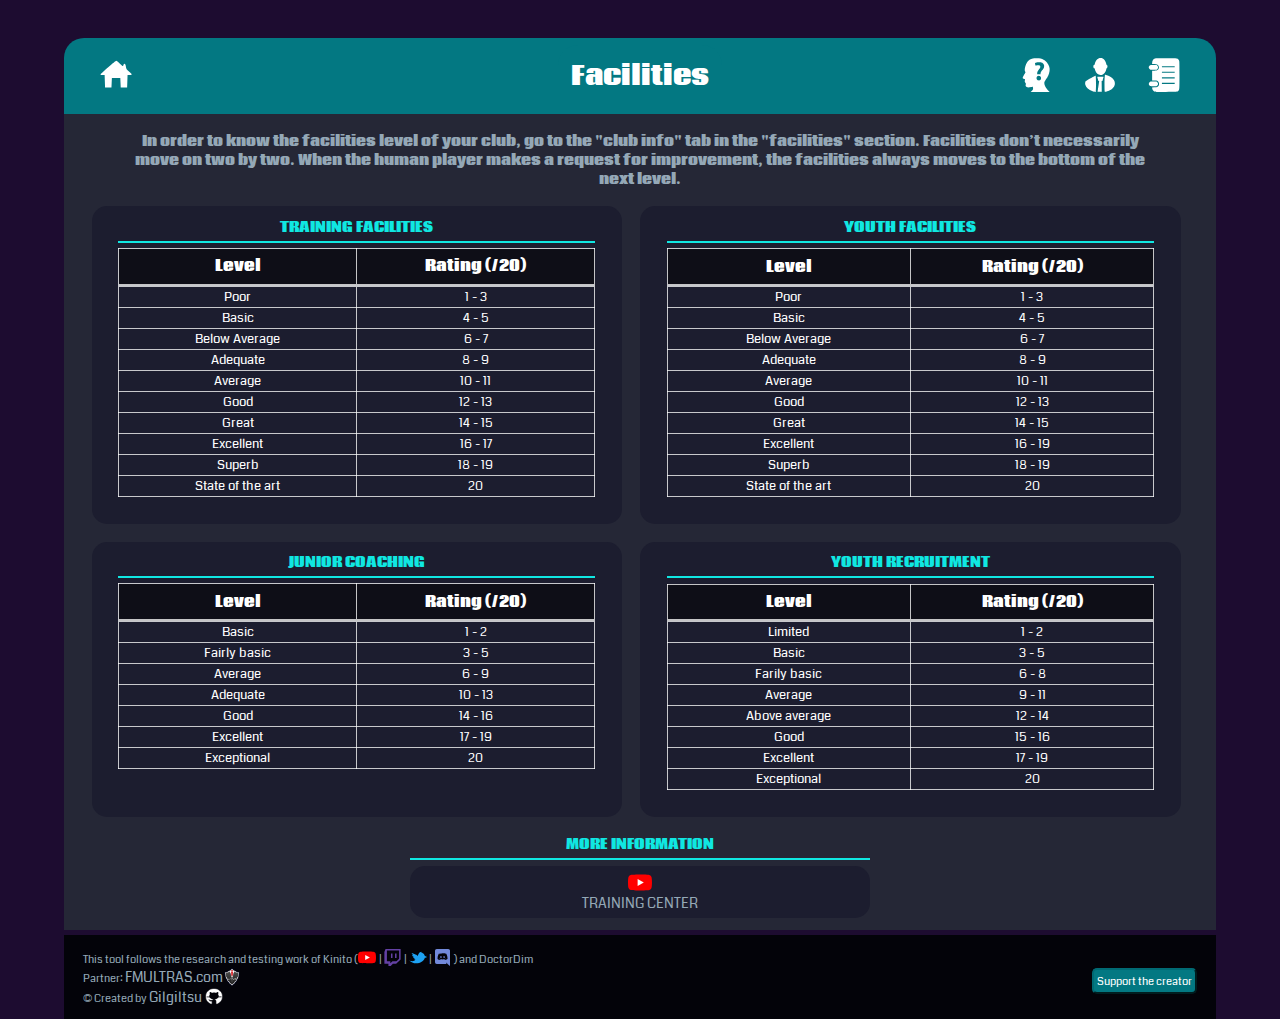
<file: EN/infrastructures/index.html>
<!DOCTYPE html>
<html lang="en">

<head>
  <title>Club facilities</title>
  <meta charset="utf-8" />
  <link href="../../stylecomplet.css" rel="stylesheet" />
  <link href="../../infrastructures/style.css" rel="stylesheet" />
  <link href="https://fonts.googleapis.com/css?family=Coda" rel="stylesheet" type="text/css" />
  <link rel="shortcut icon" type="image/png" href="../../image/logo.png" />
  <meta name="viewport" content="width=device-width, initial-scale=1.0">
</head>

<body>

  <div class="container">

    <div class="bandeau">
      <div class="accueil">
        <a class="infobulle ho" aria-label="Home" href="../index.html"><svg>
            <use xlink:href="#home" />
          </svg></a>
      </div>
      <h1>Facilities</h1>
      <div class="menu">
        <a class="infobulle" aria-label="Hidden attributes" href="../notes/index.html"><svg>
            <use xlink:href="#perso" />
          </svg></a>
        <a class="infobulle" aria-label="Staff" href="../prepa/index.html"><svg>
            <use xlink:href="#staff" />
          </svg></a>
        <a class="infobulle last" aria-label="Reports" href="../rapports/index.html"><svg>
            <use xlink:href="#rapport" />
          </svg></a>
      </div>
    </div>


    <div class="intro">
      <h3>In order to know the facilities level of your club, go to the "club info" tab in the "facilities" section.
        Facilities don’t necessarily move on two by two. When the human player makes a request for improvement, the facilities always moves to the bottom of the next level.
      </h3>
    </div>

    <div class="box a">

      <h2>TRAINING FACILITIES</h2>

      <table>
        <thead>
          <tr>
            <th>Level</th>
            <th>Rating (/20)</th>
          </tr>
        </thead>
        <tr>
          <td>Poor</td>
          <td>1 - 3</td>
        </tr>
        <tr>
          <td>Basic</td>
          <td>4 - 5 </td>
        </tr>
        <tr>
          <td>Below Average</td>
          <td>6 - 7</td>
        </tr>
        <tr>
          <td>Adequate</td>
          <td>8 - 9</td>
        </tr>
        <tr>
          <td>Average</td>
          <td>10 - 11</td>
        </tr>
        <tr>
          <td>Good</td>
          <td>12 - 13</td>
        </tr>
        <tr>
          <td>Great</td>
          <td>14 - 15</td>
        </tr>
        <tr>
          <td>Excellent</td>
          <td>16 - 17</td>
        </tr>
        <tr>
          <td>Superb</td>
          <td>18 - 19</td>
        </tr>
        <tr>
          <td>State of the art</td>
          <td>20</td>
        </tr>
      </table>
    </div>





    <div class="box b">

      <h2>YOUTH FACILITIES</h2>

      <table>
        <thead>
          <tr>
            <th>Level</th>
            <th>Rating (/20)</th>
          </tr>
        </thead>
        <tr>
          <td>Poor</td>
          <td>1 - 3</td>
        </tr>
        <tr>
          <td>Basic</td>
          <td>4 - 5 </td>
        </tr>
        <tr>
          <td>Below Average</td>
          <td>6 - 7</td>
        </tr>
        <tr>
          <td>Adequate</td>
          <td>8 - 9</td>
        </tr>
        <tr>
          <td>Average</td>
          <td>10 - 11</td>
        </tr>
        <tr>
          <td>Good</td>
          <td>12 - 13</td>
        </tr>
        <tr>
          <td>Great</td>
          <td>14 - 15</td>
        </tr>
        <tr>
          <td>Excellent</td>
          <td>16 - 19</td>
        </tr>
        <tr>
          <td>Superb</td>
          <td>18 - 19</td>
        </tr>
        <tr>
          <td>State of the art</td>
          <td>20</td>
        </tr>
      </table>

    </div>




    <div class="box c">

      <h2>JUNIOR COACHING</h2>

      <table>
        <thead>
          <tr>
            <th>Level</th>
            <th>Rating (/20)</th>
          </tr>
        </thead>
        <tr>
          <td>Basic</td>
          <td>1 - 2</td>
        </tr>
        <tr>
          <td>Fairly basic</td>
          <td>3 - 5 </td>
        </tr>
        <tr>
          <td>Average</td>
          <td>6 - 9</td>
        </tr>
        <tr>
          <td>Adequate</td>
          <td>10 - 13</td>
        </tr>
        <tr>
          <td>Good</td>
          <td>14 - 16</td>
        </tr>
        <tr>
          <td>Excellent</td>
          <td>17 - 19</td>
        </tr>
        <tr>
          <td>Exceptional</td>
          <td>20</td>
        </tr>
      </table>
    </div>


    <div class="box d">

      <h2>YOUTH RECRUITMENT</h2>

      <table>
        <thead>
          <tr>
            <th>Level</th>
            <th>Rating (/20)</th>
          </tr>
        </thead>
        <tr>
          <td>Limited</td>
          <td>1 - 2</td>
        </tr>
        <tr>
          <td>Basic</td>
          <td>3 - 5 </td>
        </tr>
        <tr>
          <td>Farily basic</td>
          <td>6 - 8</td>
        </tr>
        <tr>
          <td>Average</td>
          <td>9 - 11</td>
        </tr>
        <tr>
          <td>Above average</td>
          <td>12 - 14</td>
        </tr>
        <tr>
          <td>Good</td>
          <td>15 - 16</td>
        </tr>
        <tr>
          <td>Excellent</td>
          <td>17 - 19</td>
        </tr>
        <tr>
          <td>Exceptional</td>
          <td>20</td>
        </tr>
      </table>
    </div>

    <div class="sp">
      <div class="i">
        <h2>MORE INFORMATION</h2>
      </div>
      <div class="boite aa">
        <a href="https://youtu.be/aqCDW53D0A0" target="_blank">
          <img src="../../image/youtube-icon.svg">
          <div class="legend">TRAINING CENTER</div>
        </a>
      </div>
    </div>


    <footer>
      <p><small>This tool follows the research and testing work of Kinito (<a target="_blank"
            href="https://www.youtube.com/@Kiniitooo"><img src="../../image/youtube-icon.svg"> </a> | <a target="_blank"
            href="https://wwww.twitch.tv/kiniitooo"><img src="../../image/twitch-icon.svg"> </a>
          | <a target="_blank" href="https://twitter.com/Kiniitooo"> <img src="../../image/twitter-icon.svg"></a>
          | <a target="_blank" href="https://discord.gg/YTXdbJz798"> <img src="../../image/discordapp-icon.svg">
          </a> ) and DoctorDim <br>
          Partner: <a target="_blank" href="https://www.fmultras.com"> FMULTRAS.com<img
              src="../../image/LogoFMultras.png"> </a>
          </a><a target="_blank"  href="https://www.paypal.me/gilgiltsu"><button class="don">Support the creator</button></a> </small>
      <p><small>&copy; Created by <a href="https://github.com/Gilgiltsu/FMTools">Gilgiltsu <img src="../../image/github.png"></p>
    </footer>
    


  </div>

  <svg display="none">
    <symbol viewBox="0 0 595 737" id="perso">
      <g transform="translate(0.000000,737.000000) scale(0.100000,-0.100000)">
        <path d="M2895 7321 c-71 -5 -147 -11 -167 -16 -26 -5 -38 -4 -38 4 0 6 -16
      11 -35 11 -19 0 -35 -4 -35 -9 0 -5 -46 -12 -102 -16 -57 -4 -108 -11 -113
      -16 -6 -4 -52 -14 -103 -20 -51 -7 -92 -16 -92 -20 0 -3 -22 -9 -50 -13 -27
      -4 -50 -11 -50 -16 0 -5 -23 -12 -50 -16 -28 -4 -53 -10 -56 -15 -3 -5 -24
      -13 -47 -19 -23 -6 -55 -17 -72 -25 -90 -41 -122 -55 -133 -55 -7 0 -12 -4
      -12 -9 0 -5 -13 -12 -30 -16 -16 -4 -30 -10 -30 -15 0 -4 -12 -13 -27 -19 -16
      -7 -46 -23 -68 -36 -22 -14 -47 -28 -55 -32 -8 -4 -23 -17 -33 -30 -10 -13
      -22 -21 -27 -18 -4 3 -13 -2 -20 -10 -7 -8 -16 -15 -21 -15 -5 0 -27 -20 -50
      -45 -23 -25 -46 -45 -51 -45 -10 0 -118 -108 -118 -119 0 -4 -18 -25 -40 -46
      -22 -21 -40 -43 -40 -48 0 -5 -11 -18 -25 -29 -14 -11 -25 -24 -25 -30 0 -6
      -11 -26 -25 -44 -14 -18 -25 -37 -25 -43 0 -6 -4 -11 -9 -11 -5 0 -12 -13 -16
      -30 -4 -16 -12 -33 -18 -37 -15 -10 -114 -208 -123 -245 -3 -16 -10 -28 -14
      -28 -5 0 -11 -13 -15 -30 -4 -16 -10 -30 -14 -30 -4 0 -14 -25 -21 -55 -7 -30
      -17 -55 -21 -55 -5 0 -11 -16 -15 -35 -3 -19 -9 -35 -13 -35 -5 0 -27 -63 -35
      -100 -1 -3 -4 -10 -8 -15 -3 -6 -9 -27 -13 -48 -4 -20 -11 -37 -15 -37 -4 0
      -10 -22 -14 -49 -4 -27 -11 -51 -16 -53 -5 -2 -14 -37 -21 -78 -6 -41 -15 -79
      -19 -85 -4 -5 -11 -34 -15 -62 -4 -29 -10 -53 -15 -53 -4 0 -11 -38 -15 -85
      -4 -47 -11 -88 -17 -91 -5 -3 -8 -30 -7 -60 2 -29 0 -57 -4 -61 -12 -11 -8
      -333 4 -333 5 0 7 -5 4 -10 -4 -6 -2 -16 3 -23 5 -7 13 -27 17 -44 3 -18 10
      -33 15 -33 5 0 11 -13 15 -30 4 -16 10 -30 14 -30 4 0 13 -22 20 -50 7 -27 17
      -50 22 -50 5 0 9 -7 9 -15 0 -9 6 -18 14 -21 26 -10 30 -63 9 -93 -11 -14 -22
      -34 -26 -43 -3 -10 -11 -18 -17 -18 -5 0 -10 -7 -10 -15 0 -9 -6 -18 -14 -21
      -8 -3 -17 -17 -21 -31 -3 -15 -15 -38 -26 -51 -10 -14 -19 -31 -19 -38 0 -8
      -3 -14 -8 -14 -4 0 -18 -20 -32 -45 -14 -25 -29 -45 -34 -45 -5 0 -7 -3 -3 -6
      3 -4 -4 -21 -17 -38 -13 -17 -26 -39 -29 -48 -4 -10 -11 -18 -16 -18 -5 0 -12
      -13 -16 -30 -4 -16 -12 -33 -18 -37 -7 -5 -25 -33 -40 -63 -48 -95 -92 -175
      -99 -180 -3 -3 -10 -18 -13 -33 -4 -15 -11 -27 -16 -27 -5 0 -8 -3 -8 -7 3
      -14 -23 -73 -31 -73 -5 0 -11 -14 -15 -30 -4 -17 -10 -30 -14 -30 -4 0 -14
      -25 -21 -55 -7 -30 -17 -55 -22 -55 -4 0 -8 -34 -8 -75 0 -41 3 -75 8 -75 4 0
      12 -10 17 -22 6 -13 21 -28 34 -35 13 -6 28 -19 33 -27 5 -9 16 -16 23 -16 8
      0 15 -4 15 -9 0 -5 13 -12 30 -16 16 -4 30 -11 30 -16 0 -6 4 -8 9 -4 5 3 12
      1 15 -4 4 -5 24 -12 46 -16 22 -4 40 -10 40 -15 0 -4 20 -11 45 -14 25 -4 45
      -11 45 -15 0 -5 25 -12 55 -16 51 -6 55 -9 56 -33 4 -55 -4 -157 -11 -162 -4
      -3 -10 -25 -14 -50 -4 -24 -12 -50 -18 -57 -5 -7 -8 -19 -5 -28 4 -8 2 -17 -3
      -20 -13 -8 -13 -172 0 -180 5 -3 7 -11 4 -18 -2 -7 7 -34 21 -60 14 -27 25
      -55 25 -63 0 -8 6 -17 14 -20 8 -3 18 -18 21 -34 3 -16 13 -31 21 -34 8 -3 14
      -12 14 -19 0 -8 9 -22 20 -32 11 -10 20 -22 20 -28 0 -5 11 -18 24 -28 46 -36
      84 -147 56 -164 -5 -3 -12 -32 -16 -65 -4 -33 -10 -60 -14 -60 -4 0 -10 -27
      -13 -60 -4 -34 -11 -69 -17 -80 -13 -24 -13 -95 -1 -118 6 -9 13 -34 16 -54 3
      -21 10 -38 15 -38 6 0 10 -5 10 -11 0 -11 115 -129 126 -129 3 0 20 -11 37
      -24 18 -13 49 -30 69 -37 21 -7 38 -16 38 -20 0 -4 17 -10 37 -14 21 -4 44
      -12 52 -18 20 -16 429 -16 439 0 4 6 45 14 92 18 47 4 90 11 95 15 6 4 64 13
      130 20 66 6 122 15 125 20 3 4 37 11 75 15 39 4 75 11 80 15 6 5 30 10 54 11
      33 3 46 0 49 -11 2 -8 6 -22 8 -30 3 -8 5 -17 4 -19 -1 -2 4 -7 10 -11 6 -4
      14 -35 17 -69 3 -33 10 -61 14 -61 5 0 9 -56 9 -125 0 -69 -4 -125 -9 -125 -5
      0 -11 -22 -15 -50 -6 -41 -66 -183 -85 -200 -4 -3 -12 -17 -20 -32 -8 -16 -18
      -28 -23 -28 -4 0 -8 -6 -8 -14 0 -8 -16 -28 -35 -45 -19 -17 -35 -34 -35 -38
      0 -9 -125 -123 -135 -123 -4 0 -16 -11 -26 -25 -12 -14 -26 -22 -34 -18 -8 3
      -15 0 -15 -6 0 -6 -6 -11 -14 -11 -15 0 -51 -44 -51 -63 0 -9 428 -12 2025
      -14 1204 -2 2031 1 2039 6 13 8 13 12 0 27 -8 9 -12 20 -9 23 2 3 -7 11 -20
      18 -14 7 -110 99 -214 205 -240 245 -256 263 -256 272 0 4 -27 37 -60 73 -33
      36 -58 69 -55 73 2 4 -9 20 -25 35 -17 16 -30 34 -30 41 0 6 -7 14 -15 18 -8
      3 -15 12 -15 21 0 8 -5 15 -10 15 -6 0 -13 8 -17 18 -3 9 -19 33 -34 53 -16
      20 -26 38 -23 41 2 3 -2 11 -11 18 -8 7 -15 19 -15 26 0 8 -4 14 -10 14 -5 0
      -10 7 -10 15 0 9 -7 18 -15 21 -8 4 -15 11 -15 17 0 14 -52 120 -62 127 -3 3
      -10 18 -13 33 -4 15 -11 27 -16 27 -5 0 -9 5 -9 10 0 10 -31 84 -55 132 -7 15
      -19 52 -26 82 -7 31 -15 56 -19 56 -4 0 -10 23 -14 50 -4 28 -10 50 -15 50 -5
      0 -12 36 -15 80 -4 44 -10 80 -14 80 -4 0 -5 34 -4 77 2 48 -1 85 -9 100 -10
      18 -10 28 0 47 7 12 11 36 10 52 -2 16 0 34 3 39 3 6 9 27 13 48 4 20 11 37
      15 37 4 0 11 12 15 28 10 41 69 159 87 172 3 3 10 18 13 33 4 16 14 31 21 34
      8 3 14 9 14 14 0 11 40 71 55 81 6 4 6 8 2 8 -5 0 5 18 22 39 17 21 31 44 31
      49 0 6 6 15 13 19 14 9 32 37 47 72 6 13 23 40 39 60 15 20 31 44 34 54 4 9
      11 17 17 17 5 0 10 5 10 10 0 12 41 73 53 78 4 2 5 7 2 12 -3 4 2 13 10 20 8
      7 15 18 15 25 0 7 7 15 15 19 8 3 15 12 15 21 0 8 4 15 8 15 5 0 14 16 22 35
      8 19 17 35 21 35 4 0 10 8 13 18 4 9 18 35 31 57 14 22 31 52 37 68 7 15 16
      27 19 27 4 0 10 13 14 30 4 17 10 30 13 30 8 0 37 62 34 73 -1 4 2 7 7 7 5 0
      12 14 16 30 4 17 10 30 15 30 5 0 11 13 15 30 4 17 11 30 16 30 5 0 8 3 7 8
      -2 8 16 51 38 94 8 14 14 36 14 47 0 12 4 21 9 21 5 0 13 15 16 33 4 17 12 38
      17 45 6 6 7 12 3 12 -4 0 -3 6 3 13 6 6 13 29 17 50 4 20 11 39 15 42 5 3 11
      23 15 45 4 22 10 40 14 40 4 0 14 38 21 85 7 47 16 85 20 85 4 0 11 29 15 65
      3 36 10 65 15 65 4 0 11 45 15 100 4 55 12 100 17 100 6 0 8 31 6 75 -2 41 0
      75 5 75 4 0 7 95 7 210 0 116 -3 210 -8 210 -4 0 -6 18 -4 40 2 22 0 40 -6 40
      -5 0 -12 30 -15 66 -4 37 -11 72 -16 78 -5 6 -13 35 -17 64 -3 28 -10 52 -14
      52 -4 0 -13 26 -20 57 -7 31 -16 64 -20 73 -29 61 -40 89 -46 113 -3 15 -10
      27 -16 27 -5 0 -6 5 -3 10 3 6 2 10 -4 10 -5 0 -12 14 -16 30 -7 33 -49 116
      -71 141 -8 9 -11 19 -7 22 3 4 2 7 -4 7 -6 0 -14 12 -18 27 -3 15 -10 30 -13
      33 -10 7 -30 41 -47 78 -9 17 -20 32 -25 32 -6 0 -10 5 -10 10 0 11 -39 71
      -53 81 -5 3 -8 9 -7 13 0 4 -15 26 -35 50 -19 24 -35 47 -35 53 0 5 -11 20
      -25 33 -14 13 -25 27 -25 31 0 5 -22 29 -50 55 -27 26 -50 50 -50 55 0 9 -197
      209 -206 209 -7 0 -148 122 -152 133 -2 4 -10 7 -18 7 -8 0 -17 7 -20 15 -4 8
      -12 15 -18 15 -7 0 -18 6 -24 13 -7 6 -17 12 -22 12 -5 0 -28 16 -52 36 -24
      19 -72 50 -108 67 -73 36 -102 53 -111 65 -3 5 -9 8 -13 8 -10 -1 -37 10 -101
      39 -80 36 -123 53 -128 49 -2 -2 -10 1 -18 8 -8 6 -32 14 -54 18 -22 4 -44 11
      -50 15 -5 4 -26 11 -45 15 -19 4 -37 11 -40 14 -11 15 -372 68 -515 75 -195
      10 -505 13 -620 7z m945 -859 c0 -5 46 -14 102 -20 57 -6 104 -16 106 -21 2
      -6 16 -11 31 -11 14 0 35 -6 46 -14 11 -7 35 -17 53 -21 17 -3 32 -11 32 -16
      0 -5 3 -8 8 -7 7 2 63 -23 72 -32 7 -7 38 -26 75 -46 35 -19 175 -154 175
      -169 0 -6 9 -16 20 -23 19 -11 55 -78 52 -94 -1 -5 2 -8 7 -8 5 0 12 -13 16
      -30 4 -16 10 -30 15 -30 4 0 11 -18 15 -40 4 -22 11 -42 15 -45 5 -3 7 -12 3
      -20 -3 -9 1 -23 8 -31 19 -23 18 -336 0 -358 -8 -9 -11 -22 -8 -31 4 -8 2 -17
      -3 -20 -6 -4 -10 -18 -10 -33 -1 -15 -9 -45 -20 -67 -11 -22 -19 -48 -20 -57
      0 -10 -5 -18 -10 -18 -6 0 -9 -3 -9 -7 2 -13 -25 -73 -32 -73 -4 0 -10 -14
      -14 -31 -4 -17 -13 -33 -21 -36 -8 -3 -14 -9 -14 -14 0 -13 -42 -72 -57 -82
      -7 -4 -13 -14 -13 -20 0 -7 -29 -45 -65 -84 -36 -39 -65 -75 -65 -80 0 -4 -22
      -30 -50 -58 -73 -74 -130 -141 -130 -153 0 -5 -7 -12 -15 -16 -8 -3 -15 -10
      -15 -16 0 -6 -11 -26 -25 -45 -38 -49 -103 -179 -111 -220 -3 -19 -10 -38 -15
      -40 -4 -3 -11 -32 -15 -65 -4 -33 -11 -60 -15 -60 -5 0 -9 -56 -9 -125 l0
      -125 -361 0 -361 0 4 183 c2 110 9 190 16 202 6 11 14 41 17 68 3 26 10 47 14
      47 4 0 13 25 20 55 7 30 17 55 22 55 5 0 9 9 9 19 0 11 5 23 10 26 10 6 43 76
      40 84 -1 2 2 7 7 10 11 8 30 39 47 76 8 17 33 51 55 77 23 25 41 51 41 57 0 6
      9 16 20 23 11 7 20 18 20 23 0 6 16 26 35 45 19 19 35 39 35 45 0 5 14 21 30
      35 17 14 30 29 30 33 0 5 15 27 33 50 19 23 37 50 40 60 4 9 10 17 15 17 4 0
      14 16 22 35 8 19 17 35 21 35 4 0 10 14 14 30 4 17 11 30 15 30 5 0 12 23 16
      50 4 28 10 50 15 50 5 0 9 45 9 100 0 55 -4 100 -9 100 -5 0 -12 16 -15 35 -4
      19 -11 35 -16 35 -6 0 -10 6 -10 14 0 7 -24 35 -54 62 -76 69 -79 71 -117 79
      -19 4 -40 12 -48 19 -16 13 -291 22 -318 11 -10 -4 -30 -7 -45 -6 -14 1 -29
      -2 -32 -8 -4 -5 -31 -13 -61 -16 -30 -4 -55 -11 -55 -16 0 -4 -16 -11 -35 -15
      -19 -3 -35 -9 -35 -13 0 -4 -22 -13 -49 -20 -27 -7 -52 -19 -55 -27 -3 -8 -15
      -14 -26 -14 -15 0 -22 8 -27 30 -3 17 -10 33 -14 36 -5 3 -7 10 -3 15 3 5 1
      15 -4 22 -6 7 -13 29 -17 50 -4 20 -11 37 -15 37 -4 0 -10 23 -14 50 -4 28
      -11 50 -15 50 -5 0 -15 29 -22 65 -7 36 -16 65 -20 65 -4 0 -10 23 -14 50 -4
      28 -11 50 -16 50 -5 0 -9 11 -9 25 0 14 5 25 11 25 12 0 122 52 129 61 3 3 29
      12 58 19 28 8 52 17 52 21 0 4 20 10 45 13 25 4 45 11 45 15 0 5 23 12 52 15
      28 4 57 10 62 14 16 9 30 12 138 25 53 7 100 15 104 20 10 10 434 9 434 -1z
      m-132 -2958 c4 -6 28 -16 54 -23 26 -7 49 -19 52 -27 3 -8 11 -14 19 -14 15 0
      112 -98 120 -122 4 -10 10 -18 15 -18 5 0 15 -21 22 -47 8 -27 18 -51 23 -54
      5 -3 11 -34 14 -68 3 -33 10 -61 14 -61 5 0 9 -20 9 -45 0 -25 -4 -45 -9 -45
      -4 0 -11 -28 -14 -61 -3 -34 -9 -65 -14 -68 -5 -3 -14 -24 -21 -47 -6 -22 -23
      -51 -37 -64 -14 -13 -25 -28 -25 -34 0 -13 -51 -66 -63 -66 -5 0 -22 -11 -39
      -25 -16 -14 -36 -25 -43 -25 -7 0 -15 -5 -17 -10 -2 -6 -21 -13 -43 -17 -22
      -3 -43 -11 -47 -17 -11 -16 -250 -15 -256 2 -2 6 -12 12 -22 12 -51 0 -230
      129 -230 166 0 7 -7 14 -15 18 -8 3 -15 12 -15 21 0 8 -4 15 -9 15 -4 0 -14
      21 -21 48 -8 26 -18 50 -24 54 -16 11 -15 280 2 286 6 2 12 15 12 28 0 38 24
      88 65 133 21 23 34 41 30 41 -4 0 -2 7 5 15 7 9 15 13 18 11 2 -3 25 12 49 34
      25 21 61 44 81 50 21 6 46 15 57 20 38 17 60 19 178 16 66 -1 121 -7 125 -12z" />
      </g>
    </symbol>
  </svg>
  <svg display="none">
    <symbol viewBox="0 0 233 266" id="staff">
      <g transform="translate(0.000000,266.000000) scale(0.100000,-0.100000)">
        <path d="M1079 2642 c-100 -41 -171 -106 -242 -225 -34 -56 -80 -187 -92 -259
-4 -26 -10 -36 -20 -32 -42 17 -85 -49 -85 -130 0 -86 28 -136 76 -136 18 0
25 -7 30 -27 51 -232 159 -394 309 -464 56 -27 78 -32 143 -32 117 0 179 28
273 122 88 88 136 176 171 313 18 71 27 88 44 92 51 13 74 159 35 223 -11 17
-28 34 -38 37 -13 4 -24 30 -40 97 -44 181 -147 331 -275 399 -56 30 -73 34
-153 37 -70 3 -100 -1 -136 -15z" />
        <path d="M1536 1307 c-23 -200 -30 -364 -29 -712 1 -214 5 -430 10 -480 l8
-90 45 3 c56 4 227 60 312 103 235 118 384 279 424 457 67 303 -166 586 -604
730 -48 16 -103 32 -123 35 l-37 5 -6 -51z" />
        <path d="M599 1173 c-186 -94 -313 -169 -526 -311 -49 -33 -52 -37 -62 -96
-15 -84 -14 -121 4 -191 56 -212 262 -396 567 -503 78 -28 237 -67 243 -60 9
9 25 410 25 613 0 244 -16 603 -29 638 -6 17 -28 8 -222 -90z" />
        <path d="M950 1189 c0 -6 19 -80 41 -165 42 -153 42 -154 70 -154 18 0 29 -5
29 -14 0 -13 -103 -724 -115 -792 l-5 -32 147 -6 c82 -4 155 -9 163 -12 13 -3
15 37 12 324 -1 180 -3 373 -5 430 l-2 102 31 0 31 0 42 154 c22 85 41 159 41
165 0 8 -76 11 -240 11 -164 0 -240 -3 -240 -11z" />
      </g>
    </symbol>
  </svg>
  <svg display="none">
    <symbol viewBox="0 0 135 150" id="rapport">
      <g transform="translate(0.000000,150.000000) scale(0.100000,-0.100000)">
        <path d="M252 1469 c-62 -31 -93 -82 -99 -164 l-6 -65 89 0 c141 -1 201 -38
		211 -134 7 -56 -18 -109 -64 -137 -28 -18 -56 -23 -134 -27 l-99 -5 0 -212 0
		-213 105 -4 c112 -4 136 -13 179 -71 27 -37 27 -117 0 -154 -43 -57 -65 -66
		-180 -71 l-106 -5 6 -41 c10 -58 47 -110 98 -135 43 -20 56 -21 496 -21 385 0
		458 2 489 15 48 20 71 41 94 87 18 35 19 68 19 638 0 570 -1 603 -19 638 -23
		46 -46 67 -94 87 -31 13 -104 15 -489 15 -443 0 -454 0 -496 -21z m888 -354
		l0 -25 -280 0 -280 0 0 25 0 25 280 0 280 0 0 -25z m0 -240 l0 -25 -280 0
		-280 0 0 25 0 25 280 0 280 0 0 -25z m0 -250 l0 -25 -280 0 -280 0 0 25 0 25
		280 0 280 0 0 -25z m0 -240 l0 -25 -280 0 -280 0 0 25 0 25 280 0 280 0 0 -25z" />
        <path d="M58 1185 c-30 -17 -58 -62 -58 -95 0 -34 28 -79 61 -96 25 -12 57
		-15 161 -12 l130 3 29 33 c40 45 40 99 0 144 l-29 33 -134 3 c-104 1 -139 -1
		-160 -13z" />
        <path d="M65 461 c-65 -27 -82 -118 -32 -168 27 -28 30 -28 167 -31 l140 -4
		35 35 c48 48 49 95 1 143 l-34 34 -129 -1 c-70 0 -137 -4 -148 -8z" />
      </g>
    </symbol>
  </svg>
  <svg display="none">
    <symbol viewBox="0 0 48 48" id="home">
      <g transform="translate(0.000000,48.000000) scale(0.100000,-0.100000)">
        <path d="M129 350 c-57 -50 -105 -95 -107 -100 -2 -6 10 -10 27 -10 l30 0 3
       -87 3 -88 45 0 45 0 3 67 3 68 59 0 59 0 3 -67 3 -68 45 0 45 0 3 87 3 88 29
       0 c40 0 38 12 -9 50 -31 24 -41 39 -43 67 -3 41 -26 56 -35 24 -5 -20 -8 -19
       -49 19 -24 22 -47 40 -52 40 -4 0 -55 -41 -113 -90z" />
      </g>
    </symbol>
  </svg>
</body>

</html>
</file>
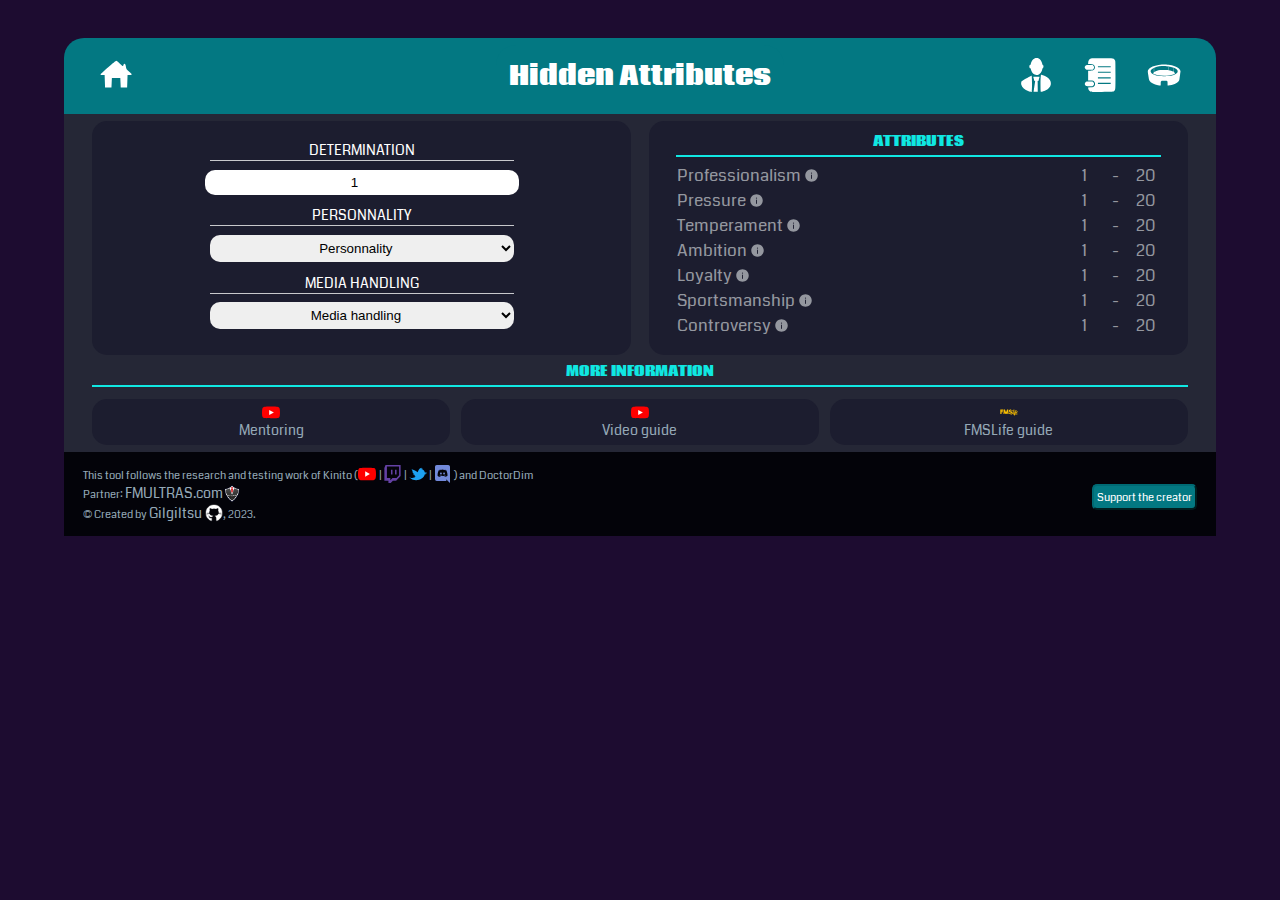
<file: EN/notes/index.html>
<!DOCTYPE html>
<html lang="en">

<head>
	<title>Hidden Attributes</title>
	<meta charset="utf-8" />
	<link href="../../stylecomplet.css" rel="stylesheet" />
	<link href="../../notes/style.css" rel="stylesheet" />
	<link href="https://fonts.googleapis.com/css?family=Coda" rel="stylesheet" />
	<link rel="shortcut icon" type="image/png" href="../../image/logo.png" />
	<meta name="viewport" content="width=device-width, initial-scale=1.0">


</head>

<body>

	<div class="container">

		<div class="bandeau">
			<div class="accueil">
				<a class="infobulle ho" aria-label="Home" href="../index.html"><svg>
						<use xlink:href="#home" />
					</svg></a>
			</div>
			<h1>Hidden Attributes</h1>
			<div class="menu">
				<a class="infobulle" aria-label="Staff" href="../prepa/index.html"><svg>
						<use xlink:href="#staff" />
					</svg></a>
				<a class="infobulle" aria-label="Reports" href="../rapports/index.html"><svg>
						<use xlink:href="#rapport" />
					</svg></a>
				<a class="infobulle last" aria-label="Facilities" href="../infrastructures/index.html"><svg>
						<use xlink:href="#infra" />
					</svg></a>
			</div>
		</div>


		<div class="box a">
			<form onchange="note(),ajustement(),rstcheck(),affichprojet()">
				<label class="formulaire" for="det">DETERMINATION</label>
				<input type="number" name="det" id="det" max="20" min="1" value="1">

				<label class="formulaire" for="Personnalite">PERSONNALITY</label>
				<select name="Personnalite" id="Personnalite" onchange="RMchange()">
					<option value="">Personnality</option>
					<option value="Amb">Ambitious</option>
					<option value="Eq">Balanced</option>
					<option value="Lene">Born Leader</option>
					<option value="Dec">Casual</option>
					<option value="LeCh">Charismatic Leader</option>
					<option value="Ob">Determined</option>
					<option value="Dev">Devoted</option>
					<option value="Mot">Driven</option>
					<option value="Fac">Easily Discouraged</option>
					<option value="AsAmb">Fairly Ambitious</option>
					<option value="AsDe">Fairly Determined</option>
					<option value="AsLo">Fairly Loyal</option>
					<option value="AsFP">Fairly Sporting</option>
					<option value="AsPro">Fairly Professional</option>
					<option value="Vers">Fickle</option>
					<option value="Ho">Honest</option>
					<option value="Ef">Iron Willed</option>
					<option value="Jo">Jovial</option>
					<option value="Le">Leader</option>
					<option value="Enj">Light-Hearted</option>
					<option value="Lo">Loyal</option>
					<option value="FaDe">Low Determination</option>
					<option value="FaCo">Low Self-Belief</option>
					<option value="Me">Mercenary</option>
					<option value="CiMo">Model Citizen</option>
					<option value="Modpro">Model Professional</option>
					<option value="Per">Perfectionist</option>
					<option value="Pro">Professional</option>
					<option value="Rea">Realist</option>
					<option value="Res">Resilient</option>
					<option value="Det">Resolute</option>
					<option value="In">Slack</option>
					<option value="Fri">Spineless</option>
					<option value="Ent">Spirited</option>
					<option value="FP">Sporting</option>
					<option value="Fo">Temperamental</option>
					<option value="SAmb">Unambitious</option>
					<option value="Del">Unsporting</option>
					<option value="TreAmb">Very Ambitions</option>
					<option value="TreLoy">Very Loyal</option>					
				</select>
				<br>
				<label class="formulaire" for="Media">MEDIA HANDLING</label>
				<select name="Media" id="Media">
					<option value="">Media handling</option>
					
					<option value="Con">Confrontational</option>

					<option value="Eva">Evasive</option>
					<option value="EvaCon">Evasive, Confrontational</option>
					<option value="EvaImp">Evasive, Unflappable</option>
					<option value="EvaIr">Evasive, Short-Tempered</option>
					<option value="EvaIrCon">Evasive, Short-Tempered, Confrontational</option>
					<option value="EvaRes">Evasive, Reserved</option>
					<option value="EvaVer">Evasive, Volatile</option>
					<option value="EvaVerCon">Evasive, Volatile, Confrontational</option>

					<option value="Equi">Level-Headed</option>

					<option value="ApMe">Media-Friendly</option>
					<option value="ApMeCon">Media-Friendly, Confrontational</option>
					<option value="ApMeImp">Media-Friendly, Unflappable</option>
					<option value="ApMeIr">Media-Friendly, Short-Tempered</option>
					<option value="ApMeIrCon">Media-Friendly, Short-Tempered, Confrontational</option>
					<option value="ApMeRe">Media-Friendly, Reserved</option>
					<option value="ApMeVer">Media-Friendly, Volatile</option>
					<option value="ApMeVerCon">Media-Friendly, Volatile, Confrontational</option>

					<option value="Spo">Outspoken</option>
					<option value="SpoCon">Outspoken, Confrontational</option>
					<option value="SpoImp">Outspoken, Unflappable</option>
					<option value="SpoIr">Outspoken, Short-Tempered</option>
					<option value="SpoIrCon">Outspoken, Short-Tempered, Confrontational</option>
					<option value="SpoVer">Outspoken, Volatile</option>
					<option value="SpoVerCon">Outspoken, Volatile, Confrontational</option>

					<option value="Re">Reserved</option>

					<option value="Ir">Short-Tempered</option>
					<option value="IrCon">Short-Tempered, Confrontational</option>
					
					<option value="Imp">Unflappable</option>

					<option value="Ver">Volatile</option>
					<option value="VerCon">Volatile, Confrontational</option>

				</select>



			</form>
		</div>
		<div id="projet" class="box proj" style="display: none;">
			<h2>DOES THE PLAYER HAVE PLANS ? <a onclick="afficher('projetable')"><svg>
				<use xlink:href="#info" />
			</svg></a></h2>
			<p style="margin-top: 0%; margin-bottom: 1%; text-align:center;"><i>Only projects that modify hidden notes appear</i></p>
				<table class="tableprojet">
					<tbody>
						<tr id="proj1">
							<td><input class="projet" type="checkbox" id="prjt1" onchange="proj()">
							</td>
							<td>Short terms plans around playing time</td>
						</tr>
						<tr id="proj1bis">
							<td><input class="projet" type="checkbox" id="prjt1b" onchange="proj()">
							</td>
							<td>Long terms plans around playing time</td>
						</tr>
						<tr id="proj2"> 
							<td><input class="projet" type="checkbox" id="prjt2" onchange="proj()">
							</td>
							<td>Plans to win a trophy with the team</td>
						</tr>
						<tr id="proj3">
							<td><input class="projet" type="checkbox" id="prjt3" onchange="proj()">
							<td>Would like to one day be captain at the club</td>
						</tr>
					</tbody>
				</table>
		</div>

		<div class="box b">
			<h2>ATTRIBUTES</h2>

			<table id="attri">

				<tbody>
					<tr>
						<td>Professionalism <a onclick="afficher('Professionnalisme')"><svg>
									<use xlink:href="#info" />
								</svg></a></td>
						<td id="minPro">1</td>
						<td id="midPro">-</td>
						<td id="maxPro">20</td>
					</tr>
					<tr>
						<td>Pressure <a onclick="afficher('Pression')"><svg>
									<use xlink:href="#info" />
								</svg></a> </td>
						<td id="minPre">1</td>
						<td id="midPre">-</td>
						<td id="maxPre">20</td>
					</tr>
					<tr>
						<td>Temperament <a onclick="afficher('Tempérament')"><svg>
									<use xlink:href="#info" />
								</svg></a></td>
						<td id="minTemp">1</td>
						<td id="midTemp">-</td>
						<td id="maxTemp">20</td>
					</tr>
					<tr>
						<td>Ambition <a onclick="afficher('Ambition')"><svg>
									<use xlink:href="#info" />
								</svg></a> </td>
						<td id="minAmb">1</td>
						<td id="midAmb">-</td>
						<td id="maxAmb">20</td>
					</tr>
					<tr>
						<td>Loyalty <a onclick="afficher('Fidélité')"><svg>
									<use xlink:href="#info" />
								</svg></a> </td>
						<td id="minFid">1</td>
						<td id="midFid">-</td>
						<td id="maxFid">20</td>
					</tr>
					<tr>
						<td>Sportsmanship <a onclick="afficher('Fair-play')"><svg>
									<use xlink:href="#info" />
								</svg></a> </td>
						<td id="minFp">1</td>
						<td id="midFp">-</td>
						<td id="maxFp">20</td>
					</tr>
					<tr>
						<td>Controversy <a onclick="afficher('Polémique')"><svg>
									<use xlink:href="#info" />
								</svg></a> </td>
						<td id="minPol">1</td>
						<td id="midPol">-</td>
						<td id="maxPol">20</td>
					</tr>
				</tbody>
			</table>
			<p id="projetinfo" style="margin-top: 1%; margin-bottom: 2%; text-align:center; display:none"><i>If the player has plans, they will not impact his hidden attributes</i></p>
			
		</div>


		<div id="Professionnalisme" class="box c" style="display: none;">

			<h2>PROFESSIONALISM</h2>
			<h4>A player’s attitude in all aspects of football. <br>
				It's relative to training attendance, field behaviour, rigour and
				adherence to the coach’s speech. <br>
				This rating is essential. It is the most important attribute for a player’s progress.
			</h4>
		</div>

		<div id="Pression" class="box c" style="display: none;">

			<h2>PRESSURE</h2>
			<h4>A player’s ability to meet expectations (club, supporters, coach, media, etc.). <br>
				The bigger your club, the more pressure there will be. <br>
				The players who know how to manage it are the best profiles for your team, especially when
				you play the big competitions.
			</h4>
		</div>

		<div id="Tempérament" class="box c" style="display: none;">

			<h2>TEMPERAMENT</h2>
			<h4>A player’s ability to react when facing the wall. <br>
				When your team is being led or struggling, players with temperament do not give up; they remain calm and try to remotivate the troops. <br>
				They are often the ones who are going to unlock the situation.

			</h4>
		</div>

		<div id="Ambition" class="box c" style="display: none;">

			<h2>AMBITION</h2>
			<h4>Willingness to play in the best clubs, at the best possible salary. <br>
				Ambitious people tend to ask for more money and may demand a transfer if the goals of
				club doesn’t match theirs.  <br>
				Ambition has a small impact on Youth progress.
			</h4>
		</div>

		<div id="Fidélité" class="box c" style="display: none;">

			<h2>LOYALTY</h2>
			<h4>A player’s loyalty to his club.<br>
				The more faithful will be less likely to yield to the sirens of the best stables, and therefore to hold you
				head if you refuse. <br>
				They will also give everything for their team.
			</h4>
		</div>

		<div id="Fair-play" class="box c" style="display: none;">

			<h2>SPORTSMANSHIP</h2>
			<h4>Tendency of a player to keep a sportsmanship in all circumstances. <br>
				The less fair will want to stall, but take more cards. <br>
				Those with a better mindset tend to be more popular.
			</h4>
		</div>

		<div id="Polémique" class="box c" style="display: none;">

			<h2>CONTROVERSY</h2>
			<h4>A player tends to stand up to you when he doesn't agree with you, or when he doesn't like what you're saying.  <br>
				A single media report indicates a high note in controversy (Outspoken), so it is better to avoid it, but it is not necessarily prohibitive if you know how to hold your locker room and have results.
			</h4>
		</div>

		<div id="projetable" class="box c" style="display: none;">

			<h2>PLANS</h2>
			<table class="tableprojet2">
			  <tr>
				<td rowspan="4">Playing time</td>
				<td>Short term</td>
				<td>Wants to break into the first team</td>
			  </tr>
			  <tr>
				<td>Short term</td>
				<td>Want to become a regular in the first team</td>
			  </tr>
			  <tr>
				<td>Short term</td>
				<td>Is willing to fight to regain his place in the first team</td>
			  </tr>
			  <tr>
				<td>Long term</td>
				<td>Aim to be in the current first team in the coming years</td>
			  </tr>
			  <tr>
				<td rowspan="2">Winning trophy</td>
				<td>Short term</td>
				<td>Want the team to win a trophy by the end of the season</td>
			  </tr>
			  <tr>
				<td>Short term</td>
				<td>Want to win a trophy and is excited at the team's chance in the "competition"</td>
			  </tr>
			</table>


		</div>



		<div class="sp">
			<div class="i">
				<h2>MORE INFORMATION</h2>
			</div>
			<div class="boite aa">
				<a href="https://youtu.be/6dXkB1F6woQ" target="_blank">
					<img src="../../image/youtube-icon.svg">
					<div class="legend">Mentoring</div>
				</a>
			</div>

			<div class="boite bb">
				<a href="https://youtu.be/KBZi8b8H8Ug" target="_blank">
					<img src="../../image/youtube-icon.svg">
					<div class="legend">Video guide</div>
				</a>
			</div>
			<div class="boite cc">
				<a href="https://fmslife.fr/t/le-guide-ultime-des-personnalites/11949" target="_blank">
					<img src="../../image/FMSLife.svg">
					<div class="legend">FMSLife guide</div>
				</a>
			</div>

		</div>


		<script src="../fonction.js"></script>


		<footer>
			<p><small>This tool follows the research and testing work of Kinito (<a target="_blank"
				  href="https://www.youtube.com/@Kiniitooo"><img src="../../image/youtube-icon.svg"> </a> | <a target="_blank"
				  href="https://wwww.twitch.tv/kiniitooo"><img src="../../image/twitch-icon.svg"> </a>
				| <a target="_blank" href="https://twitter.com/Kiniitooo"> <img src="../../image/twitter-icon.svg"></a>
				| <a target="_blank" href="https://discord.gg/YTXdbJz798"> <img src="../../image/discordapp-icon.svg">
				</a> ) and DoctorDim <br>
				Partner: <a target="_blank" href="https://www.fmultras.com"> FMULTRAS.com<img
					src="../../image/LogoFMultras.png"> </a>
				</a> <a target="_blank"  href="https://www.paypal.me/gilgiltsu"><button class="don">Support the creator</button></a></small>
				<p><small>&copy; Created by <a href="https://github.com/Gilgiltsu/FMTools">Gilgiltsu <img src="../../image/github.png"></a>, 2023.</small></p>
		  </footer>

	</div>



	<svg display="none">
		<symbol viewBox="0 0 48 48" width="15px" height="15px" id="info">
			<path
				d="M24,4C12.972,4,4,12.972,4,24s8.972,20,20,20s20-8.972,20-20S35.028,4,24,4z M25.5,33.5c0,0.828-0.672,1.5-1.5,1.5	s-1.5-0.672-1.5-1.5v-11c0-0.828,0.672-1.5,1.5-1.5s1.5,0.672,1.5,1.5V33.5z M24,18c-1.105,0-2-0.895-2-2c0-1.105,0.895-2,2-2	s2,0.895,2,2C26,17.105,25.105,18,24,18z">
			</path>
		</symbol>
	</svg>

	<svg display="none">
		<symbol viewBox="0 0 48 48" id="home">
			<g transform="translate(0.000000,48.000000) scale(0.100000,-0.100000)">
				<path d="M129 350 c-57 -50 -105 -95 -107 -100 -2 -6 10 -10 27 -10 l30 0 3
	   -87 3 -88 45 0 45 0 3 67 3 68 59 0 59 0 3 -67 3 -68 45 0 45 0 3 87 3 88 29
	   0 c40 0 38 12 -9 50 -31 24 -41 39 -43 67 -3 41 -26 56 -35 24 -5 -20 -8 -19
	   -49 19 -24 22 -47 40 -52 40 -4 0 -55 -41 -113 -90z" />
			</g>
		</symbol>
	</svg>
	<svg display="none">
		<symbol viewBox="0 0 339 222" id="infra">
			<g transform="translate(0.000000,222.000000) scale(0.100000,-0.100000)">
				<path d="M1480 2154 c-458 -33 -903 -158 -1145 -323 -92 -63 -182 -157 -216
	-227 -49 -100 -48 -134 14 -524 31 -190 58 -366 62 -391 35 -271 446 -516
	1003 -599 73 -11 139 -20 147 -20 11 0 14 37 17 188 3 167 5 191 24 222 11 19
	31 41 45 47 30 16 504 18 543 3 14 -5 35 -24 46 -42 18 -30 20 -51 20 -227 l0
	-194 67 7 c208 21 461 84 633 157 149 64 246 126 337 215 104 101 132 157 143
	287 5 51 30 229 56 397 26 168 47 329 47 357 -2 176 -233 380 -573 506 -177
	65 -385 113 -627 142 -123 15 -528 27 -643 19z m452 -155 c656 -45 1113 -250
	1111 -498 -1 -69 -19 -112 -73 -173 -131 -150 -456 -268 -875 -320 -147 -18
	-635 -18 -775 0 -283 37 -553 110 -713 194 -113 60 -209 154 -231 227 -19 65
	-20 87 -4 132 40 120 185 228 411 308 315 111 737 159 1149 130z" />
				<path d="M2090 1770 l0 -160 -72 7 c-40 5 -194 8 -343 8 -206 -1 -296 -5 -380
	-18 -217 -35 -405 -93 -519 -162 -32 -19 -60 -35 -62 -35 -2 0 -4 88 -4 195 0
	178 -8 233 -24 173 -11 -43 -7 -378 5 -378 6 0 -5 -18 -25 -41 -33 -36 -56
	-76 -56 -98 0 -21 211 -101 370 -139 521 -127 1176 -105 1630 53 119 42 180
	71 180 86 0 22 -40 86 -74 118 l-36 35 0 199 c0 154 -3 198 -12 195 -10 -4
	-14 -53 -16 -190 l-2 -186 -53 29 c-102 55 -304 118 -432 134 l-50 7 3 164 c3
	143 1 164 -13 164 -13 0 -15 -22 -15 -160z" />
			</g>
		</symbol>
	</svg>
	<svg display="none">
		<symbol viewBox="0 0 233 266" id="staff">
			<g transform="translate(0.000000,266.000000) scale(0.100000,-0.100000)">
				<path d="M1079 2642 c-100 -41 -171 -106 -242 -225 -34 -56 -80 -187 -92 -259
	  -4 -26 -10 -36 -20 -32 -42 17 -85 -49 -85 -130 0 -86 28 -136 76 -136 18 0
	  25 -7 30 -27 51 -232 159 -394 309 -464 56 -27 78 -32 143 -32 117 0 179 28
	  273 122 88 88 136 176 171 313 18 71 27 88 44 92 51 13 74 159 35 223 -11 17
	  -28 34 -38 37 -13 4 -24 30 -40 97 -44 181 -147 331 -275 399 -56 30 -73 34
	  -153 37 -70 3 -100 -1 -136 -15z" />
				<path d="M1536 1307 c-23 -200 -30 -364 -29 -712 1 -214 5 -430 10 -480 l8
	  -90 45 3 c56 4 227 60 312 103 235 118 384 279 424 457 67 303 -166 586 -604
	  730 -48 16 -103 32 -123 35 l-37 5 -6 -51z" />
				<path d="M599 1173 c-186 -94 -313 -169 -526 -311 -49 -33 -52 -37 -62 -96
	  -15 -84 -14 -121 4 -191 56 -212 262 -396 567 -503 78 -28 237 -67 243 -60 9
	  9 25 410 25 613 0 244 -16 603 -29 638 -6 17 -28 8 -222 -90z" />
				<path d="M950 1189 c0 -6 19 -80 41 -165 42 -153 42 -154 70 -154 18 0 29 -5
	  29 -14 0 -13 -103 -724 -115 -792 l-5 -32 147 -6 c82 -4 155 -9 163 -12 13 -3
	  15 37 12 324 -1 180 -3 373 -5 430 l-2 102 31 0 31 0 42 154 c22 85 41 159 41
	  165 0 8 -76 11 -240 11 -164 0 -240 -3 -240 -11z" />
			</g>
		</symbol>
	</svg>
	<svg display="none">
		<symbol viewBox="0 0 135 150" id="rapport">
			<g transform="translate(0.000000,150.000000) scale(0.100000,-0.100000)">
				<path d="M252 1469 c-62 -31 -93 -82 -99 -164 l-6 -65 89 0 c141 -1 201 -38
		211 -134 7 -56 -18 -109 -64 -137 -28 -18 -56 -23 -134 -27 l-99 -5 0 -212 0
		-213 105 -4 c112 -4 136 -13 179 -71 27 -37 27 -117 0 -154 -43 -57 -65 -66
		-180 -71 l-106 -5 6 -41 c10 -58 47 -110 98 -135 43 -20 56 -21 496 -21 385 0
		458 2 489 15 48 20 71 41 94 87 18 35 19 68 19 638 0 570 -1 603 -19 638 -23
		46 -46 67 -94 87 -31 13 -104 15 -489 15 -443 0 -454 0 -496 -21z m888 -354
		l0 -25 -280 0 -280 0 0 25 0 25 280 0 280 0 0 -25z m0 -240 l0 -25 -280 0
		-280 0 0 25 0 25 280 0 280 0 0 -25z m0 -250 l0 -25 -280 0 -280 0 0 25 0 25
		280 0 280 0 0 -25z m0 -240 l0 -25 -280 0 -280 0 0 25 0 25 280 0 280 0 0 -25z" />
				<path d="M58 1185 c-30 -17 -58 -62 -58 -95 0 -34 28 -79 61 -96 25 -12 57
		-15 161 -12 l130 3 29 33 c40 45 40 99 0 144 l-29 33 -134 3 c-104 1 -139 -1
		-160 -13z" />
				<path d="M65 461 c-65 -27 -82 -118 -32 -168 27 -28 30 -28 167 -31 l140 -4
		35 35 c48 48 49 95 1 143 l-34 34 -129 -1 c-70 0 -137 -4 -148 -8z" />
			</g>
		</symbol>
	</svg>


</body>

</html>
</file>
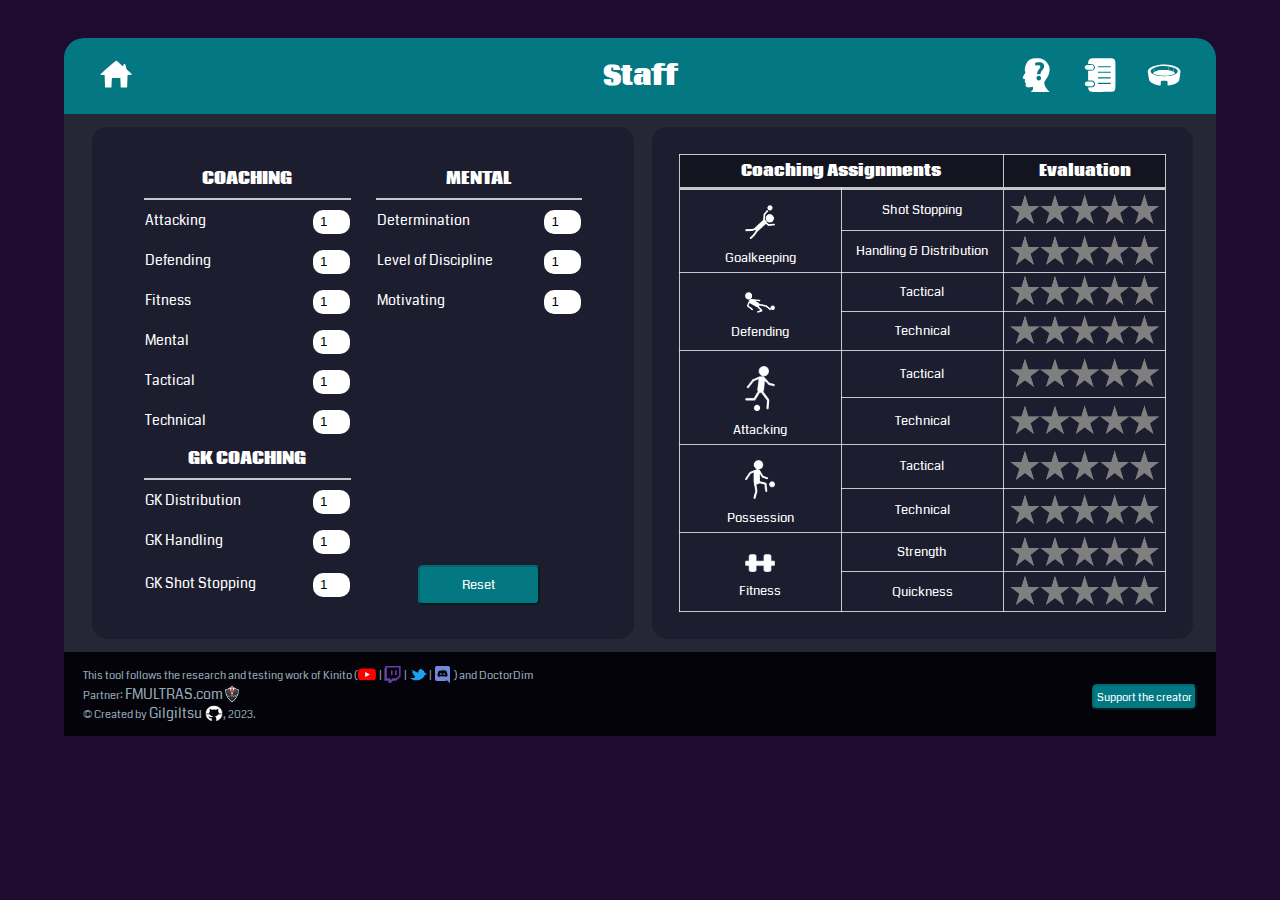
<file: EN/prepa/index.html>
<!DOCTYPE html>
<html lang="en">

<head>
  <title>Staff Evaluation</title>
  <meta charset="utf-8" />
  <link href="../../stylecomplet.css" rel="stylesheet" />
  <link href="../../prepa/style.css" rel="stylesheet" />
  <link href="https://fonts.googleapis.com/css?family=Coda" rel="stylesheet" />
  <link rel="shortcut icon" type="image/png" href="../../image/logo.png" />
  <meta name="viewport" content="width=device-width, initial-scale=1.0">


</head>

<body>
  <div class="container">
    <div class="bandeau">
      <div class="accueil">
        <a class="infobulle ho" aria-label="Home" href="../index.html"><svg>
            <use xlink:href="#home" />
          </svg></a>
      </div>
      <h1>Staff</h1>
      <div class="menu">
        <a class="infobulle" aria-label="Hidden Attributes" href="../notes/index.html"><svg>
            <use xlink:href="#perso" />
          </svg></a>
        <a class="infobulle" aria-label="Reports" href="../rapports/index.html"><svg>
            <use xlink:href="#rapport" />
          </svg></a>
        <a class="infobulle last" aria-label="Facilities" href="../infrastructures/index.html"><svg>
            <use xlink:href="#infra" />
          </svg></a>
      </div>
    </div>


    <div class="box a">


        <table class="attribut">
          <form onchange="evalstaf()">
            <tr>
              <th>COACHING</th>
              <th>MENTAL</th>
            </tr>
            <tr>
              <td><label class="formulaire" for="Off">Attacking</label>
                <input onchange="evalstaf()" type="number" name="Off" id="Off" max="20" min="1" value="1">
              </td>
              <td><label class="formulaire" for="Det">Determination</label>
                <input onchange="evalstaf()" type="number" name="Det" id="Det" max="20" min="1" value="1">
              </td>
            </tr>
            <tr>
              <td><label class="formulaire" for="Def">Defending</label>
                <input onchange="evalstaf()" type="number" name="Def" id="Def" max="20" min="1" value="1">
              </td>
              <td><label class="formulaire" for="Ndd">Level of Discipline</label>
                <input onchange="evalstaf()" type="number" name="Ndd" id="Ndd" max="20" min="1" value="1">
              </td>
            </tr>
            <tr>
              <td><label class="formulaire" for="CP">Fitness</label>
                <input onchange="evalstaf()" type="number" name="CP" id="CP" max="20" min="1" value="1">
              </td>
              <td><label class="formulaire" for="CaM">Motivating</label>
                <input onchange="evalstaf()" type="number" name="CaM" id="CaM" max="20" min="1" value="1">
              </td>
            </tr>
            <tr>
              <td><label class="formulaire" for="Men">Mental</label>
                <input onchange="evalstaf()" type="number" name="Men" id="Men" max="20" min="1" value="1">
              </td>
            </tr>
            <tr>
              <td><label class="formulaire" for="Tac">Tactical</label>
                <input onchange="evalstaf()" type="number" name="Tac" id="Tac" max="20" min="1" value="1">
              </td>
            </tr>
            <tr>
              <td><label class="formulaire" for="Tec">Technical</label>
                <input onchange="evalstaf()" type="number" name="Tec" id="Tec" max="20" min="1" value="1">
              </td>
            </tr>

            <tr>
              <th>GK COACHING</th>
            </tr>
            <tr>
              <td><label class="formulaire" for="RGB">GK Distribution</label>
                <input onchange="evalstaf()" type="number" name="RGB" id="RGB" max="20" min="1" value="1">
              </td>
            </tr>
            <tr>
              <td><label class="formulaire" for="PGB">GK Handling</label>
                <input onchange="evalstaf()" type="number" name="PGB" id="PGB" max="20" min="1" value="1">
              </td>
            </tr>
            <tr>
              <td><label class="formulaire" for="AGB">GK Shot Stopping</label>
                <input onchange="evalstaf()" type="number" name="AGB" id="AGB" max="20" min="1" value="1">
              </td>
              <td rowspan="3" onclick="remisazero()" style="text-align: center;"> <button class="reset">Reset</button> </td>
            </tr>
          </form>
        </table>


    </div>

    <div class="box b">
        <table class="result">
          <thead>
            <tr>
              <Th colspan="2">Coaching Assignments</Th>
              <Th>Evaluation</Th>
            </tr>
          </thead>

          <tr>
            <td class="role" rowspan="2"> <img src="../../image/Gardien.png">Goalkeeping</td>
            <td>Shot Stopping</td>
            <td><img id="Garret" src="../../image/0etoile.png"></td>
          </tr>
          <tr>
            <td>Handling & Distribution</td>
            <td><img id="Gprise" src="../../image/0etoile.png"></td>
          </tr>
          <tr>
            <td class="role" rowspan="2"> <img src="../../image/Defense.png">Defending</td>
            <td>Tactical</td>
            <td><img id="Deftac" src="../../image/0etoile.png"></td>
          </tr>
          <tr>
            <td>Technical</td>
            <td><img id="Deftec" src="../../image/0etoile.png"></td>
          </tr>
          <tr>
            <td class="role" rowspan="2"> <img src="../../image/JeuOff.png">Attacking</td>
            <td>Tactical</td>
            <td><img id="Attac" src="../../image/0etoile.png"></td>
          </tr>
          <tr>
            <td>Technical</td>
            <td><img id="Attec" src="../../image/0etoile.png"></td>
          </tr>
          <tr>
            <td class="role" rowspan="2"> <img src="../../image/Possession.png">Possession</td>
            <td>Tactical</td>
            <td><img id="Postac" src="../../image/0etoile.png"></td>
          </tr>
          <tr>
            <td>Technical</td>
            <td><img id="Postec" src="../../image/0etoile.png"></td>
          </tr>
          <tr>
            <td class="role" rowspan="2"> <img src="../../image/Physique.png">Fitness</td>
            <td>Strength</td>
            <td><img id="Puis" src="../../image/0etoile.png"></td>
          </tr>
          <tr>
            <td>Quickness</td>
            <td><img id="Viva" src="../../image/0etoile.png"></td>
          </tr>


        </table>
    </div>

    <script src="../fonction.js"></script>



    <footer>
      <p><small>This tool follows the research and testing work of Kinito (<a target="_blank"
            href="https://www.youtube.com/@Kiniitooo"><img src="../../image/youtube-icon.svg"> </a> | <a target="_blank"
            href="https://wwww.twitch.tv/kiniitooo"><img src="../../image/twitch-icon.svg"> </a>
          | <a target="_blank" href="https://twitter.com/Kiniitooo"> <img src="../../image/twitter-icon.svg"></a>
          | <a target="_blank" href="https://discord.gg/YTXdbJz798"> <img src="../../image/discordapp-icon.svg">
          </a> ) and DoctorDim <br>
          Partner: <a target="_blank" href="https://www.fmultras.com"> FMULTRAS.com<img
              src="../../image/LogoFMultras.png"> </a>
          </a> <a target="_blank"  href="https://www.paypal.me/gilgiltsu"><button class="don">Support the creator</button></a> </small>
          <p><small>&copy; Created by <a href="https://github.com/Gilgiltsu/FMTools">Gilgiltsu <img src="../../image/github.png"></a>, 2023.</small></p>
    </footer>

  </div>

  <svg display="none">
    <symbol viewBox="0 0 48 48" id="home">
      <g transform="translate(0.000000,48.000000) scale(0.100000,-0.100000)">
        <path d="M129 350 c-57 -50 -105 -95 -107 -100 -2 -6 10 -10 27 -10 l30 0 3
	   -87 3 -88 45 0 45 0 3 67 3 68 59 0 59 0 3 -67 3 -68 45 0 45 0 3 87 3 88 29
	   0 c40 0 38 12 -9 50 -31 24 -41 39 -43 67 -3 41 -26 56 -35 24 -5 -20 -8 -19
	   -49 19 -24 22 -47 40 -52 40 -4 0 -55 -41 -113 -90z" />
      </g>
    </symbol>
  </svg>
  <svg display="none">
    <symbol viewBox="0 0 339 222" id="infra">
      <g transform="translate(0.000000,222.000000) scale(0.100000,-0.100000)">
        <path d="M1480 2154 c-458 -33 -903 -158 -1145 -323 -92 -63 -182 -157 -216
-227 -49 -100 -48 -134 14 -524 31 -190 58 -366 62 -391 35 -271 446 -516
1003 -599 73 -11 139 -20 147 -20 11 0 14 37 17 188 3 167 5 191 24 222 11 19
31 41 45 47 30 16 504 18 543 3 14 -5 35 -24 46 -42 18 -30 20 -51 20 -227 l0
-194 67 7 c208 21 461 84 633 157 149 64 246 126 337 215 104 101 132 157 143
287 5 51 30 229 56 397 26 168 47 329 47 357 -2 176 -233 380 -573 506 -177
65 -385 113 -627 142 -123 15 -528 27 -643 19z m452 -155 c656 -45 1113 -250
1111 -498 -1 -69 -19 -112 -73 -173 -131 -150 -456 -268 -875 -320 -147 -18
-635 -18 -775 0 -283 37 -553 110 -713 194 -113 60 -209 154 -231 227 -19 65
-20 87 -4 132 40 120 185 228 411 308 315 111 737 159 1149 130z" />
        <path d="M2090 1770 l0 -160 -72 7 c-40 5 -194 8 -343 8 -206 -1 -296 -5 -380
-18 -217 -35 -405 -93 -519 -162 -32 -19 -60 -35 -62 -35 -2 0 -4 88 -4 195 0
178 -8 233 -24 173 -11 -43 -7 -378 5 -378 6 0 -5 -18 -25 -41 -33 -36 -56
-76 -56 -98 0 -21 211 -101 370 -139 521 -127 1176 -105 1630 53 119 42 180
71 180 86 0 22 -40 86 -74 118 l-36 35 0 199 c0 154 -3 198 -12 195 -10 -4
-14 -53 -16 -190 l-2 -186 -53 29 c-102 55 -304 118 -432 134 l-50 7 3 164 c3
143 1 164 -13 164 -13 0 -15 -22 -15 -160z" />
      </g>
    </symbol>
  </svg>
  <svg display="none">
    <symbol viewBox="0 0 595 737" id="perso">
      <g transform="translate(0.000000,737.000000) scale(0.100000,-0.100000)">
        <path d="M2895 7321 c-71 -5 -147 -11 -167 -16 -26 -5 -38 -4 -38 4 0 6 -16
      11 -35 11 -19 0 -35 -4 -35 -9 0 -5 -46 -12 -102 -16 -57 -4 -108 -11 -113
      -16 -6 -4 -52 -14 -103 -20 -51 -7 -92 -16 -92 -20 0 -3 -22 -9 -50 -13 -27
      -4 -50 -11 -50 -16 0 -5 -23 -12 -50 -16 -28 -4 -53 -10 -56 -15 -3 -5 -24
      -13 -47 -19 -23 -6 -55 -17 -72 -25 -90 -41 -122 -55 -133 -55 -7 0 -12 -4
      -12 -9 0 -5 -13 -12 -30 -16 -16 -4 -30 -10 -30 -15 0 -4 -12 -13 -27 -19 -16
      -7 -46 -23 -68 -36 -22 -14 -47 -28 -55 -32 -8 -4 -23 -17 -33 -30 -10 -13
      -22 -21 -27 -18 -4 3 -13 -2 -20 -10 -7 -8 -16 -15 -21 -15 -5 0 -27 -20 -50
      -45 -23 -25 -46 -45 -51 -45 -10 0 -118 -108 -118 -119 0 -4 -18 -25 -40 -46
      -22 -21 -40 -43 -40 -48 0 -5 -11 -18 -25 -29 -14 -11 -25 -24 -25 -30 0 -6
      -11 -26 -25 -44 -14 -18 -25 -37 -25 -43 0 -6 -4 -11 -9 -11 -5 0 -12 -13 -16
      -30 -4 -16 -12 -33 -18 -37 -15 -10 -114 -208 -123 -245 -3 -16 -10 -28 -14
      -28 -5 0 -11 -13 -15 -30 -4 -16 -10 -30 -14 -30 -4 0 -14 -25 -21 -55 -7 -30
      -17 -55 -21 -55 -5 0 -11 -16 -15 -35 -3 -19 -9 -35 -13 -35 -5 0 -27 -63 -35
      -100 -1 -3 -4 -10 -8 -15 -3 -6 -9 -27 -13 -48 -4 -20 -11 -37 -15 -37 -4 0
      -10 -22 -14 -49 -4 -27 -11 -51 -16 -53 -5 -2 -14 -37 -21 -78 -6 -41 -15 -79
      -19 -85 -4 -5 -11 -34 -15 -62 -4 -29 -10 -53 -15 -53 -4 0 -11 -38 -15 -85
      -4 -47 -11 -88 -17 -91 -5 -3 -8 -30 -7 -60 2 -29 0 -57 -4 -61 -12 -11 -8
      -333 4 -333 5 0 7 -5 4 -10 -4 -6 -2 -16 3 -23 5 -7 13 -27 17 -44 3 -18 10
      -33 15 -33 5 0 11 -13 15 -30 4 -16 10 -30 14 -30 4 0 13 -22 20 -50 7 -27 17
      -50 22 -50 5 0 9 -7 9 -15 0 -9 6 -18 14 -21 26 -10 30 -63 9 -93 -11 -14 -22
      -34 -26 -43 -3 -10 -11 -18 -17 -18 -5 0 -10 -7 -10 -15 0 -9 -6 -18 -14 -21
      -8 -3 -17 -17 -21 -31 -3 -15 -15 -38 -26 -51 -10 -14 -19 -31 -19 -38 0 -8
      -3 -14 -8 -14 -4 0 -18 -20 -32 -45 -14 -25 -29 -45 -34 -45 -5 0 -7 -3 -3 -6
      3 -4 -4 -21 -17 -38 -13 -17 -26 -39 -29 -48 -4 -10 -11 -18 -16 -18 -5 0 -12
      -13 -16 -30 -4 -16 -12 -33 -18 -37 -7 -5 -25 -33 -40 -63 -48 -95 -92 -175
      -99 -180 -3 -3 -10 -18 -13 -33 -4 -15 -11 -27 -16 -27 -5 0 -8 -3 -8 -7 3
      -14 -23 -73 -31 -73 -5 0 -11 -14 -15 -30 -4 -17 -10 -30 -14 -30 -4 0 -14
      -25 -21 -55 -7 -30 -17 -55 -22 -55 -4 0 -8 -34 -8 -75 0 -41 3 -75 8 -75 4 0
      12 -10 17 -22 6 -13 21 -28 34 -35 13 -6 28 -19 33 -27 5 -9 16 -16 23 -16 8
      0 15 -4 15 -9 0 -5 13 -12 30 -16 16 -4 30 -11 30 -16 0 -6 4 -8 9 -4 5 3 12
      1 15 -4 4 -5 24 -12 46 -16 22 -4 40 -10 40 -15 0 -4 20 -11 45 -14 25 -4 45
      -11 45 -15 0 -5 25 -12 55 -16 51 -6 55 -9 56 -33 4 -55 -4 -157 -11 -162 -4
      -3 -10 -25 -14 -50 -4 -24 -12 -50 -18 -57 -5 -7 -8 -19 -5 -28 4 -8 2 -17 -3
      -20 -13 -8 -13 -172 0 -180 5 -3 7 -11 4 -18 -2 -7 7 -34 21 -60 14 -27 25
      -55 25 -63 0 -8 6 -17 14 -20 8 -3 18 -18 21 -34 3 -16 13 -31 21 -34 8 -3 14
      -12 14 -19 0 -8 9 -22 20 -32 11 -10 20 -22 20 -28 0 -5 11 -18 24 -28 46 -36
      84 -147 56 -164 -5 -3 -12 -32 -16 -65 -4 -33 -10 -60 -14 -60 -4 0 -10 -27
      -13 -60 -4 -34 -11 -69 -17 -80 -13 -24 -13 -95 -1 -118 6 -9 13 -34 16 -54 3
      -21 10 -38 15 -38 6 0 10 -5 10 -11 0 -11 115 -129 126 -129 3 0 20 -11 37
      -24 18 -13 49 -30 69 -37 21 -7 38 -16 38 -20 0 -4 17 -10 37 -14 21 -4 44
      -12 52 -18 20 -16 429 -16 439 0 4 6 45 14 92 18 47 4 90 11 95 15 6 4 64 13
      130 20 66 6 122 15 125 20 3 4 37 11 75 15 39 4 75 11 80 15 6 5 30 10 54 11
      33 3 46 0 49 -11 2 -8 6 -22 8 -30 3 -8 5 -17 4 -19 -1 -2 4 -7 10 -11 6 -4
      14 -35 17 -69 3 -33 10 -61 14 -61 5 0 9 -56 9 -125 0 -69 -4 -125 -9 -125 -5
      0 -11 -22 -15 -50 -6 -41 -66 -183 -85 -200 -4 -3 -12 -17 -20 -32 -8 -16 -18
      -28 -23 -28 -4 0 -8 -6 -8 -14 0 -8 -16 -28 -35 -45 -19 -17 -35 -34 -35 -38
      0 -9 -125 -123 -135 -123 -4 0 -16 -11 -26 -25 -12 -14 -26 -22 -34 -18 -8 3
      -15 0 -15 -6 0 -6 -6 -11 -14 -11 -15 0 -51 -44 -51 -63 0 -9 428 -12 2025
      -14 1204 -2 2031 1 2039 6 13 8 13 12 0 27 -8 9 -12 20 -9 23 2 3 -7 11 -20
      18 -14 7 -110 99 -214 205 -240 245 -256 263 -256 272 0 4 -27 37 -60 73 -33
      36 -58 69 -55 73 2 4 -9 20 -25 35 -17 16 -30 34 -30 41 0 6 -7 14 -15 18 -8
      3 -15 12 -15 21 0 8 -5 15 -10 15 -6 0 -13 8 -17 18 -3 9 -19 33 -34 53 -16
      20 -26 38 -23 41 2 3 -2 11 -11 18 -8 7 -15 19 -15 26 0 8 -4 14 -10 14 -5 0
      -10 7 -10 15 0 9 -7 18 -15 21 -8 4 -15 11 -15 17 0 14 -52 120 -62 127 -3 3
      -10 18 -13 33 -4 15 -11 27 -16 27 -5 0 -9 5 -9 10 0 10 -31 84 -55 132 -7 15
      -19 52 -26 82 -7 31 -15 56 -19 56 -4 0 -10 23 -14 50 -4 28 -10 50 -15 50 -5
      0 -12 36 -15 80 -4 44 -10 80 -14 80 -4 0 -5 34 -4 77 2 48 -1 85 -9 100 -10
      18 -10 28 0 47 7 12 11 36 10 52 -2 16 0 34 3 39 3 6 9 27 13 48 4 20 11 37
      15 37 4 0 11 12 15 28 10 41 69 159 87 172 3 3 10 18 13 33 4 16 14 31 21 34
      8 3 14 9 14 14 0 11 40 71 55 81 6 4 6 8 2 8 -5 0 5 18 22 39 17 21 31 44 31
      49 0 6 6 15 13 19 14 9 32 37 47 72 6 13 23 40 39 60 15 20 31 44 34 54 4 9
      11 17 17 17 5 0 10 5 10 10 0 12 41 73 53 78 4 2 5 7 2 12 -3 4 2 13 10 20 8
      7 15 18 15 25 0 7 7 15 15 19 8 3 15 12 15 21 0 8 4 15 8 15 5 0 14 16 22 35
      8 19 17 35 21 35 4 0 10 8 13 18 4 9 18 35 31 57 14 22 31 52 37 68 7 15 16
      27 19 27 4 0 10 13 14 30 4 17 10 30 13 30 8 0 37 62 34 73 -1 4 2 7 7 7 5 0
      12 14 16 30 4 17 10 30 15 30 5 0 11 13 15 30 4 17 11 30 16 30 5 0 8 3 7 8
      -2 8 16 51 38 94 8 14 14 36 14 47 0 12 4 21 9 21 5 0 13 15 16 33 4 17 12 38
      17 45 6 6 7 12 3 12 -4 0 -3 6 3 13 6 6 13 29 17 50 4 20 11 39 15 42 5 3 11
      23 15 45 4 22 10 40 14 40 4 0 14 38 21 85 7 47 16 85 20 85 4 0 11 29 15 65
      3 36 10 65 15 65 4 0 11 45 15 100 4 55 12 100 17 100 6 0 8 31 6 75 -2 41 0
      75 5 75 4 0 7 95 7 210 0 116 -3 210 -8 210 -4 0 -6 18 -4 40 2 22 0 40 -6 40
      -5 0 -12 30 -15 66 -4 37 -11 72 -16 78 -5 6 -13 35 -17 64 -3 28 -10 52 -14
      52 -4 0 -13 26 -20 57 -7 31 -16 64 -20 73 -29 61 -40 89 -46 113 -3 15 -10
      27 -16 27 -5 0 -6 5 -3 10 3 6 2 10 -4 10 -5 0 -12 14 -16 30 -7 33 -49 116
      -71 141 -8 9 -11 19 -7 22 3 4 2 7 -4 7 -6 0 -14 12 -18 27 -3 15 -10 30 -13
      33 -10 7 -30 41 -47 78 -9 17 -20 32 -25 32 -6 0 -10 5 -10 10 0 11 -39 71
      -53 81 -5 3 -8 9 -7 13 0 4 -15 26 -35 50 -19 24 -35 47 -35 53 0 5 -11 20
      -25 33 -14 13 -25 27 -25 31 0 5 -22 29 -50 55 -27 26 -50 50 -50 55 0 9 -197
      209 -206 209 -7 0 -148 122 -152 133 -2 4 -10 7 -18 7 -8 0 -17 7 -20 15 -4 8
      -12 15 -18 15 -7 0 -18 6 -24 13 -7 6 -17 12 -22 12 -5 0 -28 16 -52 36 -24
      19 -72 50 -108 67 -73 36 -102 53 -111 65 -3 5 -9 8 -13 8 -10 -1 -37 10 -101
      39 -80 36 -123 53 -128 49 -2 -2 -10 1 -18 8 -8 6 -32 14 -54 18 -22 4 -44 11
      -50 15 -5 4 -26 11 -45 15 -19 4 -37 11 -40 14 -11 15 -372 68 -515 75 -195
      10 -505 13 -620 7z m945 -859 c0 -5 46 -14 102 -20 57 -6 104 -16 106 -21 2
      -6 16 -11 31 -11 14 0 35 -6 46 -14 11 -7 35 -17 53 -21 17 -3 32 -11 32 -16
      0 -5 3 -8 8 -7 7 2 63 -23 72 -32 7 -7 38 -26 75 -46 35 -19 175 -154 175
      -169 0 -6 9 -16 20 -23 19 -11 55 -78 52 -94 -1 -5 2 -8 7 -8 5 0 12 -13 16
      -30 4 -16 10 -30 15 -30 4 0 11 -18 15 -40 4 -22 11 -42 15 -45 5 -3 7 -12 3
      -20 -3 -9 1 -23 8 -31 19 -23 18 -336 0 -358 -8 -9 -11 -22 -8 -31 4 -8 2 -17
      -3 -20 -6 -4 -10 -18 -10 -33 -1 -15 -9 -45 -20 -67 -11 -22 -19 -48 -20 -57
      0 -10 -5 -18 -10 -18 -6 0 -9 -3 -9 -7 2 -13 -25 -73 -32 -73 -4 0 -10 -14
      -14 -31 -4 -17 -13 -33 -21 -36 -8 -3 -14 -9 -14 -14 0 -13 -42 -72 -57 -82
      -7 -4 -13 -14 -13 -20 0 -7 -29 -45 -65 -84 -36 -39 -65 -75 -65 -80 0 -4 -22
      -30 -50 -58 -73 -74 -130 -141 -130 -153 0 -5 -7 -12 -15 -16 -8 -3 -15 -10
      -15 -16 0 -6 -11 -26 -25 -45 -38 -49 -103 -179 -111 -220 -3 -19 -10 -38 -15
      -40 -4 -3 -11 -32 -15 -65 -4 -33 -11 -60 -15 -60 -5 0 -9 -56 -9 -125 l0
      -125 -361 0 -361 0 4 183 c2 110 9 190 16 202 6 11 14 41 17 68 3 26 10 47 14
      47 4 0 13 25 20 55 7 30 17 55 22 55 5 0 9 9 9 19 0 11 5 23 10 26 10 6 43 76
      40 84 -1 2 2 7 7 10 11 8 30 39 47 76 8 17 33 51 55 77 23 25 41 51 41 57 0 6
      9 16 20 23 11 7 20 18 20 23 0 6 16 26 35 45 19 19 35 39 35 45 0 5 14 21 30
      35 17 14 30 29 30 33 0 5 15 27 33 50 19 23 37 50 40 60 4 9 10 17 15 17 4 0
      14 16 22 35 8 19 17 35 21 35 4 0 10 14 14 30 4 17 11 30 15 30 5 0 12 23 16
      50 4 28 10 50 15 50 5 0 9 45 9 100 0 55 -4 100 -9 100 -5 0 -12 16 -15 35 -4
      19 -11 35 -16 35 -6 0 -10 6 -10 14 0 7 -24 35 -54 62 -76 69 -79 71 -117 79
      -19 4 -40 12 -48 19 -16 13 -291 22 -318 11 -10 -4 -30 -7 -45 -6 -14 1 -29
      -2 -32 -8 -4 -5 -31 -13 -61 -16 -30 -4 -55 -11 -55 -16 0 -4 -16 -11 -35 -15
      -19 -3 -35 -9 -35 -13 0 -4 -22 -13 -49 -20 -27 -7 -52 -19 -55 -27 -3 -8 -15
      -14 -26 -14 -15 0 -22 8 -27 30 -3 17 -10 33 -14 36 -5 3 -7 10 -3 15 3 5 1
      15 -4 22 -6 7 -13 29 -17 50 -4 20 -11 37 -15 37 -4 0 -10 23 -14 50 -4 28
      -11 50 -15 50 -5 0 -15 29 -22 65 -7 36 -16 65 -20 65 -4 0 -10 23 -14 50 -4
      28 -11 50 -16 50 -5 0 -9 11 -9 25 0 14 5 25 11 25 12 0 122 52 129 61 3 3 29
      12 58 19 28 8 52 17 52 21 0 4 20 10 45 13 25 4 45 11 45 15 0 5 23 12 52 15
      28 4 57 10 62 14 16 9 30 12 138 25 53 7 100 15 104 20 10 10 434 9 434 -1z
      m-132 -2958 c4 -6 28 -16 54 -23 26 -7 49 -19 52 -27 3 -8 11 -14 19 -14 15 0
      112 -98 120 -122 4 -10 10 -18 15 -18 5 0 15 -21 22 -47 8 -27 18 -51 23 -54
      5 -3 11 -34 14 -68 3 -33 10 -61 14 -61 5 0 9 -20 9 -45 0 -25 -4 -45 -9 -45
      -4 0 -11 -28 -14 -61 -3 -34 -9 -65 -14 -68 -5 -3 -14 -24 -21 -47 -6 -22 -23
      -51 -37 -64 -14 -13 -25 -28 -25 -34 0 -13 -51 -66 -63 -66 -5 0 -22 -11 -39
      -25 -16 -14 -36 -25 -43 -25 -7 0 -15 -5 -17 -10 -2 -6 -21 -13 -43 -17 -22
      -3 -43 -11 -47 -17 -11 -16 -250 -15 -256 2 -2 6 -12 12 -22 12 -51 0 -230
      129 -230 166 0 7 -7 14 -15 18 -8 3 -15 12 -15 21 0 8 -4 15 -9 15 -4 0 -14
      21 -21 48 -8 26 -18 50 -24 54 -16 11 -15 280 2 286 6 2 12 15 12 28 0 38 24
      88 65 133 21 23 34 41 30 41 -4 0 -2 7 5 15 7 9 15 13 18 11 2 -3 25 12 49 34
      25 21 61 44 81 50 21 6 46 15 57 20 38 17 60 19 178 16 66 -1 121 -7 125 -12z" />
      </g>
    </symbol>
  </svg>
  <svg display="none">
    <symbol viewBox="0 0 135 150" id="rapport">
      <g transform="translate(0.000000,150.000000) scale(0.100000,-0.100000)">
        <path d="M252 1469 c-62 -31 -93 -82 -99 -164 l-6 -65 89 0 c141 -1 201 -38
		211 -134 7 -56 -18 -109 -64 -137 -28 -18 -56 -23 -134 -27 l-99 -5 0 -212 0
		-213 105 -4 c112 -4 136 -13 179 -71 27 -37 27 -117 0 -154 -43 -57 -65 -66
		-180 -71 l-106 -5 6 -41 c10 -58 47 -110 98 -135 43 -20 56 -21 496 -21 385 0
		458 2 489 15 48 20 71 41 94 87 18 35 19 68 19 638 0 570 -1 603 -19 638 -23
		46 -46 67 -94 87 -31 13 -104 15 -489 15 -443 0 -454 0 -496 -21z m888 -354
		l0 -25 -280 0 -280 0 0 25 0 25 280 0 280 0 0 -25z m0 -240 l0 -25 -280 0
		-280 0 0 25 0 25 280 0 280 0 0 -25z m0 -250 l0 -25 -280 0 -280 0 0 25 0 25
		280 0 280 0 0 -25z m0 -240 l0 -25 -280 0 -280 0 0 25 0 25 280 0 280 0 0 -25z" />
        <path d="M58 1185 c-30 -17 -58 -62 -58 -95 0 -34 28 -79 61 -96 25 -12 57
		-15 161 -12 l130 3 29 33 c40 45 40 99 0 144 l-29 33 -134 3 c-104 1 -139 -1
		-160 -13z" />
        <path d="M65 461 c-65 -27 -82 -118 -32 -168 27 -28 30 -28 167 -31 l140 -4
		35 35 c48 48 49 95 1 143 l-34 34 -129 -1 c-70 0 -137 -4 -148 -8z" />
      </g>
    </symbol>
  </svg>



</body>

</html>
</file>
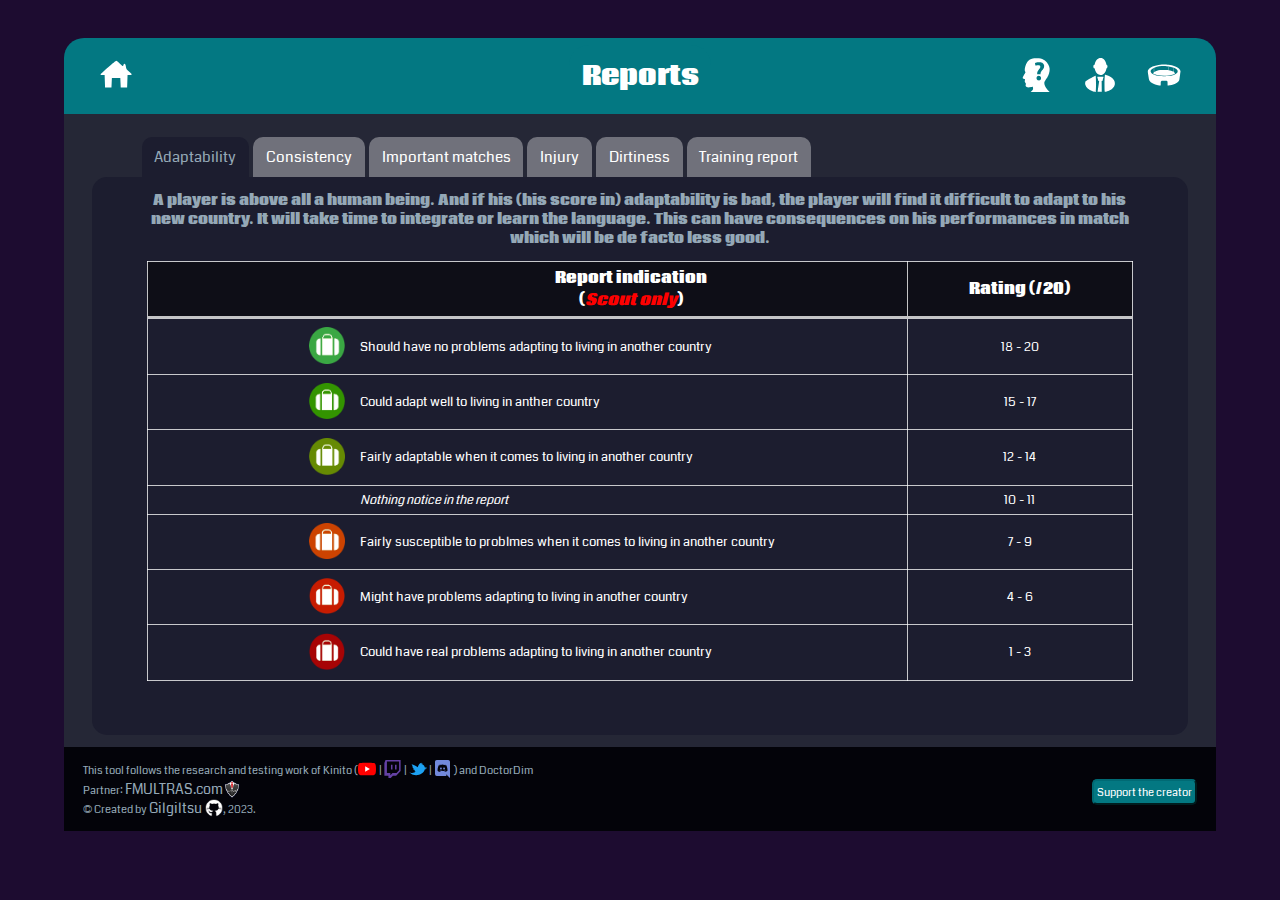
<file: EN/rapports/index.html>
<!DOCTYPE html>
<html lang="en">

<head>
  <title>Coach and scout reports</title>
  <meta charset="utf-8" />
  <link href="../../stylecomplet.css" rel="stylesheet" />
  <link href="../../rapports/style.css" rel="stylesheet" />
  <link href="https://fonts.googleapis.com/css?family=Coda" rel="stylesheet" type="text/css" />
  <link rel="shortcut icon" type="image/png" href="../../image/logo.png" />
  <meta name="viewport" content="width=device-width, initial-scale=1.0">
</head>

<body>


  <div class="container">
    <div class="bandeau">
      <div class="accueil">
        <a class="infobulle ho" aria-label="Home" href="../index.html"><svg>
            <use xlink:href="#home" />
          </svg></a>
      </div>
      <h1>Reports</h1>
      <div class="menu">
        <a class="infobulle" aria-label="Hidden attribute" href="../notes/index.html"><svg>
            <use xlink:href="#perso" />
          </svg></a>
        <a class="infobulle" aria-label="Staff" href="../prepa/index.html"><svg>
            <use xlink:href="#staff" />
          </svg></a>
        <a class="infobulle last" aria-label="Facilities" href="../infrastructures/index.html"><svg>
            <use xlink:href="#infra" />
          </svg></a>
      </div>
    </div>



    <div class="tabs">
      <ul>
        <li class="active" data-tab-value="#adaptabilite"><span>Adaptability</span>
          <p><svg>
              <use xlink:href="#adapt" />
            </svg></p>
        </li>
        <li data-tab-value="#regu"><span>Consistency</span>
          <p><svg>
              <use xlink:href="#regularite" />
            </svg></p>
        </li>
        <li data-tab-value="#match"><span>Important matches</span>
          <p><svg>
              <use xlink:href="#gromatch" />
            </svg></p>
        </li>
        <li data-tab-value="#bles"><span>Injury</span>
          <p><svg>
              <use xlink:href="#blessure" />
            </svg></p>
        </li>
        <li data-tab-value="#vio"><span>Dirtiness</span>
          <p><svg>
              <use xlink:href="#violence" />
            </svg></p>
        </li>
        <li data-tab-value="#indiv"><span>Training report</span>
          <p><svg>
              <use xlink:href="#entrainement" />
            </svg></p>
        </li>
      </ul>
    </div>


    <div class="tab-content">
      <div class="box" id="adaptabilite" data-tab-info>
        <h3> A player is above all a human being. And if his (his score in) adaptability is bad, the player will find it difficult to adapt to his new country. It will take time to integrate or learn the language. This can have consequences on his performances in match which will be de facto less good.</h3>

        <table>
          <thead>
            <tr>
              <th></th>
              <th>Report indication <br> (<font color="red"><i>Scout only</i></font>)</th>
              <th>Rating (/20)</th>
            </tr>
          </thead>
          <tr>
            <td><img src="../../image/adapt18.png"> </td>
            <td>Should have no problems adapting to living in another country </td>
            <td>18 - 20</td>
          </tr>
          <tr>
            <td> <img src="../../image/adapt15.png"> </td>
            <td>Could adapt well to living in anther country</td>
            <td>15 - 17</td>
          </tr>
          <tr>
            <td> <img src="../../image/adapt12.png"> </td>
            <td>Fairly adaptable when it comes to living in another country</td>
            <td>12 - 14</td>
          </tr>
          <tr>
            <td> </td>
            <td> <i> Nothing notice in the report </i></td>
            <td>10 - 11</td>
          </tr>
          <tr>
            <td> <img src="../../image/adapt7.png"> </td>
            <td>Fairly susceptible to problmes when it comes to living in another country</td>
            <td>7 - 9</td>
          </tr>
          <tr>
            <td> <img src="../../image/adapt4.png"> </td>
            <td>Might have problems adapting to living in another country</td>
            <td>4 - 6 </td>
          </tr>
          <tr>
            <td><img src="../../image/adapt1.png"> </td>
            <td>Could have real problems adapting to living in another country</td>
            <td>1 - 3</td>
          </tr>
        </table>
      </div>
      <div class="box" id="regu" data-tab-info>
        <h3>The regularity score reflects a player's ability to chain good performances. This rating indicates the possibility for a player to play at his best level on a regular basis. This is an essential note since an irregular player will very often have penalties on his attributes.
        </h3>
        <table>
          <thead>
            <tr>
              <th></th>
              <th>Report indicationt</th>
              <th>Rating (/20)</th>
            </tr>
          </thead>
          <tr>
            <td> <img src="../../image/regu18.png"> </td>
            <td>Very consistent performer </td>
            <td>18 - 20</td>
          </tr>
          <tr>
            <td> <img src="../../image/regu15.png"> </td>
            <td>Consistent performer</td>
            <td>15 - 17</td>
          </tr>
          <tr>
            <td> <img src="../../image/regu12.png"> </td>
            <td> Fairly consistent performer</td>
            <td>12 - 14</td>
          </tr>
          <tr>
            <td></td>
            <td> <i> Nothing notice in the report </i> </td>
            <td>10 - 11</td>
          </tr>
          <tr>
            <td> <img src="../../image/regu7.png"></td>
            <td>Fairly inconsistent performer </td>
            <td>7 - 9</td>
          </tr>
          <tr>
            <td> <img src="../../image/regu4.png"> </td>
            <td> Inconsistent performer </td>
            <td>4 - 6 </td>
          </tr>
          <tr>
            <td> <img src="../../image/regu1.png"> </td>
            <td> Very inconsistent performer </td>
            <td>1 - 3</td>
          </tr>
        </table>

      </div>
      <div class="box" id="match" data-tab-info>
        <h3> This is a player's ability to perform well in major matches (such as UCL matches, for example). <br>
          This is notice <font color="red">only from 22 years old player</font>.</h3>
        <table>
          <thead>
            <tr>
              <th></th>
              <th>Report indication</th>
              <th>Rating (/20)</th>
            </tr>
          </thead>
          <tr>
            <td> <img src="../../image/Grosmatch18.png"></td>
            <td> Thrives on playing in big matches</td>
            <td>18 - 20</td>
          </tr>
          <tr>
            <td> <img src="../../image/Grosmatch15.png"></td>
            <td>Relishes big matches</td>
            <td>15 - 17</td>
          </tr>
          <tr>
            <td> <img src="../../image/Grosmatch12.png"></td>
            <td>Enjoys big matches</td>
            <td>12 - 14</td>
          </tr>
          <tr>
            <td></td>
            <td> <i> Nothing notice in the report</i> </td>
            <td>10 - 11</td>
          </tr>
          <tr>
            <td> <img src="../../image/Grosmatch7.png"></td>
            <td>Doesn't enjoy big matches</td>
            <td>7 - 9</td>
          </tr>
          <tr>
            <td> <img src="../../image/Grosmatch4.png"></td>
            <td>Doesn't feel comfortable playing in big matches </td>
            <td>4 - 6 </td>
          </tr>
          <tr>
            <td> <img src="../../image/Grosmatch1.png"></td>
            <td>Dreads playing in big matches </td>
            <td>1 - 3</td>
          </tr>
        </table>

      </div>
      <div class="box" id="bles" data-tab-info>
        <h3>This is the trend for a player to get injured and/or undergo serious injuries.<br>
          However, this does not mean that a player with a rating of 1 will not be injured. But that should
          happen much more rarely.
        </h3>
        <table>
          <thead>
            <tr>
              <th></th>
              <th>Report indication</th>
              <th>Rating (/20)</th>
            </tr>
          </thead>
          <tr>
            <td> <img src="../../image/bless18.png"></td>
            <td>Could have real problems with injuries</td>
            <td>18 - 20</td>
          </tr>
          <tr>
            <td> <img src="../../image/bless15.png"></td>
            <td>Might have problems with injuries</td>
            <td>15 - 17</td>
          </tr>
          <tr>
            <td> <img src="../../image/bless12.png"></td>
            <td>Fairly susceptible to injuries</td>
            <td>12 - 14</td>
          </tr>
          <tr>
            <td></td>
            <td> <i> Nothing notice in the report</i> </td>
            <td>1 - 11</td>
          </tr>
        </table>

      </div>
      <div class="box" id="vio" data-tab-info>
        <h3> This attribute tells you your player's predisposition to take cards.<br>
        </h3>
        <table>
          <thead>
            <tr>
              <th></th>
              <th>Report indication</th>
              <th>Rating (/20)</th>
            </tr>
          </thead>
          <tr>
            <td> <img src="../../image/violence18.png"></td>
            <td>Has a competitive streak which can <u>OFTEN</u> lead to him bending the rules</td>
            <td>18 - 20</td>
          </tr>
          <tr>
            <td> <img src="../../image/violence15.png"></td>
            <td> Has a competitive streak which can <u>SOMETIMES</u> lead to him bending the rules </td>
            <td>15 - 17</td>
          </tr>
          <tr>
            <td> <img src="../../image/violence12.png"></td>
            <td>Has a competitive streak which can <u>OCCASIONALLY</u> lead to him bending the rules </td>
            <td>12 - 14</td>
          </tr>
          <tr>
            <td></td>
            <td> <i> Nothing notice in the report</i> </td>
            <td>1 - 11</td>
          </tr>
        </table>

      </div>

      <div class="box" id="indiv" data-tab-info>
        <h3> These events are often linked to your dressing room hierarchy and your team leaders, which is why it is important to pay attention to personality and media reports (i.e. hidden notes) of your most influential players.</h3>
        <table id="individuel">
          <thead>
            <tr>
              <th>Assistant's message</th>
              <th>Cause</th>
              <th>Outcome</th>
            </tr>
          </thead>
          <th colspan="3" style="text-align: center; background-color: #133d26;">Positive effect </th>
          <tr>
            <td>The mentoring unit's general character has had a <u>POSITIVE</u> effect lately</td>
            <td>Mentoring</td>
            <td>+1 in one or more hidden attributes</td>
          </tr>
          <tr>
            <td>The squad's general character has had a <u>POSITIVE</u> effect lately</td>
            <td>Squad hierarchy</td>
            <td>+1 in one or more hidden attributes </td>
          </tr>
          <tr>
            <td>Welcoming period has had a <u>POSITIVE</u> effect on character.</td>
            <td>Welcoming</td>
            <td>+1 in one or more hidden attributes </td>
          </tr>
          <tr>
            <td>Match experience has had a <u>POSITIVE</u> effect lately</td>
            <td>Playing time</td>
            <td>+1 Professionalism <u>OR</u> Temperament</td>
          </tr>
          <th colspan="3" style="text-align: center; background-color: #b62828;">Negative effect</th>
          <tr>
            <td>Mentoring group's <u>LESS DESIRABLE</u> characteristics have had an effect lately</td>
            <td>Mentoring</td>
            <td>-1 in one or more hidden attributes </td>
          </tr>
          <tr>
            <td>The squad's <u>LESS DESIRABLE</u> characteristics have had an effect lately.</td>
            <td>Squad hierarchy</td>
            <td>-1 in one or more hidden attributes </td>
          </tr>
          <tr>
            <td>Welcoming period has had a <u>NEGATIVE</u> effect on character.</td>
            <td>Welcoming</td>
            <td>-1 in one or more hidden attributes </td>
          </tr>
          <tr>
            <td>May have become somewhat complacent after signing a new contract (rare)</td>
            <td>Signing new contract</td>
            <td>Between -2 et -5 en Professionalism, Ambition and Loyalty</td>
          </tr>
          <tr>
            <td>May have become somewhat complacent after all the recent successes (rare)</td>
            <td>Team results</td>
            <td>Between -2 et -5 en Professionalism and Ambition</td>
          </tr>
          <th colspan="3" style="text-align: center; background-color: #686868;">No effect</th>
          <tr>
            <td>Has gained match experience at a higher level than before</td>
            <td>Playing time</td>
            <td>No effect</td>
          </tr>
        </table>

        <div class="sp">
          <div class="i">
            <h2>MORE INFORMATION</h2>
          </div>
            <div class="boite aa">
              <a href="https://youtu.be/6dXkB1F6woQ" target="_blank">
              <img src="../../image/youtube-icon.svg">
              <div class="legend">Mentoring</div>
            </a>
            </div>
          
          <div class="boite bb">
            <a href="https://youtu.be/KBZi8b8H8Ug" target="_blank">
            <img src="../../image/youtube-icon.svg">
            <div class="legend">Video guide</div> 
            </a>	
          </div>
          <div class="boite cc">
            <a href="https://fmslife.fr/t/le-guide-ultime-des-personnalites/11949" target="_blank">
              <img  src="../../image/FMSLife.svg">
              <div class="legend">FMSLife guide</div> 		
            </a>
          </div>

      </div>


    </div>
    

    <script src="../fonction.js"></script>



    <footer>
      <p><small>This tool follows the research and testing work of Kinito (<a target="_blank"
            href="https://www.youtube.com/@Kiniitooo"><img src="../../image/youtube-icon.svg"> </a> | <a target="_blank"
            href="https://wwww.twitch.tv/kiniitooo"><img src="../../image/twitch-icon.svg"> </a>
          | <a target="_blank" href="https://twitter.com/Kiniitooo"> <img src="../../image/twitter-icon.svg"></a>
          | <a target="_blank" href="https://discord.gg/YTXdbJz798"> <img src="../../image/discordapp-icon.svg">
          </a> ) and DoctorDim <br>
          Partner: <a target="_blank" href="https://www.fmultras.com"> FMULTRAS.com<img
              src="../../image/LogoFMultras.png"> </a>
          </a> <a target="_blank"  href="https://www.paypal.me/gilgiltsu"><button class="don">Support the creator</button></a> </small>
          <p><small>&copy; Created by <a href="https://github.com/Gilgiltsu/FMTools">Gilgiltsu <img src="../../image/github.png"></a>, 2023.</small></p>
    </footer>


  </div>
  <svg display="none">
    <symbol viewBox="0 0 48 48" id="home">
      <g transform="translate(0.000000,48.000000) scale(0.100000,-0.100000)">
        <path d="M129 350 c-57 -50 -105 -95 -107 -100 -2 -6 10 -10 27 -10 l30 0 3
	   -87 3 -88 45 0 45 0 3 67 3 68 59 0 59 0 3 -67 3 -68 45 0 45 0 3 87 3 88 29
	   0 c40 0 38 12 -9 50 -31 24 -41 39 -43 67 -3 41 -26 56 -35 24 -5 -20 -8 -19
	   -49 19 -24 22 -47 40 -52 40 -4 0 -55 -41 -113 -90z" />
      </g>
    </symbol>
  </svg>
  <svg display="none">
    <symbol viewBox="0 0 595 737" id="perso">
      <g transform="translate(0.000000,737.000000) scale(0.100000,-0.100000)">
        <path d="M2895 7321 c-71 -5 -147 -11 -167 -16 -26 -5 -38 -4 -38 4 0 6 -16
      11 -35 11 -19 0 -35 -4 -35 -9 0 -5 -46 -12 -102 -16 -57 -4 -108 -11 -113
      -16 -6 -4 -52 -14 -103 -20 -51 -7 -92 -16 -92 -20 0 -3 -22 -9 -50 -13 -27
      -4 -50 -11 -50 -16 0 -5 -23 -12 -50 -16 -28 -4 -53 -10 -56 -15 -3 -5 -24
      -13 -47 -19 -23 -6 -55 -17 -72 -25 -90 -41 -122 -55 -133 -55 -7 0 -12 -4
      -12 -9 0 -5 -13 -12 -30 -16 -16 -4 -30 -10 -30 -15 0 -4 -12 -13 -27 -19 -16
      -7 -46 -23 -68 -36 -22 -14 -47 -28 -55 -32 -8 -4 -23 -17 -33 -30 -10 -13
      -22 -21 -27 -18 -4 3 -13 -2 -20 -10 -7 -8 -16 -15 -21 -15 -5 0 -27 -20 -50
      -45 -23 -25 -46 -45 -51 -45 -10 0 -118 -108 -118 -119 0 -4 -18 -25 -40 -46
      -22 -21 -40 -43 -40 -48 0 -5 -11 -18 -25 -29 -14 -11 -25 -24 -25 -30 0 -6
      -11 -26 -25 -44 -14 -18 -25 -37 -25 -43 0 -6 -4 -11 -9 -11 -5 0 -12 -13 -16
      -30 -4 -16 -12 -33 -18 -37 -15 -10 -114 -208 -123 -245 -3 -16 -10 -28 -14
      -28 -5 0 -11 -13 -15 -30 -4 -16 -10 -30 -14 -30 -4 0 -14 -25 -21 -55 -7 -30
      -17 -55 -21 -55 -5 0 -11 -16 -15 -35 -3 -19 -9 -35 -13 -35 -5 0 -27 -63 -35
      -100 -1 -3 -4 -10 -8 -15 -3 -6 -9 -27 -13 -48 -4 -20 -11 -37 -15 -37 -4 0
      -10 -22 -14 -49 -4 -27 -11 -51 -16 -53 -5 -2 -14 -37 -21 -78 -6 -41 -15 -79
      -19 -85 -4 -5 -11 -34 -15 -62 -4 -29 -10 -53 -15 -53 -4 0 -11 -38 -15 -85
      -4 -47 -11 -88 -17 -91 -5 -3 -8 -30 -7 -60 2 -29 0 -57 -4 -61 -12 -11 -8
      -333 4 -333 5 0 7 -5 4 -10 -4 -6 -2 -16 3 -23 5 -7 13 -27 17 -44 3 -18 10
      -33 15 -33 5 0 11 -13 15 -30 4 -16 10 -30 14 -30 4 0 13 -22 20 -50 7 -27 17
      -50 22 -50 5 0 9 -7 9 -15 0 -9 6 -18 14 -21 26 -10 30 -63 9 -93 -11 -14 -22
      -34 -26 -43 -3 -10 -11 -18 -17 -18 -5 0 -10 -7 -10 -15 0 -9 -6 -18 -14 -21
      -8 -3 -17 -17 -21 -31 -3 -15 -15 -38 -26 -51 -10 -14 -19 -31 -19 -38 0 -8
      -3 -14 -8 -14 -4 0 -18 -20 -32 -45 -14 -25 -29 -45 -34 -45 -5 0 -7 -3 -3 -6
      3 -4 -4 -21 -17 -38 -13 -17 -26 -39 -29 -48 -4 -10 -11 -18 -16 -18 -5 0 -12
      -13 -16 -30 -4 -16 -12 -33 -18 -37 -7 -5 -25 -33 -40 -63 -48 -95 -92 -175
      -99 -180 -3 -3 -10 -18 -13 -33 -4 -15 -11 -27 -16 -27 -5 0 -8 -3 -8 -7 3
      -14 -23 -73 -31 -73 -5 0 -11 -14 -15 -30 -4 -17 -10 -30 -14 -30 -4 0 -14
      -25 -21 -55 -7 -30 -17 -55 -22 -55 -4 0 -8 -34 -8 -75 0 -41 3 -75 8 -75 4 0
      12 -10 17 -22 6 -13 21 -28 34 -35 13 -6 28 -19 33 -27 5 -9 16 -16 23 -16 8
      0 15 -4 15 -9 0 -5 13 -12 30 -16 16 -4 30 -11 30 -16 0 -6 4 -8 9 -4 5 3 12
      1 15 -4 4 -5 24 -12 46 -16 22 -4 40 -10 40 -15 0 -4 20 -11 45 -14 25 -4 45
      -11 45 -15 0 -5 25 -12 55 -16 51 -6 55 -9 56 -33 4 -55 -4 -157 -11 -162 -4
      -3 -10 -25 -14 -50 -4 -24 -12 -50 -18 -57 -5 -7 -8 -19 -5 -28 4 -8 2 -17 -3
      -20 -13 -8 -13 -172 0 -180 5 -3 7 -11 4 -18 -2 -7 7 -34 21 -60 14 -27 25
      -55 25 -63 0 -8 6 -17 14 -20 8 -3 18 -18 21 -34 3 -16 13 -31 21 -34 8 -3 14
      -12 14 -19 0 -8 9 -22 20 -32 11 -10 20 -22 20 -28 0 -5 11 -18 24 -28 46 -36
      84 -147 56 -164 -5 -3 -12 -32 -16 -65 -4 -33 -10 -60 -14 -60 -4 0 -10 -27
      -13 -60 -4 -34 -11 -69 -17 -80 -13 -24 -13 -95 -1 -118 6 -9 13 -34 16 -54 3
      -21 10 -38 15 -38 6 0 10 -5 10 -11 0 -11 115 -129 126 -129 3 0 20 -11 37
      -24 18 -13 49 -30 69 -37 21 -7 38 -16 38 -20 0 -4 17 -10 37 -14 21 -4 44
      -12 52 -18 20 -16 429 -16 439 0 4 6 45 14 92 18 47 4 90 11 95 15 6 4 64 13
      130 20 66 6 122 15 125 20 3 4 37 11 75 15 39 4 75 11 80 15 6 5 30 10 54 11
      33 3 46 0 49 -11 2 -8 6 -22 8 -30 3 -8 5 -17 4 -19 -1 -2 4 -7 10 -11 6 -4
      14 -35 17 -69 3 -33 10 -61 14 -61 5 0 9 -56 9 -125 0 -69 -4 -125 -9 -125 -5
      0 -11 -22 -15 -50 -6 -41 -66 -183 -85 -200 -4 -3 -12 -17 -20 -32 -8 -16 -18
      -28 -23 -28 -4 0 -8 -6 -8 -14 0 -8 -16 -28 -35 -45 -19 -17 -35 -34 -35 -38
      0 -9 -125 -123 -135 -123 -4 0 -16 -11 -26 -25 -12 -14 -26 -22 -34 -18 -8 3
      -15 0 -15 -6 0 -6 -6 -11 -14 -11 -15 0 -51 -44 -51 -63 0 -9 428 -12 2025
      -14 1204 -2 2031 1 2039 6 13 8 13 12 0 27 -8 9 -12 20 -9 23 2 3 -7 11 -20
      18 -14 7 -110 99 -214 205 -240 245 -256 263 -256 272 0 4 -27 37 -60 73 -33
      36 -58 69 -55 73 2 4 -9 20 -25 35 -17 16 -30 34 -30 41 0 6 -7 14 -15 18 -8
      3 -15 12 -15 21 0 8 -5 15 -10 15 -6 0 -13 8 -17 18 -3 9 -19 33 -34 53 -16
      20 -26 38 -23 41 2 3 -2 11 -11 18 -8 7 -15 19 -15 26 0 8 -4 14 -10 14 -5 0
      -10 7 -10 15 0 9 -7 18 -15 21 -8 4 -15 11 -15 17 0 14 -52 120 -62 127 -3 3
      -10 18 -13 33 -4 15 -11 27 -16 27 -5 0 -9 5 -9 10 0 10 -31 84 -55 132 -7 15
      -19 52 -26 82 -7 31 -15 56 -19 56 -4 0 -10 23 -14 50 -4 28 -10 50 -15 50 -5
      0 -12 36 -15 80 -4 44 -10 80 -14 80 -4 0 -5 34 -4 77 2 48 -1 85 -9 100 -10
      18 -10 28 0 47 7 12 11 36 10 52 -2 16 0 34 3 39 3 6 9 27 13 48 4 20 11 37
      15 37 4 0 11 12 15 28 10 41 69 159 87 172 3 3 10 18 13 33 4 16 14 31 21 34
      8 3 14 9 14 14 0 11 40 71 55 81 6 4 6 8 2 8 -5 0 5 18 22 39 17 21 31 44 31
      49 0 6 6 15 13 19 14 9 32 37 47 72 6 13 23 40 39 60 15 20 31 44 34 54 4 9
      11 17 17 17 5 0 10 5 10 10 0 12 41 73 53 78 4 2 5 7 2 12 -3 4 2 13 10 20 8
      7 15 18 15 25 0 7 7 15 15 19 8 3 15 12 15 21 0 8 4 15 8 15 5 0 14 16 22 35
      8 19 17 35 21 35 4 0 10 8 13 18 4 9 18 35 31 57 14 22 31 52 37 68 7 15 16
      27 19 27 4 0 10 13 14 30 4 17 10 30 13 30 8 0 37 62 34 73 -1 4 2 7 7 7 5 0
      12 14 16 30 4 17 10 30 15 30 5 0 11 13 15 30 4 17 11 30 16 30 5 0 8 3 7 8
      -2 8 16 51 38 94 8 14 14 36 14 47 0 12 4 21 9 21 5 0 13 15 16 33 4 17 12 38
      17 45 6 6 7 12 3 12 -4 0 -3 6 3 13 6 6 13 29 17 50 4 20 11 39 15 42 5 3 11
      23 15 45 4 22 10 40 14 40 4 0 14 38 21 85 7 47 16 85 20 85 4 0 11 29 15 65
      3 36 10 65 15 65 4 0 11 45 15 100 4 55 12 100 17 100 6 0 8 31 6 75 -2 41 0
      75 5 75 4 0 7 95 7 210 0 116 -3 210 -8 210 -4 0 -6 18 -4 40 2 22 0 40 -6 40
      -5 0 -12 30 -15 66 -4 37 -11 72 -16 78 -5 6 -13 35 -17 64 -3 28 -10 52 -14
      52 -4 0 -13 26 -20 57 -7 31 -16 64 -20 73 -29 61 -40 89 -46 113 -3 15 -10
      27 -16 27 -5 0 -6 5 -3 10 3 6 2 10 -4 10 -5 0 -12 14 -16 30 -7 33 -49 116
      -71 141 -8 9 -11 19 -7 22 3 4 2 7 -4 7 -6 0 -14 12 -18 27 -3 15 -10 30 -13
      33 -10 7 -30 41 -47 78 -9 17 -20 32 -25 32 -6 0 -10 5 -10 10 0 11 -39 71
      -53 81 -5 3 -8 9 -7 13 0 4 -15 26 -35 50 -19 24 -35 47 -35 53 0 5 -11 20
      -25 33 -14 13 -25 27 -25 31 0 5 -22 29 -50 55 -27 26 -50 50 -50 55 0 9 -197
      209 -206 209 -7 0 -148 122 -152 133 -2 4 -10 7 -18 7 -8 0 -17 7 -20 15 -4 8
      -12 15 -18 15 -7 0 -18 6 -24 13 -7 6 -17 12 -22 12 -5 0 -28 16 -52 36 -24
      19 -72 50 -108 67 -73 36 -102 53 -111 65 -3 5 -9 8 -13 8 -10 -1 -37 10 -101
      39 -80 36 -123 53 -128 49 -2 -2 -10 1 -18 8 -8 6 -32 14 -54 18 -22 4 -44 11
      -50 15 -5 4 -26 11 -45 15 -19 4 -37 11 -40 14 -11 15 -372 68 -515 75 -195
      10 -505 13 -620 7z m945 -859 c0 -5 46 -14 102 -20 57 -6 104 -16 106 -21 2
      -6 16 -11 31 -11 14 0 35 -6 46 -14 11 -7 35 -17 53 -21 17 -3 32 -11 32 -16
      0 -5 3 -8 8 -7 7 2 63 -23 72 -32 7 -7 38 -26 75 -46 35 -19 175 -154 175
      -169 0 -6 9 -16 20 -23 19 -11 55 -78 52 -94 -1 -5 2 -8 7 -8 5 0 12 -13 16
      -30 4 -16 10 -30 15 -30 4 0 11 -18 15 -40 4 -22 11 -42 15 -45 5 -3 7 -12 3
      -20 -3 -9 1 -23 8 -31 19 -23 18 -336 0 -358 -8 -9 -11 -22 -8 -31 4 -8 2 -17
      -3 -20 -6 -4 -10 -18 -10 -33 -1 -15 -9 -45 -20 -67 -11 -22 -19 -48 -20 -57
      0 -10 -5 -18 -10 -18 -6 0 -9 -3 -9 -7 2 -13 -25 -73 -32 -73 -4 0 -10 -14
      -14 -31 -4 -17 -13 -33 -21 -36 -8 -3 -14 -9 -14 -14 0 -13 -42 -72 -57 -82
      -7 -4 -13 -14 -13 -20 0 -7 -29 -45 -65 -84 -36 -39 -65 -75 -65 -80 0 -4 -22
      -30 -50 -58 -73 -74 -130 -141 -130 -153 0 -5 -7 -12 -15 -16 -8 -3 -15 -10
      -15 -16 0 -6 -11 -26 -25 -45 -38 -49 -103 -179 -111 -220 -3 -19 -10 -38 -15
      -40 -4 -3 -11 -32 -15 -65 -4 -33 -11 -60 -15 -60 -5 0 -9 -56 -9 -125 l0
      -125 -361 0 -361 0 4 183 c2 110 9 190 16 202 6 11 14 41 17 68 3 26 10 47 14
      47 4 0 13 25 20 55 7 30 17 55 22 55 5 0 9 9 9 19 0 11 5 23 10 26 10 6 43 76
      40 84 -1 2 2 7 7 10 11 8 30 39 47 76 8 17 33 51 55 77 23 25 41 51 41 57 0 6
      9 16 20 23 11 7 20 18 20 23 0 6 16 26 35 45 19 19 35 39 35 45 0 5 14 21 30
      35 17 14 30 29 30 33 0 5 15 27 33 50 19 23 37 50 40 60 4 9 10 17 15 17 4 0
      14 16 22 35 8 19 17 35 21 35 4 0 10 14 14 30 4 17 11 30 15 30 5 0 12 23 16
      50 4 28 10 50 15 50 5 0 9 45 9 100 0 55 -4 100 -9 100 -5 0 -12 16 -15 35 -4
      19 -11 35 -16 35 -6 0 -10 6 -10 14 0 7 -24 35 -54 62 -76 69 -79 71 -117 79
      -19 4 -40 12 -48 19 -16 13 -291 22 -318 11 -10 -4 -30 -7 -45 -6 -14 1 -29
      -2 -32 -8 -4 -5 -31 -13 -61 -16 -30 -4 -55 -11 -55 -16 0 -4 -16 -11 -35 -15
      -19 -3 -35 -9 -35 -13 0 -4 -22 -13 -49 -20 -27 -7 -52 -19 -55 -27 -3 -8 -15
      -14 -26 -14 -15 0 -22 8 -27 30 -3 17 -10 33 -14 36 -5 3 -7 10 -3 15 3 5 1
      15 -4 22 -6 7 -13 29 -17 50 -4 20 -11 37 -15 37 -4 0 -10 23 -14 50 -4 28
      -11 50 -15 50 -5 0 -15 29 -22 65 -7 36 -16 65 -20 65 -4 0 -10 23 -14 50 -4
      28 -11 50 -16 50 -5 0 -9 11 -9 25 0 14 5 25 11 25 12 0 122 52 129 61 3 3 29
      12 58 19 28 8 52 17 52 21 0 4 20 10 45 13 25 4 45 11 45 15 0 5 23 12 52 15
      28 4 57 10 62 14 16 9 30 12 138 25 53 7 100 15 104 20 10 10 434 9 434 -1z
      m-132 -2958 c4 -6 28 -16 54 -23 26 -7 49 -19 52 -27 3 -8 11 -14 19 -14 15 0
      112 -98 120 -122 4 -10 10 -18 15 -18 5 0 15 -21 22 -47 8 -27 18 -51 23 -54
      5 -3 11 -34 14 -68 3 -33 10 -61 14 -61 5 0 9 -20 9 -45 0 -25 -4 -45 -9 -45
      -4 0 -11 -28 -14 -61 -3 -34 -9 -65 -14 -68 -5 -3 -14 -24 -21 -47 -6 -22 -23
      -51 -37 -64 -14 -13 -25 -28 -25 -34 0 -13 -51 -66 -63 -66 -5 0 -22 -11 -39
      -25 -16 -14 -36 -25 -43 -25 -7 0 -15 -5 -17 -10 -2 -6 -21 -13 -43 -17 -22
      -3 -43 -11 -47 -17 -11 -16 -250 -15 -256 2 -2 6 -12 12 -22 12 -51 0 -230
      129 -230 166 0 7 -7 14 -15 18 -8 3 -15 12 -15 21 0 8 -4 15 -9 15 -4 0 -14
      21 -21 48 -8 26 -18 50 -24 54 -16 11 -15 280 2 286 6 2 12 15 12 28 0 38 24
      88 65 133 21 23 34 41 30 41 -4 0 -2 7 5 15 7 9 15 13 18 11 2 -3 25 12 49 34
      25 21 61 44 81 50 21 6 46 15 57 20 38 17 60 19 178 16 66 -1 121 -7 125 -12z" />
      </g>
    </symbol>
  </svg>
  <svg display="none">
    <symbol viewBox="0 0 339 222" id="infra">
      <g transform="translate(0.000000,222.000000) scale(0.100000,-0.100000)">
        <path d="M1480 2154 c-458 -33 -903 -158 -1145 -323 -92 -63 -182 -157 -216
-227 -49 -100 -48 -134 14 -524 31 -190 58 -366 62 -391 35 -271 446 -516
1003 -599 73 -11 139 -20 147 -20 11 0 14 37 17 188 3 167 5 191 24 222 11 19
31 41 45 47 30 16 504 18 543 3 14 -5 35 -24 46 -42 18 -30 20 -51 20 -227 l0
-194 67 7 c208 21 461 84 633 157 149 64 246 126 337 215 104 101 132 157 143
287 5 51 30 229 56 397 26 168 47 329 47 357 -2 176 -233 380 -573 506 -177
65 -385 113 -627 142 -123 15 -528 27 -643 19z m452 -155 c656 -45 1113 -250
1111 -498 -1 -69 -19 -112 -73 -173 -131 -150 -456 -268 -875 -320 -147 -18
-635 -18 -775 0 -283 37 -553 110 -713 194 -113 60 -209 154 -231 227 -19 65
-20 87 -4 132 40 120 185 228 411 308 315 111 737 159 1149 130z" />
        <path d="M2090 1770 l0 -160 -72 7 c-40 5 -194 8 -343 8 -206 -1 -296 -5 -380
-18 -217 -35 -405 -93 -519 -162 -32 -19 -60 -35 -62 -35 -2 0 -4 88 -4 195 0
178 -8 233 -24 173 -11 -43 -7 -378 5 -378 6 0 -5 -18 -25 -41 -33 -36 -56
-76 -56 -98 0 -21 211 -101 370 -139 521 -127 1176 -105 1630 53 119 42 180
71 180 86 0 22 -40 86 -74 118 l-36 35 0 199 c0 154 -3 198 -12 195 -10 -4
-14 -53 -16 -190 l-2 -186 -53 29 c-102 55 -304 118 -432 134 l-50 7 3 164 c3
143 1 164 -13 164 -13 0 -15 -22 -15 -160z" />
      </g>
    </symbol>
  </svg>
  <svg display="none">
    <symbol viewBox="0 0 137 150" id="entrainement">
      <g transform="translate(0.000000,150.000000) scale(0.100000,-0.100000)">
        <path d="M460 897 l-135 -592 -101 -3 -101 -3 -48 -132 c-26 -73 -50 -138 -53
	-144 -3 -10 134 -13 666 -13 l670 0 -53 143 -52 142 -101 3 c-56 1 -102 4
	-102 6 0 2 -252 1107 -265 1164 -5 21 -10 22 -98 22 l-92 0 -135 -593z" />
      </g>
    </symbol>
  </svg>

  <svg display="none">
    <symbol viewBox="0 0 233 266" id="staff">
      <g transform="translate(0.000000,266.000000) scale(0.100000,-0.100000)">
        <path d="M1079 2642 c-100 -41 -171 -106 -242 -225 -34 -56 -80 -187 -92 -259
-4 -26 -10 -36 -20 -32 -42 17 -85 -49 -85 -130 0 -86 28 -136 76 -136 18 0
25 -7 30 -27 51 -232 159 -394 309 -464 56 -27 78 -32 143 -32 117 0 179 28
273 122 88 88 136 176 171 313 18 71 27 88 44 92 51 13 74 159 35 223 -11 17
-28 34 -38 37 -13 4 -24 30 -40 97 -44 181 -147 331 -275 399 -56 30 -73 34
-153 37 -70 3 -100 -1 -136 -15z" />
        <path d="M1536 1307 c-23 -200 -30 -364 -29 -712 1 -214 5 -430 10 -480 l8
-90 45 3 c56 4 227 60 312 103 235 118 384 279 424 457 67 303 -166 586 -604
730 -48 16 -103 32 -123 35 l-37 5 -6 -51z" />
        <path d="M599 1173 c-186 -94 -313 -169 -526 -311 -49 -33 -52 -37 -62 -96
-15 -84 -14 -121 4 -191 56 -212 262 -396 567 -503 78 -28 237 -67 243 -60 9
9 25 410 25 613 0 244 -16 603 -29 638 -6 17 -28 8 -222 -90z" />
        <path d="M950 1189 c0 -6 19 -80 41 -165 42 -153 42 -154 70 -154 18 0 29 -5
29 -14 0 -13 -103 -724 -115 -792 l-5 -32 147 -6 c82 -4 155 -9 163 -12 13 -3
15 37 12 324 -1 180 -3 373 -5 430 l-2 102 31 0 31 0 42 154 c22 85 41 159 41
165 0 8 -76 11 -240 11 -164 0 -240 -3 -240 -11z" />
      </g>
    </symbol>
  </svg>
  <svg display="none">
    <symbol viewBox="0 0 322 268" id="adapt">
      <g transform="translate(0.000000,268.000000) scale(0.100000,-0.100000)">
        <path d="M1453 2659 c-271 -28 -521 -135 -664 -285 -81 -86 -116 -154 -134
      -256 l-6 -38 -138 0 c-75 0 -164 -5 -196 -11 -124 -23 -214 -89 -267 -197
      l-33 -67 -3 -738 c-3 -816 -3 -811 60 -910 37 -58 123 -122 192 -142 37 -11
      103 -15 258 -15 l208 0 0 1025 0 1025 90 0 90 0 0 31 c0 104 139 222 329 279
      349 103 800 44 993 -129 46 -41 87 -106 88 -138 0 -10 -147 -13 -700 -13
      l-700 0 0 -1040 0 -1040 700 0 700 0 0 1030 0 1031 98 -3 97 -3 3 -1028 2
      -1028 228 3 227 3 58 29 c66 34 140 108 167 169 19 40 20 74 20 835 l0 793
      -25 50 c-50 99 -145 166 -265 189 -29 5 -121 10 -205 10 l-152 0 -6 52 c-16
      129 -142 288 -301 377 -100 57 -273 116 -395 135 -125 21 -304 27 -418 15z" />
      </g>
    </symbol>
  </svg>
  <svg display="none">
    <symbol viewBox="0 0 266 268" id="regularite">
      <g transform="translate(0.000000,268.000000) scale(0.100000,-0.100000)">
        <path d="M1172 2658 c-588 -74 -1056 -526 -1148 -1111 -24 -149 -15 -386 20
-525 64 -254 184 -460 373 -643 179 -173 402 -291 653 -345 107 -23 398 -26
505 -5 239 46 473 161 640 312 233 211 379 470 430 763 19 113 20 354 1 463
-46 259 -165 495 -347 687 -288 305 -711 456 -1127 404z m308 -333 c217 -33
401 -125 556 -280 575 -572 273 -1538 -529 -1690 -317 -60 -660 53 -889 293
-87 91 -136 163 -189 277 -69 148 -83 215 -83 415 0 162 2 182 27 265 85 282
266 499 522 627 188 94 380 125 585 93z" />
        <path d="M1225 2020 c-225 -41 -405 -174 -505 -372 -55 -111 -73 -203 -68
-346 7 -170 54 -288 165 -420 85 -99 237 -189 369 -217 157 -33 314 -13 464
61 156 78 278 216 336 384 60 170 49 364 -27 527 -84 176 -255 318 -445 368
-73 19 -222 27 -289 15z m190 -265 c82 -22 147 -60 204 -120 61 -64 88 -118
107 -206 31 -152 -31 -311 -159 -406 -134 -98 -313 -109 -453 -27 -60 36 -141
125 -172 191 -23 51 -27 70 -27 164 0 102 1 108 38 181 88 178 279 270 462
223z" />
      </g>

    </symbol>
  </svg>
  <svg display="none">
    <symbol viewBox="0 0 304 254" id="gromatch">
      <g transform="translate(0.000000,254.000000) scale(0.100000,-0.100000)">
        <path d="M1585 2525 c-512 -71 -925 -443 -1054 -948 -45 -173 -50 -382 -15
          -557 143 -709 854 -1158 1551 -979 456 116 806 465 923 919 62 241 46 523 -44
          757 -214 558 -773 891 -1361 808z m-30 -155 c58 -39 105 -75 105 -80 0 -17
          -132 -474 -139 -482 -10 -11 -481 -42 -490 -32 -10 11 -121 330 -121 348 0 29
          197 174 317 232 65 32 197 83 216 84 4 0 55 -32 112 -70z m962 -158 c121 -97
          251 -257 322 -399 37 -73 72 -165 66 -171 -6 -6 -469 58 -476 66 -3 4 -18 102
          -33 217 -15 116 -30 224 -33 242 -5 30 -2 33 44 57 26 14 51 25 55 26 3 0 28
          -17 55 -38z m-610 -765 c117 -18 214 -35 217 -38 10 -10 77 -502 69 -509 -16
          -14 -412 -230 -421 -230 -12 0 -342 344 -342 356 0 5 48 109 107 231 98 206
          108 223 132 223 14 0 122 -15 238 -33z m1048 -369 c-38 -202 -114 -384 -214
          -516 l-25 -34 -52 134 -53 133 22 22 c37 36 322 293 325 293 2 0 1 -15 -3 -32z
          m-2177 -133 c134 -56 182 -81 181 -93 0 -10 -10 -115 -22 -235 l-22 -219 -65
          76 c-131 154 -206 295 -260 489 -13 48 -16 67 -7 64 7 -2 94 -39 195 -82z
          m1181 -849 c10 -12 6 -16 -26 -23 -50 -10 -282 -10 -357 0 l-58 9 138 83 139
          83 76 -69 c42 -38 82 -75 88 -83z" />
        <path d="M20 2067 c0 -2 16 -266 35 -587 19 -322 35 -588 35 -592 0 -5 34 -8
          75 -8 41 0 75 3 75 8 0 4 16 270 35 592 19 321 35 585 35 587 0 2 -65 3 -145
          3 -80 0 -145 -1 -145 -3z" />
        <path d="M110 698 c-132 -67 -132 -249 0 -315 169 -86 341 101 237 258 -28 42
          -99 79 -152 79 -22 0 -61 -10 -85 -22z" />
      </g>
    </symbol>
  </svg>
  <svg display="none">
    <symbol viewBox="0 0 266 268" id="blessure">
      <g transform="translate(0.000000,268.000000) scale(0.100000,-0.100000)">
        <path d="M1000 2180 l0 -500 -500 0 -500 0 0 -335 0 -335 500 0 500 0 0 -500
            0 -500 330 0 330 0 0 500 0 500 500 0 500 0 0 335 0 335 -500 0 -500 0 0 500
            0 500 -330 0 -330 0 0 -500z" />
      </g>
    </symbol>
  </svg>
  <svg display="none">
    <symbol viewBox="0 0 210 237" id="violence">
      <g transform="translate(0.000000,237.000000) scale(0.100000,-0.100000)">
        <path d="M173 2347 c-62 -23 -119 -73 -146 -128 l-27 -53 0 -985 c0 -939 1
-988 19 -1026 23 -49 72 -100 125 -128 41 -22 48 -22 614 -25 375 -2 586 1
611 8 71 19 133 69 166 134 l30 60 0 210 0 210 -42 8 c-89 15 -168 74 -217
162 l-36 64 -211 -79 c-117 -44 -220 -77 -229 -74 -19 6 -29 24 -77 154 -27
72 -33 98 -25 115 7 16 67 42 263 114 140 51 263 98 273 103 15 9 21 8 28 -5
5 -8 28 -27 52 -41 71 -42 149 -31 204 28 l23 24 -3 479 -3 479 -28 57 c-16
32 -45 71 -65 88 -73 60 -70 60 -696 59 -411 0 -580 -4 -603 -12z" />
        <path d="M1616 1267 c5 -43 2 -61 -15 -94 -60 -120 -245 -139 -333 -35 l-25
30 -239 -93 c-276 -107 -264 -96 -218 -218 31 -84 40 -97 65 -97 10 0 107 34
214 76 108 42 198 74 199 73 2 -2 13 -25 25 -51 28 -58 86 -112 160 -147 81
-37 201 -37 282 0 72 34 132 88 159 143 18 38 25 44 60 49 93 12 150 82 150
182 0 64 -16 102 -59 138 -57 48 -146 59 -201 25 -15 -10 -25 -7 -57 15 -43
30 -114 57 -149 57 -23 0 -24 -2 -18 -53z" />
      </g>
    </symbol>
  </svg>



</body>

</html>
</file>
<file: stylecomplet.css>
body {
  background-color: #1d0c30;
  margin: 0;
  font-family: "Coda";
  }
  ::-webkit-scrollbar {
    display: none;
    }
    
  h1{
    color: #ffffff;
    border-top-left-radius: 20px;
    border-top-right-radius: 20px;
    background-color:#037882;
    margin: auto;
    padding: 1vw;
    font-size: calc(20px + 0.5vw);
    text-align: center;
  }

  .lang {
    color: #94a8b6;
    border-bottom: none;
    display: flex;
    font-size: calc(10px + 0.3vw);
    text-align: center;
    justify-content: center;
  }

  .langue{
    color: #94a8b6;
    border-bottom: none;
    display: flex;
    font-size: calc(10px + 0.3vw);
    text-align: center;
  } 

  h2 {
    color: #10e7e2;
    border-bottom: 2px solid #10e7e2;
    display: block;
    padding-bottom: 0.3vw;
    font-size: calc(10px + 0.3vw);
    text-align: center;
    margin-left: 5%;
    margin-right: 5%;
    margin-bottom: 1%;
  }

  h3{
    color: #94a8b6;
    font-size: calc(10px + 0.3vw);
    margin-left: 5%;
    margin-right: 5%;
    text-align: center;
  }

  h4 {
    color: #94a8b6;
    font-size: calc(10px + 0.3vw);
    margin-top: 0%;
    margin-left: 5%;
    margin-right: 5%;
    text-align: justify;
  }

  small {
    font-size: calc(10px + 0.1vw);
    vertical-align: middle;
  }

  img {
    vertical-align: middle;
    width: calc(15px + 0.2vw);
    margin-top: -2px;
  }

  svg {
    width: calc(20px + 0.2vw);
    height: calc(20px + 0.2vw);
    fill: #10e7e2;
    vertical-align: middle;
    margin-top: -2px;
  }
 
  .container {
    display: grid;
    border-top-left-radius: 30px;
    border-top-right-radius: 30px;
    width: 90%;
    background-color: #252736;
    margin-left: 5%;
    margin-right: 5%;
    margin-top: 3%;
    margin-bottom: 3%;
  }


  footer {
    clear: both;
    padding: 1vw;
    background-color: rgb(3, 3, 9);
    padding-left: 1.5vw;
    padding-right: 1.5vw;
  }


  a {
    color: #94a8b6;
    font-size: calc(10px + 0.3vw);
    text-decoration:none;
  }

  a:hover {
    color: #ffffff;
    cursor: pointer;
  }

  p {
    font-size: calc(10px + 0.3vw);
    color: #94a8b6;
    margin: 0;
    text-align: justify;
  }

  ul {
    color: #94a8b6;
    margin: 0;
    text-align: justify
  }

  li {
    color: #94a8b6;
    margin: 0;
    text-align: justify
  }


  .bandeau {
    border-top-left-radius: 20px;
    border-top-right-radius: 20px;
    background-color:#037882;
    padding: 1.5vw;
    display: flex;
    align-items: center;
    text-align: center;
    justify-content: space-between;
    padding-left: 5%;
    padding-right: 5%;
  }
  
  .accueil {
    width: 20%;
    display: flex;
    align-items: center;
    }
  
  .accueil svg {
    width: calc(15px + 1.5vw);
    height: calc(15px + 1.5vw);
    fill: #ffffff;
  }
  
  .accueil  svg:hover {
    fill: #1c1d2f;
    cursor: pointer;
  }
  
  .menu {
  width: 20%;
  display: flex;
  align-items: center;
  text-align: center;
  justify-content: space-between;
  }
  
  .menu svg {
    width: calc(15px + 1.5vw);
    height: calc(15px + 1.5vw);
    fill: #ffffff;
  }
  
  .menu  svg:hover {
    fill: #1c1d2f;
    cursor: pointer;
  }

  .infobulle {
    position: relative;  
  }

  .infobulle:hover::after,
  .infobulle:focus::after {
    color: #94a8b6;
    content: attr(aria-label);  
    position: absolute;
    white-space: nowrap; 
    background-color: #1c1d2f;
    border-radius: 5px;
    padding :5px;
    font-size: calc(10px + 0.3vw);
    z-index: 1;
    transform: translateX(-60%);
    top: 110% ;
  }

  .last:hover::after{
    transform: translateX(-100%);
    }
  
  .ho:hover::after{
  transform: translateX(-75%);
  }


  span {
    font-size: calc(10px + 0.4vw);
  }

  .don {
    display : inline;
    float: right;
    font-family: "Coda";
    color: #ffffff;
    cursor: pointer;
    text-align: center;
    padding: 5px;
    border-radius: 5px;
    border:  2px outset #006a74;
    background-color: #037882;
    padding: 3px;
    font-size: calc(10px + 0.1vw);
  }
  .don:hover {
    border: 2px inset #006a74 ;
  }
</file>
<file: style.css>
.box {
  width: 90%;
  background-color:#1c1d2f;
  border-radius: 15px;
  margin-left: 5%;
  margin-right: 5%;
  height: auto;
}

.container {
  grid-gap: 1%;
}

.box:hover {
  background-color:#37535f;
  cursor: pointer;
}

.d {
margin-bottom: 2%;
}

.sp {
  display: grid;
  grid-gap : 1%;
  text-align: center;
  margin-left: 5%;
  margin-right: 5%;
}


.sp h2 {
  margin-top: 0%;
  margin-left: 0%;
  margin-right: 0%;
}

.i {
  grid-row: 1;
  grid-column: 1/4;
}

.aa {
  grid-row: 2;
  grid-column: 1/4;
}

.boite {
  background-color: #1c1d2f;
  border-radius: 15px;
  vertical-align: baseline;
}

.boite:hover {
  background-color: #37535f;
  cursor: pointer;
}

.boite img{
  display: flex;
  margin: auto;
  width:calc(20px + 0.3vw);
  margin-top: 5px;
}



.boite a:hover {
  color:#94a8b6;
}

@media (min-width: 768px) { 

  .container{
    grid-template-columns: repeat(2,1fr);
  }

  
  .intro {
    grid-column: 1 / 3;
   }

  h1 {
    padding: 1vw;
  }

  .a {
    width: 95%;
    grid-column: 1;
    grid-row: 2;
    margin-left: 5%;
    margin-right: 0%;
   }

  .b {
    width: 95%;
    grid-column: 1;
    grid-row: 3 ;
    margin-right: 0%;
    margin-left: 5%;
    margin-bottom: 1%;
  }
  .c {
    width: 95%;
    grid-column: 2;
    grid-row:  2;
    margin-left: 0%;
    margin-right: 5%;
  }

  .d {
    width: 95%;
    grid-column: 2;
    grid-row: 3;
    margin-right: 5%;
    margin-left: 0%;
    margin-bottom: 1%;
  }

  .sp {
    grid-column: 1 / 3;
    width: 40%;
    margin:auto
  }

  footer {
    grid-column: 1 / 3;
   }

}
</file>
<file: infrastructures/style.css>
.box {
  width: 90%;
  background-color: #1c1d2f;
  border-radius: 15px;
  margin-left: 5%;
  margin-right: 5%;
  height: auto;
}

.container {
  grid-gap: 0.5%;
}


table {
  position: relative;
  table-layout: fixed;
  width: 90%;
  border-collapse: collapse;
  margin: 5% auto;
  margin-top: 0%;
}

h3 {
  margin-top: 0%;
  margin-bottom: 0%;
}

th {
  background-color: rgba(0, 0, 0, 0.5);
  border: 1px solid rgba(255, 255, 255, 0.756);
  border-bottom: 3px solid rgba(255, 255, 255, 0.756);
  padding: 0.5vw;
  font-size: calc(10px + 0.4vw);
  text-align: center;
  color: #ffffff;
}

td {
  border: 1px solid rgba(255, 255, 255, 0.756);
  text-align: center;
  color: #ffffff;
  font-size: calc(10px + 0.2vw);
}

.sp {
  display: grid;
  grid-gap : 1%;
  text-align: center;
  margin-left: 5%;
  margin-right: 5%;
}


.sp h2 {
  margin-top: 0%;
  margin-left: 0%;
  margin-right: 0%;
}

.boite {
  background-color: #1c1d2f;
  border-radius: 15px;
  vertical-align: baseline;
}

.boite:hover {
  background-color: #37535f;
  cursor: pointer;
}

.boite img{
  display: flex;
  margin: auto;
  width:calc(20px + 0.3vw);
  margin-top: 5px;
}

.legend{
  display: flex;
  justify-content: center;
  font-size: calc(10px + 0.3vw);
  margin-bottom: 5px;
}


.boite a:hover {
  color:#94a8b6;
}


.i {
  grid-row: 1;
  grid-column: 1/4;
}

.aa {
  grid-row: 2;
  grid-column: 1/4;
}






@media (min-width: 768px)  { 

  .container {
    grid-gap: 2%;
  }

  .bandeau {
    grid-column: 1 / 3;
    padding-left: 3% ;
    padding-right: 3%;
    padding-top: 0.5vw;
    padding-bottom: 0.5vw;
  }
  .menu {
    width: 15%;
  }

  .accueil {
    width: 15%;
  }

  .intro {
    grid-row: 2;
    grid-column: 1 / 3;
   }

  .a {
    width: 96%;
    grid-column: 1;
    grid-row: 3;
    margin-left: 5%;
    margin-right: 0%;
   }

  .c {
    width: 96%;
    grid-column: 1;
    grid-row: 4 ;
    margin-right: 0%;
    margin-left: 5%;
  }
  .b {
    width: 94%;
    grid-column: 2;
    grid-row:  3;
    margin-left: 0%;
    margin-right: 5%;
  }

  .d {
    width: 94%;
    grid-column: 2;
    grid-row: 4;
    margin-right: 5%;
    margin-left: 0%;
  }

  .sp {
    grid-column: 1 / 3;
    width: 40%;
    margin:auto
  }

  footer {
    grid-column: 1 / 3;
   }


}
</file>
<file: notes/style.css>
.box {
  width: 90%;
  background-color: #1c1d2f;
  border-radius: 15px;
  margin-left: 5%;
  margin-right: 5%;
  height: auto;
}


.a {
  display: flex;
  align-items: center;
  justify-content: center;
  text-align: center;
  padding-bottom: 3%;
  padding-top: 3%;
}

.c h2{
  text-align: left;
} 

.container {
  grid-gap: 1%;
}

.box svg {
  width: 15px;
  height: 15px;
  fill: #94979f;
}

.box svg:hover {
  fill: rgb(255, 255, 255);
  cursor: pointer;
}

.tableprojet2 {
  font-size: calc(10px + 0.3vw);
  table-layout: fixed;
  width: 90%;
  border-collapse: collapse;
  padding: 1vw;
  margin: 5%;
  margin-top: 2%;
  margin-bottom: 2%;
  border: 1px solid ;
}

.tableprojet2 td:nth-child(1) {
  width: 20%;
  text-align: center;
  color: #94979f;
  padding: 1vw;
  border: 1px solid #ffffff;
}

.tableprojet2 td:nth-child(2) {
  width: 15%;
  text-align: center;
  color: #94979f;
  padding: 1vw;
  border: 1px solid #ffffff;
}

.tableprojet2 td:nth-child(3) {
  width: 55%;
  text-align: center;
  color: #94979f;
  padding: 1vw;
  border: 1px solid #ffffff;
}
.tableprojet2 tr:nth-child(5) {
  width: 60%;
  text-align: center;
  color: #94979f;
  padding: 1vw;
  border-top: 2px solid #ffffff;
}



table {
  font-size: calc(13px + 0.3vw);
  table-layout: fixed;
  width: 90%;
  border-collapse: collapse;
  padding: 1vw;
  margin: 5%;
  margin-top: 0%;
  margin-bottom: 2%;
}

td:nth-child(1) {
  width: 70%;
  text-align: justify;
  color: #94979f;
}

td:nth-child(2) {
  width: 5%;
  text-align: center;
  color: #94979f;
}

td:nth-child(3) {
  width: 5%;
  text-align: center;
  color: #94979f;
}

td:nth-child(4) {
  width: 5%;
  text-align: center;
  color: #94979f;
}





.formulaire {
  text-align: center;
  color: rgb(255, 255, 255);
  font-size: calc(10px + 0.3vw);
  margin: auto;
  display: inline-block;
  border-bottom: 1px solid rgba(255, 255, 255, 0.756);
  width: 70%;
}


select {
  cursor: pointer;
  width: 70%;
  text-align: center;
  padding: 5px;
  border: none;
  border-radius: 10px;
  margin-top: 2%;
  margin-bottom: 2%;
}


input {
  cursor: pointer;
  width: 70%;
  text-align: center;
  padding: 5px;
  border: none;
  border-radius: 10px;
  margin-top: 2%;
  margin-bottom: 2%;
}

.projet {
  border-radius: 3px;
  background-color: #fff;
  width:calc(10px + 0.3vw);
  height: calc(10px + 0.3vw);
}

.tableprojet {
  font-size: calc(10px + 0.6vw);
  table-layout: fixed;
  width: 90%;
  border-collapse: collapse;
  margin: 5%;
  margin-top: 0%;
  margin-bottom: 2%;
  padding: 1vw;
  padding-top: 0;
}

.tableprojet td {
padding-top: 1%;
}

.tableprojet td:nth-child(1) {
  width: 5%;
  text-align: center;
  vertical-align: top;

}

.tableprojet td:nth-child(2) {
  width: 95%;
  font-size: calc(10px + 0.5vw);
  text-align: justify;
  color: #94979f;
}


.sp {
  display: grid;
  grid-gap : 1%;
  grid-template-columns: repeat(3, 1fr);
  text-align: center;
  margin-left: 5%;
  margin-right: 5%;
}


.sp h2 {
  margin-top: 0%;
  margin-left: 0%;
  margin-right: 0%;
}

.boite {
  background-color: #1c1d2f;
  border-radius: 15px;
  vertical-align: baseline;
}

.boite:hover {
  background-color: #37535f;
  cursor: pointer;
}

.boite img{
  display: flex;
  margin: auto;
  width:calc(px + 0.3vw);
  margin-top: 5px;
}

.legend{
  display: flex;
  justify-content: center;
  font-size: calc(10px + 0.3vw);
  margin-bottom: 5px;
}


.boite a:hover {
  color:#94a8b6;
}



.i {
  grid-row: 1;
  grid-column: 1/4;
}

.aa {
  grid-row: 2;
  grid-column: 1;
}

.bb {
  grid-row: 2;
  grid-column: 2;
}

.cc {
  grid-row: 2;
  grid-column: 3;
}





@media (min-width: 768px) {

  .container {
    grid-gap: 1.5%;
    grid-template-columns: repeat(2,1fr);
  }

  .bandeau {
    grid-column: 1 / 3;
    padding-left: 3% ;
    padding-right: 3%;
    padding-top: 0.5vw;
    padding-bottom: 0.5vw;
  }
  .menu {
    width: 15%;
  }

  .accueil {
    width: 15%;
  }

  .proj {
    width: auto;
    grid-column: 1/3;
    grid-row: 3;
    margin-left: 2.45%;
    margin-right: 2.45%;
    align-items: center;
    justify-content: center;
  }
 

 

  .a {
    width: auto;
    grid-column: 1;
    grid-row: 2;
    margin-left: 5%;
    margin-right: 0%;
    align-items: center;
    justify-content: center;
  }

  .b {
    width: auto;
    grid-column: 2;
    grid-row: 2;
    margin-right: 5%;
    margin-left: 0%;
  }

  .c {
    width: auto;
    grid-column: 1/3;
    margin-left: 2.45%;
    margin-right: 2.45%;
  }

  .sp {
    grid-column: 1/3;
    margin-left: 2.45%;
    margin-right: 2.45%;
  }




  footer {
    grid-column: 1 / 3;
  }



}
</file>
<file: prepa/style.css>
.box {
  width: 90%;
  background-color: #1c1d2f;
  border-radius: 15px;
  margin-left: 5%;
  margin-right: 5%;
  height: auto;
}

.container {
  grid-gap: 1%;
}


.attribut {
  border-collapse: separate;
  border-spacing:3vw 0vw;
  table-layout: fixed;
  width: 90%;
  margin: auto;
  margin-top: 5%;
  margin-bottom:5%;
}

.attribut th {
  font-size: calc(15px + 0.5vw);
  text-align: center;
  color: #ffffff;
  border-bottom: 2px solid rgba(255, 255, 255, 0.756);
}

.attribut tr {
  height: 40px;
}

.attribut td {
  padding-top: 5px;
  text-align: left;
  color: #ffffff;
  align-items: center;
  vertical-align: middle;
}

.reset {
  font-family: "Coda";
  color: #ffffff;
  cursor: pointer;
  text-align: center;
  padding: 5px;
  border-radius: 5px;
  height: 40px;
  width: 60%;
  border:  2px outset #006a74;
  background-color: #037882;
  padding: 5px;
  font-size: calc(10px + 0.2vw);;
}

.reset:hover {
  border: 2px inset #006a74 ;
}


.formulaire {
  text-align: left;
  margin: auto ;
  color: rgb(255, 255, 255);
  font-size: calc(10px + 0.8vw);
  align-items: center;
}

label {
  width: 70%;
  display: flex;
  float: left;
  white-space: pre-line;
}

input {
  float: right;
  cursor: pointer;
  width: calc(30px + 0.5vw);
  height: calc(10px + 2vw);
  text-align: center;
  padding: 2px;
  margin-left: 0.5%;
  border: none;
  border-radius: 10px;
}


.result {
  margin : 5%;
  border: 1px solid rgba(255, 255, 255, 0.756);
  table-layout: fixed;
  width: 90%;
  border-collapse: collapse;
}
.result th {
  background-color: rgba(0, 0, 0, 0.3);
  border: 1px solid rgba(255, 255, 255, 0.756);
  border-bottom: 3px solid rgba(255, 255, 255, 0.756);
  margin: 0 0 10px;
  font-size: calc(10px + 0.4vw);
  text-align: center;
  color: #ffffff;
  padding: 5px;
}

.result td {
  font-size: calc(10px + 0.2vw);
  border: 1px solid rgba(255, 255, 255, 0.756);
  text-align: center;
  color: #ffffff;
  padding: 1%;
}

.result img{
  width: 15vw;
}

.role img{
  display: inline-flex;
  width:20%;
  padding: 10px;
}


@media (min-width: 768px) { 

  .container {
    grid-gap: 2%;
    grid-template-columns: repeat(2,1fr);
  }



  .bandeau {
    grid-column: 1 / 3;
    padding-left: 3% ;
    padding-right: 3%;
    padding-top: 0.5vw;
    padding-bottom: 0.5vw;
  }
  .menu {
    width: 15%;
  }

  .accueil {
    width: 15%;
  }


  .a {
    width: 96%;
    grid-column: 1;
    grid-row: 2;
    margin-left: 5%;
    margin-right: 0%;
    display: flex;
    flex-wrap: wrap;
    align-content: center;
    justify-content: space-around;
   }

  .b {
    width: 96%;
    grid-column: 2;
    grid-row: 2 ;
    margin-right: 5%;
    margin-left: 0%;
  }
  footer {
    grid-column: 1 / 3;
   }

  .result img{
    width: 100%;
  }
  .role img{
    display: flex;
    margin:auto;
    width:20%;
    padding: 10px;
  }

  .formulaire {
    margin: auto ;
    color: rgb(255, 255, 255);
    font-size: calc(8px + 0.5vw);
    align-items: center;
  }

  .attribut th {
    font-size: calc(10px + 0.5vw);
  }
  input {
    float: right;
    cursor: pointer;
    width: calc(20px + 1vw);
    height: calc(10px + 0.8vw);
    text-align: center;
    padding: 2px;
    margin-left: 2%;
    border: none;
    border-radius: 10px;
  }
  .attribut {
    border-spacing: 2vw 0vw;
  }
}
</file>
<file: prépa/style.css>
body {
    font-size: 15px;
    display: flex;
    align-items: center;
    text-align: center;
    justify-content: center;
    place-items: center;
  }
  h1 {
    font-size: 25px;
    text-align: center;
  }
  h2 {
    border-bottom: 1px solid rgba(255, 255, 255, 0.756);
    padding-bottom: 2px;
    margin: 5px 0 10px;
    font-size: 30px;
    text-align: center;
  }
  
  h3 {
    text-align: center;
    font-size: 15px;
    margin: 5px 0 10px;
  }
  
  #intro {
    border-top-left-radius: 30px;
    border-top-right-radius: 30px;
    background-color: rgba(0, 0, 0, 0.5);
    padding: 10px 10px;
    align-items: center;
    display: block;
    margin-bottom: 20px;
  }
  
  #intro p {
    padding: 0 10px;
    text-align: center;
  }
  
  
  #intro p:last-child {
    font-size: 18px;
    margin-top: 50px;
  }
  
  small {
    font-size: 13px;
  }
  #wrapper {
    border-top-left-radius: 30px;
    border-top-right-radius: 30px;
    width: 1200px;
    margin-top: 2em;
    margin-left: auto;
    margin-right: auto;
    background-color: rgba(255, 255, 255, 0.15);
  }
  
  
  .menu-button-container {
    display: block;
    height: 100%;
    width: 30px;
    cursor: pointer;
    flex-direction: column;
    justify-content: center;
    align-items: center;
  }
  
  #menu-toggle {
    display: none;
  }
  
  .menu-button {
    margin-left: 20px;
    margin-top: 33px;
  }
  
  .menu-button,
  .menu-button::before,
  .menu-button::after {
  
    display: block;
    background-color: #fff;
    position: absolute;
    height: 4px;
    width: 30px;
    transition: transform 400ms cubic-bezier(0.23, 1, 0.32, 1);
    border-radius: 2px;
  }
  
  .menu-button::before {
    content: '';
    margin-top: -8px;
  }
  
  .menu-button::after {
    content: '';
    margin-top: 8px;
  }
  
  #menu-toggle:checked + .menu-button-container .menu-button::before {
    margin-top: 0px;
    transform: rotate(405deg);
  }
  
  #menu-toggle:checked + .menu-button-container .menu-button {
    background: rgba(255, 255, 255, 0);
  }
  
  #menu-toggle:checked + .menu-button-container .menu-button::after {
    margin-top: 0px;
    transform: rotate(-405deg);
  }
  
  #menu-toggle:checked ~ .menu {
    padding: 0px;
    justify-content: space-around;
    background-color:rgb(255, 255, 255, 0.344) ;
    border-radius: 10px;
    font-size: 20px;
    color: rgb(255, 255, 255);
    display: flex;
    vertical-align: top;
    list-style: none;
  }
  
  .menu {
    display:none;
  }
  
  .menu li {
    display: inline-block;  
    font-size: 20px;
    padding: 10px;
  }
  

  button {
    cursor: pointer;
    width: 100px;
    text-align: center;
    padding: 5px;
    border: none;
    border-radius: 10px;

  }
  
  .aligndiv {
    float : left ;
    font-size: large;
    width: 535px;
    height: 450px;
    padding-left: 20px;
    padding-right: 20px;
    padding-bottom: 20px;
    background-color: rgba(0, 0, 0, 0.3);
    border-radius: 15px;
    margin-bottom: 20px;
    margin-left: 15px;
  }
  
  
  .aligndiv h1 {
    border-bottom: 1px solid rgba(255, 255, 255, 0.756);
    color: #ffffff;
    font-size: 18px;
    text-align: center;
    margin: auto;
  }
  
  .formulaire {
   color: rgb(255, 255, 255);
   font-size: 20px;
  }
  

  
  input {
    float: right;
    cursor: pointer;
    width: 40px;
    text-align: center;
    padding: 5px;
    border: none;
    border-radius: 10px;
  }

  footer {
    clear: left;
    padding: 10px;
    background-color: rgba(0, 0, 0, 0.5);
  }

  .result {
    margin-top: 20px;
    border: 1px solid rgba(255, 255, 255, 0.756) ;
    table-layout: fixed;
    width: 100%;
    border-collapse : collapse;
  }
  .result th {
    background-color: rgba(0, 0, 0, 0.3);
    border: 1px solid rgba(255, 255, 255, 0.756);
    border-bottom: 3px solid rgba(255, 255, 255, 0.756);
    margin: 0 0 10px;
    font-size: 20px;
    text-align: center;
    color: #ffffff;
    padding: 5px;
  }
  .result td {
    border: 1px solid rgba(255, 255, 255, 0.756);
    text-align: center;
    color: #ffffff;
    padding: 5px;
  }


  .attribut {
    border-collapse: separate;
    border-spacing: 10px 5px; 
    table-layout: fixed;
    width: 100%;
  }

  .attribut th{
    padding: 15px 0;
    font-size: 18px;
    text-align: center;
    color: #ffffff;
    padding: 5px;
  }

  .attribut td {
    text-align: justify;
    color: #ffffff;
    padding: 2px;
  }
</file>
<file: rapports/style.css>
.box {
  float: left;
  width: 90%;
  height: auto;
  background-color: #1c1d2f;
  border-radius: 15px;
  margin-right: 5%;
  margin-left: 5%;
  margin-top: 0;
  margin-bottom: 1%;
}

[data-tab-info] {
  display: none;
}

.active[data-tab-info] {
  display: block;
}

.tabs {
  margin-top: 2%;
  margin-left: 5%;
  font-size: calc(10px + 0.6vw);
  color: rgb(255, 255, 255);
  display: block;
}

.tabs ul {
  list-style: none;
  padding-left: 20px;
}

.tabs ul li {
  display: inline-block;
  border-top-left-radius: 10px;
  border-top-right-radius: 10px;
  background: rgb(255, 255, 255, 0.344);
  padding-left: 4vw;
  padding-right: 4vw;
  padding-top: 0.7vw;
  padding-bottom: 0.7vw;
  color: #ffffff;
}

.tabs li:hover {
  background: #1c1d2f;
  cursor: pointer;
  color: #94a8b6
}

.tabs .active:hover {
  background: #1c1d2f;
  color: #94a8b6;
  cursor: default;
}

.tabs .active {
  background: #1c1d2f;
  color: #94a8b6;
}

.tabs svg {
  display: inline-block;
  width: 3vw;
  height: 3vw;
  fill: #ffffff;
  margin: 0;
}

span {
  display: none;
}

.tabs p {
  display: "";
}


table {
  margin: 5%;
  margin-top: 0%;
  table-layout: fixed;
  width: 90%;
  border-collapse: collapse;
  align-items: center;
}

th {
  background-color: rgba(0, 0, 0, 0.5);
  border: 1px solid rgba(255, 255, 255, 0.756);
  border-bottom: 3px solid rgba(255, 255, 255, 0.756);
  margin: 0 0 10px;
  padding: 15px 0;
  font-size: calc(10px + 0.4vw);
  text-align: center;
  color: #ffffff;
  padding: 5px;
}

table img {
  width: calc(30px + 0.5vw);
  padding: 5px;
}

td {
  border: 1px solid rgba(255, 255, 255, 0.756);
  color: #ffffff;
  font-size: calc(10px + 0.2vw);
  align-items: center;
  text-align: center;
  padding: 5px;
}

td:nth-child(1) {
  text-align: right;
  border-right: transparent;
}

td:nth-child(2) {
  text-align: left;
  border-left: transparent;
}

thead th:nth-child(1) {
  width: 15%;
  border-right: transparent;
}

thead th:nth-child(2) {
  width: 50%;
  border-left: transparent;
}

#individuel {
  margin-bottom: 1%;
  table-layout: fixed;
  width: 90%;
  border-collapse: collapse;
  align-items: center;
}

#individuel td{
  border: 1px solid rgba(255, 255, 255, 0.756);
  color: #ffffff;
  font-size:calc(10px + 0.2vw);
  align-items: center;
  text-align: center;
  padding: 5px; 
}

#individuel td:nth-child(1) {
  border: 1px solid rgba(255, 255, 255, 0.756);
}

#individuel td:nth-child(2) {
  border: 1px solid rgba(255, 255, 255, 0.756);
}

#individuel thead th:nth-child(1) {
  width: 45%;
  border: 1px solid rgba(255, 255, 255, 0.756);
  border-bottom: 3px solid rgba(255, 255, 255, 0.756);
}

#individuel thead th:nth-child(2) {
  width: 19%;
  border: 1px solid rgba(255, 255, 255, 0.756);
  border-bottom: 3px solid rgba(255, 255, 255, 0.756);
}

.sp {
  display: grid;
  grid-gap : 1%;
  grid-template-columns: repeat(3, 1fr);
  text-align: center;
  margin-left: 5%;
  margin-right: 5%;
  margin-bottom: 2%;
}


.sp h2 {
  margin-top: 0%;
  margin-left: 0%;
  margin-right: 0%;
}

.boite {
  background-color: #252736 ;
  border : 2px solid #252736 ;
  border-radius: 15px;
  vertical-align: baseline;
}

.boite:hover {
  background-color: #1c1d2f;
  cursor: pointer;
}

.boite img{
  display: flex;
  margin: auto;
  width:calc(20px + 0.3vw);
  margin-top: 5px;
}

.legend{
  display: flex;
  justify-content: center;
  font-size: calc(10px + 0.3vw);
  margin-bottom: 5px;
}


.boite a:hover {
  color:#94a8b6;
}



.i {
  grid-row: 1;
  grid-column: 1/4;
}

.aa {
  grid-row: 2;
  grid-column: 1;
}

.bb {
  grid-row: 2;
  grid-column: 2;
}

.cc {
  grid-row: 2;
  grid-column: 3;
}




@media (min-width: 768px)  {
  thead th:nth-child(1) {
    width: 20%;
  }
  
  thead th:nth-child(2) {
    width: 55%;
  }
  span {
    display:block;
  }

  .bandeau {
    padding-left: 3% ;
    padding-right: 3%;
    padding-top: 0.5vw;
    padding-bottom: 0.5vw;
  }
  .menu {
    width: 15%;
  }

  .accueil {
    width: 15%;
  }
  .tabs p {
    display: none;
  }
  .tabs {
    margin-top: 2%;
    margin-left: 5%;
    font-size: calc(10px + 0.6vw);
    color: rgb(255, 255, 255);
    display: block;
  }
  .tabs ul li {
    display: inline-block;
    border-top-left-radius: 10px;
    border-top-right-radius: 10px;
    background: rgb(255, 255, 255, 0.344);
    padding-left: 1vw;
    padding-right: 1vw;
    padding-top: 0.7vw;
    padding-bottom: 0.7vw;
    color: #ffffff;
  }
  .box {
    width: 95.10%;
    margin-right: 2.45%;
    margin-left: 2.45%;
  
  }
}
</file>
